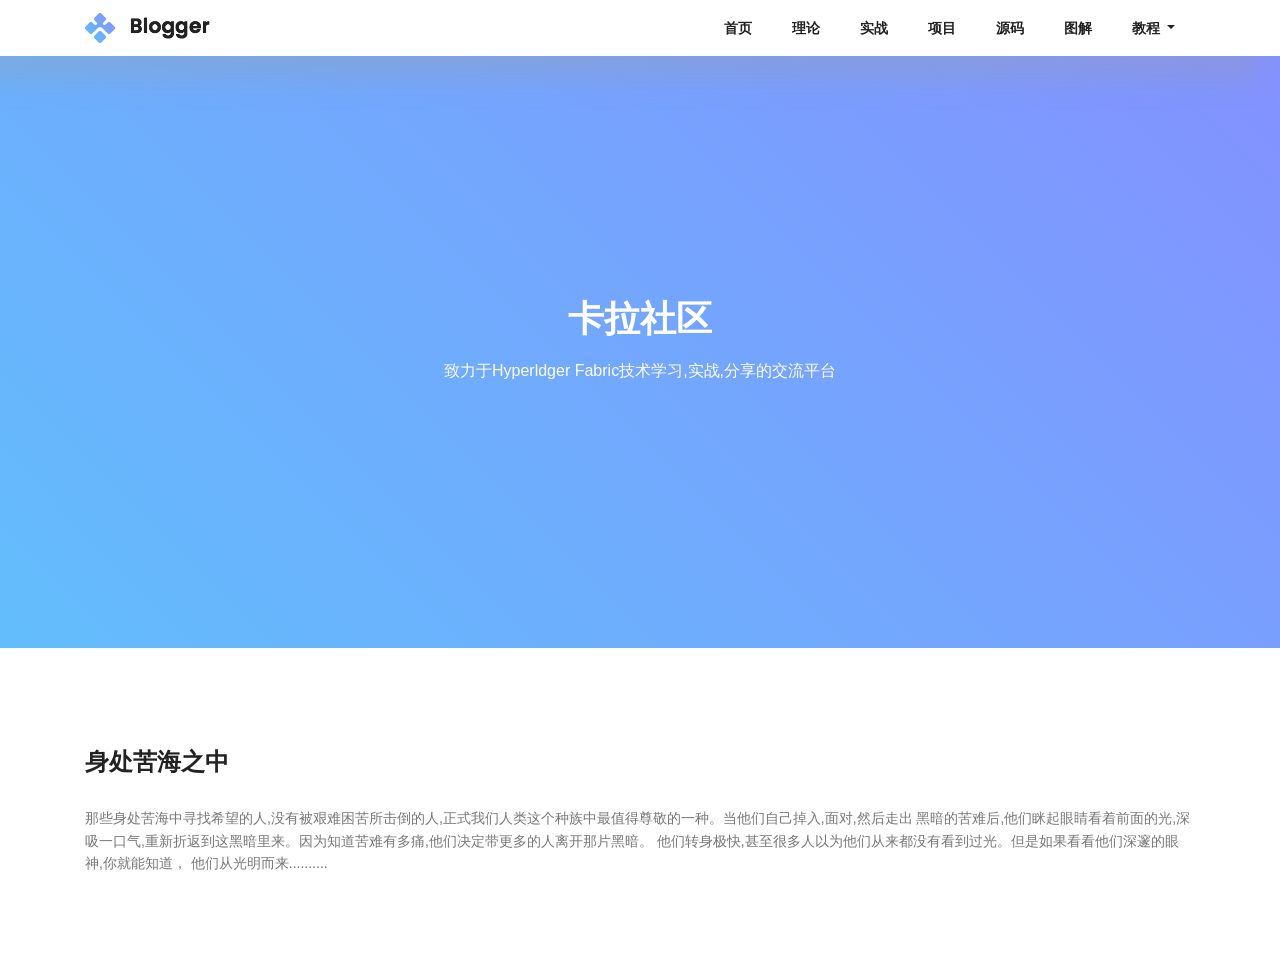
<file: view/index.html>
<!DOCTYPE html>
<html lang="zxx" class="no-js">
<head>
    <!-- Mobile Specific Meta -->
    <meta name="viewport" content="width=device-width, initial-scale=1, shrink-to-fit=no">
    <!-- Favicon-->
    <link rel="shortcut icon" href="img/elements/fav.png">
    <!-- Author Meta -->
    <meta name="author" content="colorlib">
    <!-- Meta Description -->
    <meta name="description" content="">
    <!-- Meta Keyword -->
    <meta name="keywords" content="">
    <!-- meta character set -->
    <meta charset="UTF-8">
    <!-- Site Title -->
    <title>Blogger</title>
    <!--
    CSS
    C:/Users/sld/go/src/Gin_book/static/css/bootstrap.css
    ============================================= -->
    <link rel="stylesheet" href="/static/css/linearicons.css">
    <link rel="stylesheet" href="/static/css/linearicons.css">
    <link rel="stylesheet" href="/static/css/owl.carousel.css">
    <link rel="stylesheet" href="/static/css/font-awesome.min.css">
    <link rel="stylesheet" href="/static/css/nice-select.css">
    <link rel="stylesheet" href="/static/css/magnific-popup.css">
    <link rel="stylesheet" href="/static/css/bootstrap.css">
    <link rel="stylesheet" href="/static/css/main.css">
</head>
<body>
<!-- Start banner Area -->
<section class="generic-banner relative">
    <!-- Start Header Area -->
    <header class="default-header">
        <nav class="navbar navbar-expand-lg navbar-light">
            <div class="container">
                <a class="navbar-brand" href="index.html">
                    <img src="/static/img/logo.png" alt="">
                </a>
                <button class="navbar-toggler" type="button" data-toggle="collapse"
                        data-target="#navbarSupportedContent" aria-controls="navbarSupportedContent"
                        aria-expanded="false" aria-label="Toggle navigation">
                    <span class="lnr lnr-menu"></span>
                </button>

                <div class="collapse navbar-collapse justify-content-end align-items-center"
                     id="navbarSupportedContent">
                    <ul class="navbar-nav scrollable-menu">
                        <li><a href="index.html">首页</a></li>
                        <li><a href="theory.html">理论</a></li>
                        <li><a href="combat.html">实战</a></li>
                        <li><a href="project.html">项目</a></li>
                        <li><a href="soundMain.html">源码</a></li>
                        <li><a href="indextest.html#team">图解</a></li>
                        <!-- Dropdown -->
                        <li class="dropdown">
                            <a class="dropdown-toggle" href="#" id="navbardrop1" data-toggle="dropdown">
                                教程
                            </a>
                            <div class="dropdown-menu">
                                <a class="dropdown-item" href="single.html">云系列</a>
                                <a class="dropdown-item" href="category.html">高清图书</a>
                                <a class="dropdown-item" href="search.html">优质网站</a>
                                <a class="dropdown-item" href="archive.html">打包下载</a>
                            </div>
                        </li>
                    </ul>
                </div>
            </div>
        </nav>
    </header>
    <!-- End Header Area -->
    <div class="container">
        <div class="row height align-items-center justify-content-center">
            <div class="col-lg-10">
                <div class="generic-banner-content">
                    <h1 class="text-white text-center">卡拉社区</h1>
                    <p class="text-white" style="padding-top: 20px">致力于Hyperldger Fabric技术学习,实战,分享的交流平台</p>
                </div>
            </div>
        </div>
    </div>
</section>
<!-- End banner Area -->
<!-- Start Sample Area -->
<section class="sample-text-area">
    <div class="container">
        <h3 class="text-heading">身处苦海之中</h3>
            <p class="sample-text">
            那些身处苦海中寻找希望的人,没有被艰难困苦所击倒的人,正式我们人类这个种族中最值得尊敬的一种。当他们自己掉入,面对,然后走出
            黑暗的苦难后,他们眯起眼睛看着前面的光,深吸一口气,重新折返到这黑暗里来。因为知道苦难有多痛,他们决定带更多的人离开那片黑暗。
            他们转身极快,甚至很多人以为他们从来都没有看到过光。但是如果看看他们深邃的眼神,你就能知道，
            他们从光明而来..........
        </p>
    </div>
</section>
<!-- End Sample Area -->

</div>
</div>
</div>
<!-- End Align Area -->
<script src="/static/js/vendor/jquery-2.2.4.min.js"></script>
<script src="/static/js/vendor/bootstrap.min.js"></script>
<script src="/static/js/owl.carousel.min.js"></script>
<script src="/static/js/jquery.sticky.js"></script>
<script src="/static/js/jquery.nice-select.min.js"></script>
<script src="/static/js/parallax.min.js"></script>
<script src="/static/js/jquery.magnific-popup.min.js"></script>
<script src="/static/js/main.js"></script>
</body>
</html>
</file>
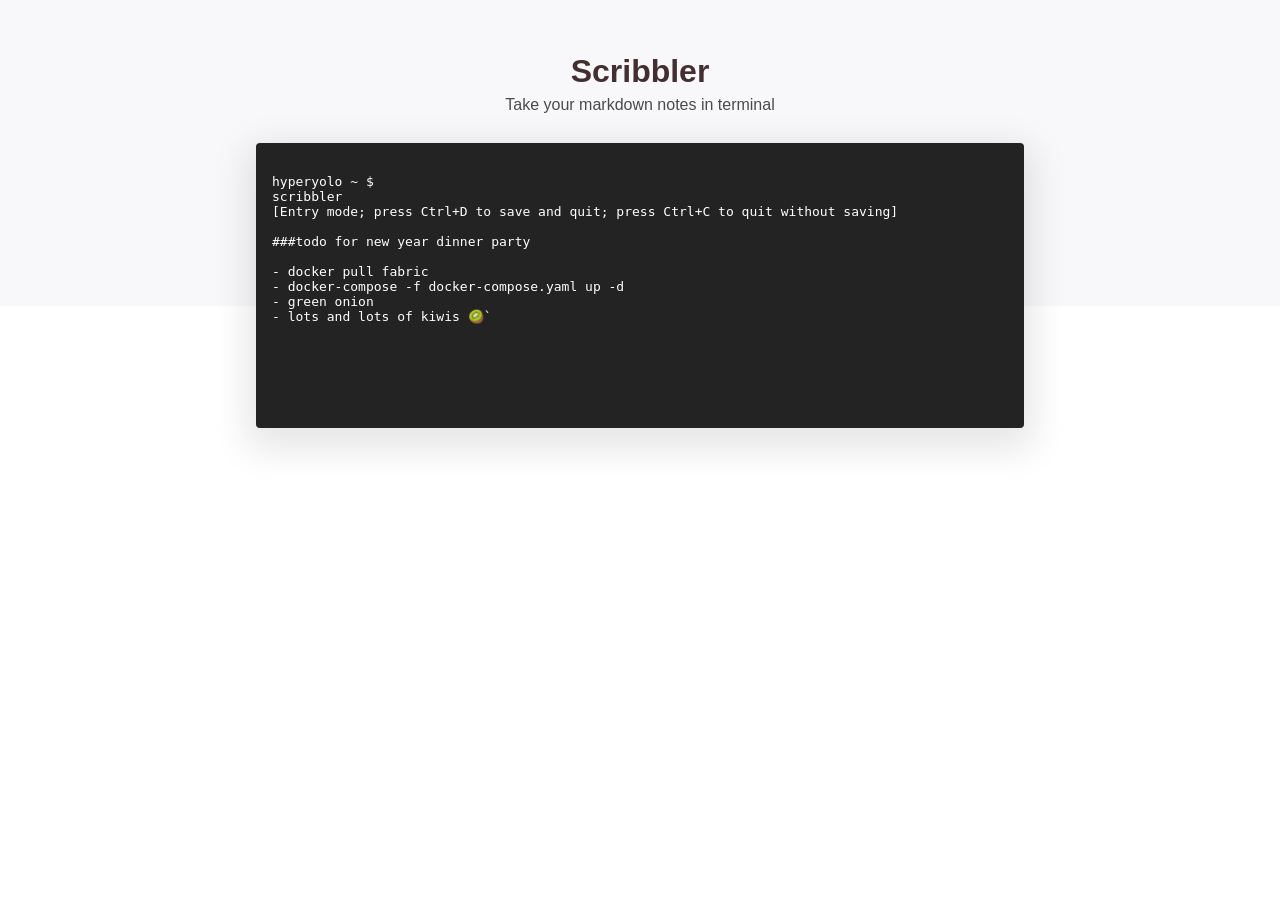
<file: static/code/index.html>
<!doctype html>
<html>
  <head>
      <meta charset="utf-8">
      <meta name="description" content="">
      <meta name="viewport" content="width=device-width, initial-scale=1">
      <link rel="stylesheet" href="scribbler-global.css">
      <link rel="stylesheet" href="scribbler-landing.css">
  </head>
  <body>
    <div class="hero">
      <h1 class="hero__title">Scribbler</h1>
      <p class="hero__description">Take your markdown notes in terminal</p>
    </div>
    <div class="hero__terminal">
      <pre>
        <!-- Place your demo code here -->
        <code class="shell-session demo">hyperyolo ~ $
        scribbler
            [Entry mode; press Ctrl+D to save and quit; press Ctrl+C to quit without saving]

            ###todo for new year dinner party

            - docker pull fabric
            - docker-compose -f docker-compose.yaml up -d
            - green onion
            - lots and lots of kiwis 🥝`
        </code>
      </pre>
    </div>

    <script>hljs.initHighlightingOnLoad();</script>
    <script src="scribbler.js"></script>
  </body>
</html>
</file>
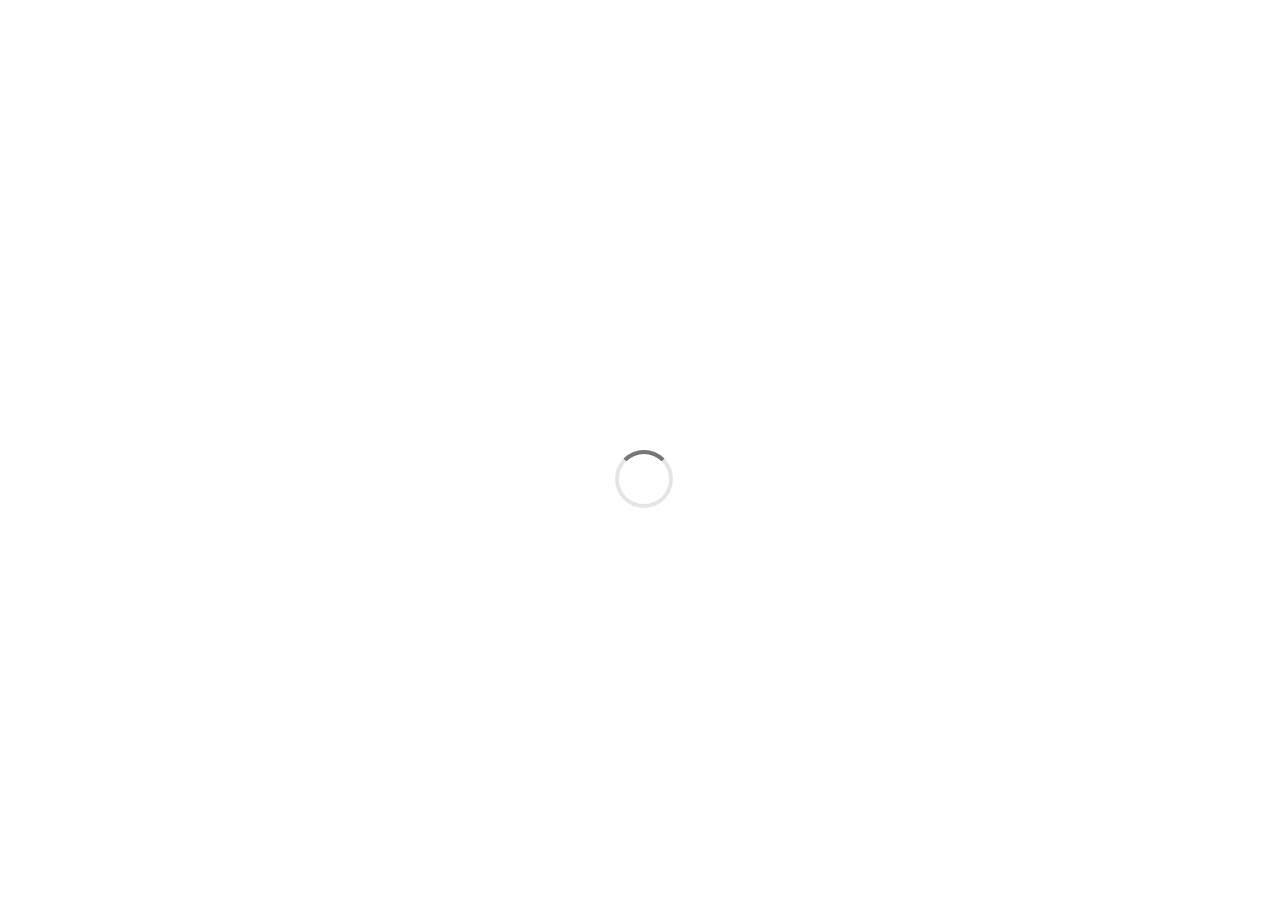
<file: view/doc.html>
<!DOCTYPE html>
<html>
<head>
    <meta charset="UTF-8">
    <title>第二节 · 2222222222222222 · 看云</title>
    <meta name="description"
          content="232323"/>
    <meta name="keywords"
          content="文档托管,在线创作,文档在线管理,在线知识管理,文档托管平台,在线写书,文档在线转换,在线编辑,在线阅读,开发手册,api手册,文档在线学习,技术文档在线阅读,在线文档编辑"/>
    <meta name="viewport"
          content="width=device-width,initial-scale=1.0,minimum-scale=1.0,maximum-scale=1.0,user-scalable=no"
          data-react-helmet="true" />
    <meta http-equiv="X-UA-Compatible" content="IE=edge,chrome=1">
    <meta name="robots" content="noindex,nofollow,noarchive" />
    <style data-react-helmet="true">
        .dimmer {
            box-sizing: content-box;
            display: flex;
            position: absolute;
            top: 0 !important;
            left: 0 !important;
            width: 100%;
            height: 100%;
            text-align: center;
            vertical-align: middle;
            padding: 0;
            background-color: #FFFFFF;
            opacity: 1;
            line-height: 1;
            animation-fill-mode: both;
            animation-duration: .5s;
            transition: background-color .5s linear;
            flex-direction: column;
            align-items: center;
            justify-content: center;
            user-select: none;
            will-change: opacity;
            z-index: 1000;
        }

        .loader {
            box-sizing: content-box;
            display: block;
            position: absolute;
            top: 50%;
            left: 50%;
            margin: 0;
            text-align: center;
            z-index: 1000;
            -webkit-transform: translateX(-50%) translateY(-50%);
            transform: translateX(-50%) translateY(-50%);
        }

        .loader:before {
            position: absolute;
            content: '';
            top: 0;
            left: 50%;
            width: 50px;
            height: 50px;
            margin: 0 0 0 -25px;
            border-radius: 50px;
            border: 4px solid rgba(0, 0, 0, .1);
        }

        .loader:after {
            position: absolute;
            content: '';
            top: 0;
            left: 50%;
            width:  50px;
            height:  50px;
            margin: 0 0 0 -25px;
            animation: loader .6s linear;
            animation-iteration-count: infinite;
            border-radius:  50px;
            border: 4px solid transparent;
            border-top-color: #767676;
            box-shadow: 0 0 0 1px transparent;
        }

        @keyframes loader {
            from {
                -webkit-transform: rotate(0deg);
                transform: rotate(0deg);
            }
            to {
                -webkit-transform: rotate(360deg);
                transform: rotate(360deg);
            }
        }

        body {
            margin: 0;
            padding: 0;
            height: 100vh;
            overflow: hidden;
        }

        #main {
            display: block !important;
            height: 100vh;
            overflow: hidden;
        }
    </style>
</head>
<body>
<div id="main">
    <div class="seo">
        <div class="content">
            包trie 实现了Merkle Patricia Tries，这里用简称MPT来称呼这种数据结构，这种数据结构实际上是一种Trie树变种，MPT是以太坊中一种非常重要的数据结构，用来存储用户账户的状态以及状态的变更，用来存储交易信息，用来存储交易的收据信息。MPT实际上是三种数据结构的组合，分别是Trie树， Patricia Trie， 和Merkle树。下面分别介绍这三种数据结构。

            ## Trie树 (引用介绍 http://dongxicheng.org/structure/trietree/)
            Trie树，又称字典树，单词查找树或者前缀树，是一种用于快速检索的多叉树结构，如英文字母的字典树是一个26叉树，数字的字典树是一个10叉树。

            Trie树可以利用字符串的公共前缀来节约存储空间。如下图所示，该trie树用10个节点保存了6个字符串tea，ten，to，in，inn，int：


            在该trie树中，字符串in，inn和int的公共前缀是“in”，因此可以只存储一份“in”以节省空间。当然，如果系统中存在大量字符串且这些字符串基本没有公共前缀，则相应的trie树将非常消耗内存，这也是trie树的一个缺点。

            Trie树的基本性质可以归纳为：

            - 根节点不包含字符，除根节点意外每个节点只包含一个字符。
            - 从根节点到某一个节点，路径上经过的字符连接起来，为该节点对应的字符串。
            - 每个节点的所有子节点包含的字符串不相同。

            ## Patricia Tries (前缀树)
            前缀树根Trie树的不同之处在于Trie树给每一个字符串分配一个节点，这样如果很多很长的，又没有公共节点的字符串就会导致Trie树退化成一个数组。在以太坊里面会由黑客构造很多这种节点造成拒绝服务攻击。前缀树的不同之处在于如果节点公共前缀，那么就使用公共前缀，否则就把剩下的所有节点插入同一个节点。Patricia相对Tire的优化正如下图：


            上图存储的8个Key Value对，可以看到前缀树的特点。

            |Key           | value |
            | ------------- | ---: |
            |6c0a5c71ec20bq3w|5     |
            |6c0a5c71ec20CX7j|27    |
            |6c0a5c71781a1FXq|18    |
            |6c0a5c71781a9Dog|64    |
            |6c0a8f743b95zUfe|30    |
            |6c0a8f743b95jx5R|2     |
            |6c0a8f740d16y03G|43    |
            |6c0a8f740d16vcc1|48    |

            ## Merkle树 (参考 http://blog.csdn.net/wo541075754/article/details/54632929）
            Merkle Tree，通常也被称作Hash Tree，顾名思义，就是存储hash值的一棵树。Merkle树的叶子是数据块(例如，文件或者文件的集合)的hash值。非叶节点是其对应子节点串联字符串的hash。

            ![image](picture/trie_3.png)

            Merkle Tree的主要作用是当我拿到Top Hash的时候，这个hash值代表了整颗树的信息摘要，当树里面任何一个数据发生了变动，都会导致Top Hash的值发生变化。 而Top Hash的值是会存储到区块链的区块头里面去的， 区块头是必须经过工作量证明。 这也就是说我只要拿到一个区块头，就可以对区块信息进行验证。 更加详细的信息请参考那个博客。有详细的介绍。


            ## 以太坊的MPT
            每一个以太坊的区块头包含三颗MPT树，分别是

            - 交易树
            - 收据树(交易执行过程中的一些数据)
            - 状态树(账号信息， 合约账户和用户账户)

            下图中是两个区块头，其中state root，tx root receipt root分别存储了这三棵树的树根，第二个区块显示了当账号 175的数据变更(27 -&gt; 45)的时候，只需要存储跟这个账号相关的部分数据，而且老的区块中的数据还是可以正常访问。(这个有点类似与函数式编程语言中的不可变的数据结构的实现)
            ![image](picture/trie_4.png)
            详细结构为
            ![world state trie](picture/worldstatetrie.png)

            ## 黄皮书形式化定义(Appendix D. Modified Merkle Patricia Tree)

            正式地，我们假设输入值J，包含Key Value对的集合（Key Value都是字节数组）：


            当处理这样一个集合的时候，我们使用下面的这样标识表示数据的 Key和Value(对于J集合中的任意一个I， I0表示Key， I1表示Value)


            对于任何特定的字节，我们可以表示为对应的半字节（nibble），其中Y集合在Hex-Prefix Encoding中有说明，意为半字节（4bit）集合（之所以采用半字节，其与后续说明的分支节点branch node结构以及key中编码flag有关）



            我们定义了TRIE函数，用来表示树根的HASH值（其中c函数的第二个参数，意为构建完成后树的层数。root的值为0）



            我们还定义一个函数n，这个trie的节点函数。 当组成节点时，我们使用RLP对结构进行编码。 作为降低存储复杂度的手段，对于RLP少于32字节的节点，我们直接存储其RLP值， 对于那些较大的，我们存储其HASH节点。
            我们用c来定义节点组成函数：



            以类似于基数树的方式，当Trie树从根遍历到叶时，可以构建单个键值对。 Key通过遍历累积，从每个分支节点获取单个半字节（与基数树一样）。 与基数树不同，在共享相同前缀的多个Key的情况下，或者在具有唯一后缀的单个Key的情况下，提供两个优化节点。的情况下，或者在具有唯一后缀的单个密钥的情况下，提供两个优化节点。 因此，当遍历时，可能从其他两个节点类型，扩展和叶中的每一个潜在地获取多个半字节。在Trie树中有三种节点：

            - **叶子节点(Leaf):** 叶子节点包含两个字段， 第一个字段是剩下的Key的半字节编码,而且半字节编码方法的第二个参数为true， 第二个字段是Value
            - **扩展节点(Extention):** 扩展节点也包含两个字段， 第一个字段是剩下的Key的可以至少被两个剩下节点共享的部分的半字节编码，第二个字段是n(J,j)
            - **分支节点(Branch):** 分支节点包含了17个字段，其前16个项目对应于这些点在其遍历中的键的十六个可能的半字节值中的每一个。第17个字段是存储那些在当前结点结束了的节点(例如， 有三个key,分别是 (abc ,abd, ab) 第17个字段储存了ab节点的值)

            分支节点只有在需要的时候使用， 对于一个只有一个非空 key value对的Trie树，可能不存在分支节点。 如果使用公式来定义这三种节点， 那么公式如下：
            图中的HP函数代表Hex-Prefix Encoding，是一种半字节编码格式，RLP是使用RLP进行序列化的函数。

            ![image](picture/trie_10.png)

            对于上图的三种情况的解释

            - 如果当前需要编码的KV集合只剩下一条数据，那么这条数据按照第一条规则进行编码。
            - 如果当前需要编码的KV集合有公共前缀，那么提取最大公共前缀并使用第二条规则进行处理。
            - 如果不是上面两种情况，那么使用分支节点进行集合切分，因为key是使用HP进行编码的，所以可能的分支只有0-15这16个分支。可以看到u的值由n进行递归定义，而如果有节点刚好在这里完结了，那么第17个元素v就是为这种情况准备的。

            对于数据应该如何存储和不应该如何存储， 黄皮书中说明没有显示的定义。所以这是一个实现上的问题。我们简单的定义了一个函数来把J映射为一个Hash。 我们认为对于任意一个J，只存在唯一一个Hash值。

            ### 黄皮书的形式化定义(Hex-Prefix Encoding)--十六进制前缀编码
            十六进制前缀编码是将任意数量的半字节编码为字节数组的有效方法。它能够存储附加标志，当在Trie树中使用时(唯一会使用的地方)，会在节点类型之间消除歧义。

            它被定义为从一系列半字节（由集合Y表示）与布尔值一起映射到字节序列（由集合B表示）的函数HP：



            因此，第一个字节的高半字节包含两个标志; 最低bit位编码了长度的奇偶位，第二低的bit位编码了flag的值。 在偶数个半字节的情况下，第一个字节的低半字节为零，在奇数的情况下为第一个半字节。 所有剩余的半字节（现在是偶数）适合其余的字节。

            ## 源码实现
            ### trie/encoding.go
            encoding.go主要处理trie树中的三种编码格式的相互转换的工作。 三种编码格式分别为下面的三种编码格式。

            - **KEYBYTES encoding**这种编码格式就是原生的key字节数组，大部分的Trie的API都是使用这边编码格式
            - **HEX encoding** 这种编码格式每一个字节包含了Key的一个半字节，尾部接上一个可选的&#039;终结符&#039;,&#039;终结符&#039;代表这个节点到底是叶子节点还是扩展节点。当节点被加载到内存里面的时候使用的是这种节点，因为它的方便访问。
            - **COMPACT encoding** 这种编码格式就是上面黄皮书里面说到的Hex-Prefix Encoding，这种编码格式可以看成是*HEX encoding**这种编码格式的另外一种版本，可以在存储到数据库的时候节约磁盘空间。

            简单的理解为：将普通的字节序列keybytes编码为带有t标志与奇数个半字节nibble标志位的keybytes
            - keybytes为按完整字节（8bit）存储的正常信息
            - hex为按照半字节nibble（4bit）储存信息的格式。供compact使用
            - 为了便于作黄皮书中Modified Merkle Patricia Tree的节点的key，编码为偶数字节长度的hex格式。其第一个半字节nibble会在低的2个bit位中，由高到低分别存放t标志与奇数标志。经compact编码的keybytes，在增加了hex的t标志与半字节nibble为偶数个（即完整的字节）的情况下，便于存储

            代码实现，主要是实现了这三种编码的相互转换，以及一个求取公共前缀的方法。

            func hexToCompact(hex []byte) []byte {
            terminator := byte(0)
            if hasTerm(hex) {
            terminator = 1
            hex = hex[:len(hex)-1]
            }
            buf := make([]byte, len(hex)/2+1)
            buf[0] = terminator &lt;&lt; 5 // the flag byte
            if len(hex)&amp;1 == 1 {
            buf[0] |= 1 &lt;&lt; 4 // odd flag
            buf[0] |= hex[0] // first nibble is contained in the first byte
            hex = hex[1:]
            }
            decodeNibbles(hex, buf[1:])
            return buf
            }

            func compactToHex(compact []byte) []byte {
            base := keybytesToHex(compact)
            base = base[:len(base)-1]
            // apply terminator flag
            if base[0] &gt;= 2 { // TODO 先将keybytesToHex输出的末尾结束标志删除后，再通过判断头半个字节的标志位t加回去。操作冗余
            base = append(base, 16)
            }
            // apply odd flag
            chop := 2 - base[0]&amp;1
            return base[chop:]
            }

            func keybytesToHex(str []byte) []byte {
            l := len(str)*2 + 1
            var nibbles = make([]byte, l)
            for i, b := range str {
            nibbles[i*2] = b / 16
            nibbles[i*2+1] = b % 16
            }
            nibbles[l-1] = 16
            return nibbles
            }

            // hexToKeybytes turns hex nibbles into key bytes.
            // This can only be used for keys of even length.
            func hexToKeybytes(hex []byte) []byte {
            if hasTerm(hex) {
            hex = hex[:len(hex)-1]
            }
            if len(hex)&amp;1 != 0 {
            panic(&quot;can&#039;t convert hex key of odd length&quot;)
            }
            key := make([]byte, (len(hex)+1)/2) // TODO 对于一个已经判断为偶数的len(hex)在整除2的同时加1，为无效的+1逻辑
            decodeNibbles(hex, key)
            return key
            }

            func decodeNibbles(nibbles []byte, bytes []byte) {
            for bi, ni := 0, 0; ni &lt; len(nibbles); bi, ni = bi+1, ni+2 {
            bytes[bi] = nibbles[ni]&lt;&lt;4 | nibbles[ni+1]
            }
            }

            // prefixLen returns the length of the common prefix of a and b.
            func prefixLen(a, b []byte) int {
            var i, length = 0, len(a)
            if len(b) &lt; length {
            length = len(b)
            }
            for ; i &lt; length; i++ {
            if a[i] != b[i] {
            break
            }
            }
            return i
            }

            // hasTerm returns whether a hex key has the terminator flag.
            func hasTerm(s []byte) bool {
            return len(s) &gt; 0 &amp;&amp; s[len(s)-1] == 16
            }

            ### 数据结构
            node的结构，可以看到node分为4种类型， fullNode对应了黄皮书里面的分支节点，shortNode对应了黄皮书里面的扩展节点和叶子节点(通过shortNode.Val的类型来对应到底是叶子节点(valueNode)还是分支节点(fullNode))

            type node interface {
            fstring(string) string
            cache() (hashNode, bool)
            canUnload(cachegen, cachelimit uint16) bool
            }

            type (
            fullNode struct {
            Children [17]node // Actual trie node data to encode/decode (needs custom encoder)
            flags    nodeFlag
            }
            shortNode struct {
            Key   []byte
            Val   node
            flags nodeFlag
            }
            hashNode  []byte
            valueNode []byte
            )

            trie的结构， root包含了当前的root节点， db是后端的KV存储，trie的结构最终都是需要通过KV的形式存储到数据库里面去，然后启动的时候是需要从数据库里面加载的。 originalRoot 启动加载的时候的hash值，通过这个hash值可以在数据库里面恢复出整颗的trie树。cachegen字段指示了当前Trie树的cache时代，每次调用Commit操作的时候，会增加Trie树的cache时代。 cache时代会被附加在node节点上面，如果当前的cache时代 - cachelimit参数 大于node的cache时代，那么node会从cache里面卸载，以便节约内存。 其实这就是缓存更新的LRU算法， 如果一个缓存在多久没有被使用，那么就从缓存里面移除，以节约内存空间。

            // Trie is a Merkle Patricia Trie.
            // The zero value is an empty trie with no database.
            // Use New to create a trie that sits on top of a database.
            //
            // Trie is not safe for concurrent use.
            type Trie struct {
            root         node
            db           Database
            originalRoot common.Hash

            // Cache generation values.
            // cachegen increases by one with each commit operation.
            // new nodes are tagged with the current generation and unloaded
            // when their generation is older than than cachegen-cachelimit.
            cachegen, cachelimit uint16
            }


            ###Trie树的插入，查找和删除
            Trie树的初始化调用New函数，函数接受一个hash值和一个Database参数，如果hash值不是空值的化，就说明是从数据库加载一个已经存在的Trie树， 就调用trei.resolveHash方法来加载整颗Trie树，这个方法后续会介绍。 如果root是空，那么就新建一颗Trie树返回。

            func New(root common.Hash, db Database) (*Trie, error) {
            trie := &amp;Trie{db: db, originalRoot: root}
            if (root != common.Hash{}) &amp;&amp; root != emptyRoot {
            if db == nil {
            panic(&quot;trie.New: cannot use existing root without a database&quot;)
            }
            rootnode, err := trie.resolveHash(root[:], nil)
            if err != nil {
            return nil, err
            }
            trie.root = rootnode
            }
            return trie, nil
            }

            Trie树的插入，这是一个递归调用的方法，从根节点开始，一直往下找，直到找到可以插入的点，进行插入操作。参数node是当前插入的节点， prefix是当前已经处理完的部分key， key是还没有处理玩的部分key,  完整的key = prefix + key。 value是需要插入的值。 返回值bool是操作是否改变了Trie树(dirty)，node是插入完成后的子树的根节点， error是错误信息。

            - 如果节点类型是nil(一颗全新的Trie树的节点就是nil的),这个时候整颗树是空的，直接返回shortNode{key, value, t.newFlag()}， 这个时候整颗树的跟就含有了一个shortNode节点。
            - 如果当前的根节点类型是shortNode(也就是叶子节点)，首先计算公共前缀，如果公共前缀就等于key，那么说明这两个key是一样的，如果value也一样的(dirty == false)，那么返回错误。 如果没有错误就更新shortNode的值然后返回。如果公共前缀不完全匹配，那么就需要把公共前缀提取出来形成一个独立的节点(扩展节点),扩展节点后面连接一个branch节点，branch节点后面看情况连接两个short节点。首先构建一个branch节点(branch := &amp;fullNode{flags: t.newFlag()}),然后再branch节点的Children位置调用t.insert插入剩下的两个short节点。这里有个小细节，key的编码是HEX encoding,而且末尾带了一个终结符。考虑我们的根节点的key是abc0x16，我们插入的节点的key是ab0x16。下面的branch.Children[key[matchlen]]才可以正常运行，0x16刚好指向了branch节点的第17个孩子。如果匹配的长度是0，那么直接返回这个branch节点，否则返回shortNode节点作为前缀节点。
            - 如果当前的节点是fullNode(也就是branch节点)，那么直接往对应的孩子节点调用insert方法,然后把对应的孩子节点只想新生成的节点。
            - 如果当前节点是hashNode, hashNode的意思是当前节点还没有加载到内存里面来，还是存放在数据库里面，那么首先调用 t.resolveHash(n, prefix)来加载到内存，然后对加载出来的节点调用insert方法来进行插入。


            插入代码

            func (t *Trie) insert(n node, prefix, key []byte, value node) (bool, node, error) {
            if len(key) == 0 {
            if v, ok := n.(valueNode); ok {
            return !bytes.Equal(v, value.(valueNode)), value, nil
            }
            return true, value, nil
            }
            switch n := n.(type) {
            case *shortNode:
            matchlen := prefixLen(key, n.Key)
            // If the whole key matches, keep this short node as is
            // and only update the value.
            if matchlen == len(n.Key) {
            dirty, nn, err := t.insert(n.Val, append(prefix, key[:matchlen]...), key[matchlen:], value)
            if !dirty || err != nil {
            return false, n, err
            }
            return true, &amp;shortNode{n.Key, nn, t.newFlag()}, nil
            }
            // Otherwise branch out at the index where they differ.
            branch := &amp;fullNode{flags: t.newFlag()}
            var err error
            _, branch.Children[n.Key[matchlen]], err = t.insert(nil, append(prefix, n.Key[:matchlen+1]...), n.Key[matchlen+1:], n.Val)
            if err != nil {
            return false, nil, err
            }
            _, branch.Children[key[matchlen]], err = t.insert(nil, append(prefix, key[:matchlen+1]...), key[matchlen+1:], value)
            if err != nil {
            return false, nil, err
            }
            // Replace this shortNode with the branch if it occurs at index 0.
            if matchlen == 0 {
            return true, branch, nil
            }
            // Otherwise, replace it with a short node leading up to the branch.
            return true, &amp;shortNode{key[:matchlen], branch, t.newFlag()}, nil

            case *fullNode:
            dirty, nn, err := t.insert(n.Children[key[0]], append(prefix, key[0]), key[1:], value)
            if !dirty || err != nil {
            return false, n, err
            }
            n = n.copy()
            n.flags = t.newFlag()
            n.Children[key[0]] = nn
            return true, n, nil

            case nil:
            return true, &amp;shortNode{key, value, t.newFlag()}, nil

            case hashNode:
            // We&#039;ve hit a part of the trie that isn&#039;t loaded yet. Load
            // the node and insert into it. This leaves all child nodes on
            // the path to the value in the trie.
            rn, err := t.resolveHash(n, prefix)
            if err != nil {
            return false, nil, err
            }
            dirty, nn, err := t.insert(rn, prefix, key, value)
            if !dirty || err != nil {
            return false, rn, err
            }
            return true, nn, nil

            default:
            panic(fmt.Sprintf(&quot;%T: invalid node: %v&quot;, n, n))
            }
            }


            Trie树的Get方法，基本上就是很简单的遍历Trie树，来获取Key的信息。


            func (t *Trie) tryGet(origNode node, key []byte, pos int) (value []byte, newnode node, didResolve bool, err error) {
            switch n := (origNode).(type) {
            case nil:
            return nil, nil, false, nil
            case valueNode:
            return n, n, false, nil
            case *shortNode:
            if len(key)-pos &lt; len(n.Key) || !bytes.Equal(n.Key, key[pos:pos+len(n.Key)]) {
            // key not found in trie
            return nil, n, false, nil
            }
            value, newnode, didResolve, err = t.tryGet(n.Val, key, pos+len(n.Key))
            if err == nil &amp;&amp; didResolve {
            n = n.copy()
            n.Val = newnode
            n.flags.gen = t.cachegen
            }
            return value, n, didResolve, err
            case *fullNode:
            value, newnode, didResolve, err = t.tryGet(n.Children[key[pos]], key, pos+1)
            if err == nil &amp;&amp; didResolve {
            n = n.copy()
            n.flags.gen = t.cachegen
            n.Children[key[pos]] = newnode
            }
            return value, n, didResolve, err
            case hashNode:
            child, err := t.resolveHash(n, key[:pos])
            if err != nil {
            return nil, n, true, err
            }
            value, newnode, _, err := t.tryGet(child, key, pos)
            return value, newnode, true, err
            default:
            panic(fmt.Sprintf(&quot;%T: invalid node: %v&quot;, origNode, origNode))
            }
            }

            Trie树的Delete方法，暂时不介绍，代码根插入比较类似

            ### Trie树的序列化和反序列化
            序列化主要是指把内存表示的数据存放到数据库里面， 反序列化是指把数据库里面的Trie数据加载成内存表示的数据。 序列化的目的主要是方便存储，减少存储大小等。 反序列化的目的是把存储的数据加载到内存，方便Trie树的插入，查询，修改等需求。

            Trie的序列化主要才作用了前面介绍的Compat Encoding和 RLP编码格式。 序列化的结构在黄皮书里面有详细的介绍。

            ![image](picture/trie_8.png)
            ![image](picture/trie_9.png)
            ![image](picture/trie_10.png)

            Trie树的使用方法在trie_test.go里面有比较详细的参考。 这里我列出一个简单的使用流程。首先创建一个空的Trie树，然后插入一些数据，最后调用trie.Commit()方法进行序列化并得到一个hash值(root), 也就是上图中的KEC(c(J,0))或者是TRIE(J)。

            func TestInsert(t *testing.T) {
            trie := newEmpty()
            updateString(trie, &quot;doe&quot;, &quot;reindeer&quot;)
            updateString(trie, &quot;dog&quot;, &quot;puppy&quot;)
            updateString(trie, &quot;do&quot;, &quot;cat&quot;)
            root, err := trie.Commit()
            }

            下面我们来分析下Commit()的主要流程。 经过一系列的调用，最终调用了hasher.go的hash方法。

            func (t *Trie) Commit() (root common.Hash, err error) {
            if t.db == nil {
            panic(&quot;Commit called on trie with nil database&quot;)
            }
            return t.CommitTo(t.db)
            }
            // CommitTo writes all nodes to the given database.
            // Nodes are stored with their sha3 hash as the key.
            //
            // Committing flushes nodes from memory. Subsequent Get calls will
            // load nodes from the trie&#039;s database. Calling code must ensure that
            // the changes made to db are written back to the trie&#039;s attached
            // database before using the trie.
            func (t *Trie) CommitTo(db DatabaseWriter) (root common.Hash, err error) {
            hash, cached, err := t.hashRoot(db)
            if err != nil {
            return (common.Hash{}), err
            }
            t.root = cached
            t.cachegen++
            return common.BytesToHash(hash.(hashNode)), nil
            }

            func (t *Trie) hashRoot(db DatabaseWriter) (node, node, error) {
            if t.root == nil {
            return hashNode(emptyRoot.Bytes()), nil, nil
            }
            h := newHasher(t.cachegen, t.cachelimit)
            defer returnHasherToPool(h)
            return h.hash(t.root, db, true)
            }


            下面我们简单介绍下hash方法，hash方法主要做了两个操作。 一个是保留原有的树形结构，并用cache变量中， 另一个是计算原有树形结构的hash并把hash值存放到cache变量中保存下来。

            计算原有hash值的主要流程是首先调用h.hashChildren(n,db)把所有的子节点的hash值求出来，把原有的子节点替换成子节点的hash值。 这是一个递归调用的过程，会从树叶依次往上计算直到树根。然后调用store方法计算当前节点的hash值，并把当前节点的hash值放入cache节点，设置dirty参数为false(新创建的节点的dirty值是为true的)，然后返回。

            返回值说明， cache变量包含了原有的node节点，并且包含了node节点的hash值。 hash变量返回了当前节点的hash值(这个值其实是根据node和node的所有子节点计算出来的)。

            有一个小细节： 根节点调用hash函数的时候， force参数是为true的，其他的子节点调用的时候force参数是为false的。 force参数的用途是当||c(J,i)||&lt;32的时候也对c(J,i)进行hash计算，这样保证无论如何也会对根节点进行Hash计算。

            // hash collapses a node down into a hash node, also returning a copy of the
            // original node initialized with the computed hash to replace the original one.
            func (h *hasher) hash(n node, db DatabaseWriter, force bool) (node, node, error) {
            // If we&#039;re not storing the node, just hashing, use available cached data
            if hash, dirty := n.cache(); hash != nil {
            if db == nil {
            return hash, n, nil
            }
            if n.canUnload(h.cachegen, h.cachelimit) {
            // Unload the node from cache. All of its subnodes will have a lower or equal
            // cache generation number.
            cacheUnloadCounter.Inc(1)
            return hash, hash, nil
            }
            if !dirty {
            return hash, n, nil
            }
            }
            // Trie not processed yet or needs storage, walk the children
            collapsed, cached, err := h.hashChildren(n, db)
            if err != nil {
            return hashNode{}, n, err
            }
            hashed, err := h.store(collapsed, db, force)
            if err != nil {
            return hashNode{}, n, err
            }
            // Cache the hash of the node for later reuse and remove
            // the dirty flag in commit mode. It&#039;s fine to assign these values directly
            // without copying the node first because hashChildren copies it.
            cachedHash, _ := hashed.(hashNode)
            switch cn := cached.(type) {
            case *shortNode:
            cn.flags.hash = cachedHash
            if db != nil {
            cn.flags.dirty = false
            }
            case *fullNode:
            cn.flags.hash = cachedHash
            if db != nil {
            cn.flags.dirty = false
            }
            }
            return hashed, cached, nil
            }

            hashChildren方法,这个方法把所有的子节点替换成他们的hash，可以看到cache变量接管了原来的Trie树的完整结构，collapsed变量把子节点替换成子节点的hash值。

            - 如果当前节点是shortNode, 首先把collapsed.Key从Hex Encoding 替换成 Compact Encoding, 然后递归调用hash方法计算子节点的hash和cache，这样就把子节点替换成了子节点的hash值，
            - 如果当前节点是fullNode, 那么遍历每个子节点，把子节点替换成子节点的Hash值，
            - 否则的化这个节点没有children。直接返回。

            代码

            // hashChildren replaces the children of a node with their hashes if the encoded
            // size of the child is larger than a hash, returning the collapsed node as well
            // as a replacement for the original node with the child hashes cached in.
            func (h *hasher) hashChildren(original node, db DatabaseWriter) (node, node, error) {
            var err error

            switch n := original.(type) {
            case *shortNode:
            // Hash the short node&#039;s child, caching the newly hashed subtree
            collapsed, cached := n.copy(), n.copy()
            collapsed.Key = hexToCompact(n.Key)
            cached.Key = common.CopyBytes(n.Key)

            if _, ok := n.Val.(valueNode); !ok {
            collapsed.Val, cached.Val, err = h.hash(n.Val, db, false)
            if err != nil {
            return original, original, err
            }
            }
            if collapsed.Val == nil {
            collapsed.Val = valueNode(nil) // Ensure that nil children are encoded as empty strings.
            }
            return collapsed, cached, nil

            case *fullNode:
            // Hash the full node&#039;s children, caching the newly hashed subtrees
            collapsed, cached := n.copy(), n.copy()

            for i := 0; i &lt; 16; i++ {
            if n.Children[i] != nil {
            collapsed.Children[i], cached.Children[i], err = h.hash(n.Children[i], db, false)
            if err != nil {
            return original, original, err
            }
            } else {
            collapsed.Children[i] = valueNode(nil) // Ensure that nil children are encoded as empty strings.
            }
            }
            cached.Children[16] = n.Children[16]
            if collapsed.Children[16] == nil {
            collapsed.Children[16] = valueNode(nil)
            }
            return collapsed, cached, nil

            default:
            // Value and hash nodes don&#039;t have children so they&#039;re left as were
            return n, original, nil
            }
            }


            store方法，如果一个node的所有子节点都替换成了子节点的hash值，那么直接调用rlp.Encode方法对这个节点进行编码，如果编码后的值小于32，并且这个节点不是根节点，那么就把他们直接存储在他们的父节点里面，否者调用h.sha.Write方法进行hash计算， 然后把hash值和编码后的数据存储到数据库里面，然后返回hash值。

            可以看到每个值大于32的节点的值和hash都存储到了数据库里面，

            func (h *hasher) store(n node, db DatabaseWriter, force bool) (node, error) {
            // Don&#039;t store hashes or empty nodes.
            if _, isHash := n.(hashNode); n == nil || isHash {
            return n, nil
            }
            // Generate the RLP encoding of the node
            h.tmp.Reset()
            if err := rlp.Encode(h.tmp, n); err != nil {
            panic(&quot;encode error: &quot; + err.Error())
            }

            if h.tmp.Len() &lt; 32 &amp;&amp; !force {
            return n, nil // Nodes smaller than 32 bytes are stored inside their parent
            }
            // Larger nodes are replaced by their hash and stored in the database.
            hash, _ := n.cache()
            if hash == nil {
            h.sha.Reset()
            h.sha.Write(h.tmp.Bytes())
            hash = hashNode(h.sha.Sum(nil))
            }
            if db != nil {
            return hash, db.Put(hash, h.tmp.Bytes())
            }
            return hash, nil
            }


            Trie的反序列化过程。还记得之前创建Trie树的流程么。 如果参数root的hash值不为空，那么就会调用rootnode, err := trie.resolveHash(root[:], nil) 方法来得到rootnode节点。 首先从数据库里面通过hash值获取节点的RLP编码后的内容。 然后调用decodeNode来解析内容。

            func (t *Trie) resolveHash(n hashNode, prefix []byte) (node, error) {
            cacheMissCounter.Inc(1)

            enc, err := t.db.Get(n)
            if err != nil || enc == nil {
            return nil, &amp;MissingNodeError{NodeHash: common.BytesToHash(n), Path: prefix}
            }
            dec := mustDecodeNode(n, enc, t.cachegen)
            return dec, nil
            }
            func mustDecodeNode(hash, buf []byte, cachegen uint16) node {
            n, err := decodeNode(hash, buf, cachegen)
            if err != nil {
            panic(fmt.Sprintf(&quot;node %x: %v&quot;, hash, err))
            }
            return n
            }

            decodeNode方法，这个方法根据rlp的list的长度来判断这个编码到底属于什么节点，如果是2个字段那么就是shortNode节点，如果是17个字段，那么就是fullNode，然后分别调用各自的解析函数。

            // decodeNode parses the RLP encoding of a trie node.
            func decodeNode(hash, buf []byte, cachegen uint16) (node, error) {
            if len(buf) == 0 {
            return nil, io.ErrUnexpectedEOF
            }
            elems, _, err := rlp.SplitList(buf)
            if err != nil {
            return nil, fmt.Errorf(&quot;decode error: %v&quot;, err)
            }
            switch c, _ := rlp.CountValues(elems); c {
            case 2:
            n, err := decodeShort(hash, buf, elems, cachegen)
            return n, wrapError(err, &quot;short&quot;)
            case 17:
            n, err := decodeFull(hash, buf, elems, cachegen)
            return n, wrapError(err, &quot;full&quot;)
            default:
            return nil, fmt.Errorf(&quot;invalid number of list elements: %v&quot;, c)
            }
            }

            decodeShort方法，通过key是否有终结符号来判断到底是叶子节点还是中间节点。如果有终结符那么就是叶子结点，通过SplitString方法解析出来val然后生成一个shortNode。 不过没有终结符，那么说明是扩展节点， 通过decodeRef来解析剩下的节点，然后生成一个shortNode。

            func decodeShort(hash, buf, elems []byte, cachegen uint16) (node, error) {
            kbuf, rest, err := rlp.SplitString(elems)
            if err != nil {
            return nil, err
            }
            flag := nodeFlag{hash: hash, gen: cachegen}
            key := compactToHex(kbuf)
            if hasTerm(key) {
            // value node
            val, _, err := rlp.SplitString(rest)
            if err != nil {
            return nil, fmt.Errorf(&quot;invalid value node: %v&quot;, err)
            }
            return &amp;shortNode{key, append(valueNode{}, val...), flag}, nil
            }
            r, _, err := decodeRef(rest, cachegen)
            if err != nil {
            return nil, wrapError(err, &quot;val&quot;)
            }
            return &amp;shortNode{key, r, flag}, nil
            }

            decodeRef方法根据数据类型进行解析，如果类型是list，那么有可能是内容&lt;32的值，那么调用decodeNode进行解析。 如果是空节点，那么返回空，如果是hash值，那么构造一个hashNode进行返回，注意的是这里没有继续进行解析，如果需要继续解析这个hashNode，那么需要继续调用resolveHash方法。 到这里decodeShort方法就调用完成了。

            func decodeRef(buf []byte, cachegen uint16) (node, []byte, error) {
            kind, val, rest, err := rlp.Split(buf)
            if err != nil {
            return nil, buf, err
            }
            switch {
            case kind == rlp.List:
            // &#039;embedded&#039; node reference. The encoding must be smaller
            // than a hash in order to be valid.
            if size := len(buf) - len(rest); size &gt; hashLen {
            err := fmt.Errorf(&quot;oversized embedded node (size is %d bytes, want size &lt; %d)&quot;, size, hashLen)
            return nil, buf, err
            }
            n, err := decodeNode(nil, buf, cachegen)
            return n, rest, err
            case kind == rlp.String &amp;&amp; len(val) == 0:
            // empty node
            return nil, rest, nil
            case kind == rlp.String &amp;&amp; len(val) == 32:
            return append(hashNode{}, val...), rest, nil
            default:
            return nil, nil, fmt.Errorf(&quot;invalid RLP string size %d (want 0 or 32)&quot;, len(val))
            }
            }

            decodeFull方法。根decodeShort方法的流程差不多。


            func decodeFull(hash, buf, elems []byte, cachegen uint16) (*fullNode, error) {
            n := &amp;fullNode{flags: nodeFlag{hash: hash, gen: cachegen}}
            for i := 0; i &lt; 16; i++ {
            cld, rest, err := decodeRef(elems, cachegen)
            if err != nil {
            return n, wrapError(err, fmt.Sprintf(&quot;[%d]&quot;, i))
            }
            n.Children[i], elems = cld, rest
            }
            val, _, err := rlp.SplitString(elems)
            if err != nil {
            return n, err
            }
            if len(val) &gt; 0 {
            n.Children[16] = append(valueNode{}, val...)
            }
            return n, nil
            }


            ### Trie树的cache管理
            Trie树的cache管理。 还记得Trie树的结构里面有两个参数， 一个是cachegen,一个是cachelimit。这两个参数就是cache控制的参数。 Trie树每一次调用Commit方法，会导致当前的cachegen增加1。

            func (t *Trie) CommitTo(db DatabaseWriter) (root common.Hash, err error) {
            hash, cached, err := t.hashRoot(db)
            if err != nil {
            return (common.Hash{}), err
            }
            t.root = cached
            t.cachegen++
            return common.BytesToHash(hash.(hashNode)), nil
            }

            然后在Trie树插入的时候，会把当前的cachegen存放到节点中。

            func (t *Trie) insert(n node, prefix, key []byte, value node) (bool, node, error) {
            ....
            return true, &amp;shortNode{n.Key, nn, t.newFlag()}, nil
            }

            // newFlag returns the cache flag value for a newly created node.
            func (t *Trie) newFlag() nodeFlag {
            return nodeFlag{dirty: true, gen: t.cachegen}
            }

            如果 trie.cachegen - node.cachegen &gt; cachelimit，就可以把节点从内存里面卸载掉。 也就是说节点经过几次Commit，都没有修改，那么就把节点从内存里面卸载，以便节约内存给其他节点使用。

            卸载过程在我们的 hasher.hash方法中， 这个方法是在commit的时候调用。如果方法的canUnload方法调用返回真，那么就卸载节点，观察他的返回值，只返回了hash节点，而没有返回node节点，这样节点就没有引用，不久就会被gc清除掉。 节点被卸载掉之后，会用一个hashNode节点来表示这个节点以及其子节点。 如果后续需要使用，可以通过方法把这个节点加载到内存里面来。

            func (h *hasher) hash(n node, db DatabaseWriter, force bool) (node, node, error) {
            if hash, dirty := n.cache(); hash != nil {
            if db == nil {
            return hash, n, nil
            }
            if n.canUnload(h.cachegen, h.cachelimit) {
            // Unload the node from cache. All of its subnodes will have a lower or equal
            // cache generation number.
            cacheUnloadCounter.Inc(1)
            return hash, hash, nil
            }
            if !dirty {
            return hash, n, nil
            }
            }

            canUnload方法是一个接口，不同的node调用不同的方法。

            // canUnload tells whether a node can be unloaded.
            func (n *nodeFlag) canUnload(cachegen, cachelimit uint16) bool {
            return !n.dirty &amp;&amp; cachegen-n.gen &gt;= cachelimit
            }

            func (n *fullNode) canUnload(gen, limit uint16) bool  { return n.flags.canUnload(gen, limit) }
            func (n *shortNode) canUnload(gen, limit uint16) bool { return n.flags.canUnload(gen, limit) }
            func (n hashNode) canUnload(uint16, uint16) bool      { return false }
            func (n valueNode) canUnload(uint16, uint16) bool     { return false }

            func (n *fullNode) cache() (hashNode, bool)  { return n.flags.hash, n.flags.dirty }
            func (n *shortNode) cache() (hashNode, bool) { return n.flags.hash, n.flags.dirty }
            func (n hashNode) cache() (hashNode, bool)   { return nil, true }
            func (n valueNode) cache() (hashNode, bool)  { return nil, true }

            ### proof.go Trie树的默克尔证明
            主要提供两个方法，Prove方法获取指定Key的proof证明， proof证明是从根节点到叶子节点的所有节点的hash值列表。 VerifyProof方法，接受一个roothash值和proof证明和key来验证key是否存在。

            Prove方法，从根节点开始。把经过的节点的hash值一个一个存入到list中。然后返回。

            // Prove constructs a merkle proof for key. The result contains all
            // encoded nodes on the path to the value at key. The value itself is
            // also included in the last node and can be retrieved by verifying
            // the proof.
            //
            // If the trie does not contain a value for key, the returned proof
            // contains all nodes of the longest existing prefix of the key
            // (at least the root node), ending with the node that proves the
            // absence of the key.
            func (t *Trie) Prove(key []byte) []rlp.RawValue {
            // Collect all nodes on the path to key.
            key = keybytesToHex(key)
            nodes := []node{}
            tn := t.root
            for len(key) &gt; 0 &amp;&amp; tn != nil {
            switch n := tn.(type) {
            case *shortNode:
            if len(key) &lt; len(n.Key) || !bytes.Equal(n.Key, key[:len(n.Key)]) {
            // The trie doesn&#039;t contain the key.
            tn = nil
            } else {
            tn = n.Val
            key = key[len(n.Key):]
            }
            nodes = append(nodes, n)
            case *fullNode:
            tn = n.Children[key[0]]
            key = key[1:]
            nodes = append(nodes, n)
            case hashNode:
            var err error
            tn, err = t.resolveHash(n, nil)
            if err != nil {
            log.Error(fmt.Sprintf(&quot;Unhandled trie error: %v&quot;, err))
            return nil
            }
            default:
            panic(fmt.Sprintf(&quot;%T: invalid node: %v&quot;, tn, tn))
            }
            }
            hasher := newHasher(0, 0)
            proof := make([]rlp.RawValue, 0, len(nodes))
            for i, n := range nodes {
            // Don&#039;t bother checking for errors here since hasher panics
            // if encoding doesn&#039;t work and we&#039;re not writing to any database.
            n, _, _ = hasher.hashChildren(n, nil)
            hn, _ := hasher.store(n, nil, false)
            if _, ok := hn.(hashNode); ok || i == 0 {
            // If the node&#039;s database encoding is a hash (or is the
            // root node), it becomes a proof element.
            enc, _ := rlp.EncodeToBytes(n)
            proof = append(proof, enc)
            }
            }
            return proof
            }

            VerifyProof方法，接收一个rootHash参数，key参数，和proof数组， 来一个一个验证是否能够和数据库里面的能够对应上。

            // VerifyProof checks merkle proofs. The given proof must contain the
            // value for key in a trie with the given root hash. VerifyProof
            // returns an error if the proof contains invalid trie nodes or the
            // wrong value.
            func VerifyProof(rootHash common.Hash, key []byte, proof []rlp.RawValue) (value []byte, err error) {
            key = keybytesToHex(key)
            sha := sha3.NewKeccak256()
            wantHash := rootHash.Bytes()
            for i, buf := range proof {
            sha.Reset()
            sha.Write(buf)
            if !bytes.Equal(sha.Sum(nil), wantHash) {
            return nil, fmt.Errorf(&quot;bad proof node %d: hash mismatch&quot;, i)
            }
            n, err := decodeNode(wantHash, buf, 0)
            if err != nil {
            return nil, fmt.Errorf(&quot;bad proof node %d: %v&quot;, i, err)
            }
            keyrest, cld := get(n, key)
            switch cld := cld.(type) {
            case nil:
            if i != len(proof)-1 {
            return nil, fmt.Errorf(&quot;key mismatch at proof node %d&quot;, i)
            } else {
            // The trie doesn&#039;t contain the key.
            return nil, nil
            }
            case hashNode:
            key = keyrest
            wantHash = cld
            case valueNode:
            if i != len(proof)-1 {
            return nil, errors.New(&quot;additional nodes at end of proof&quot;)
            }
            return cld, nil
            }
            }
            return nil, errors.New(&quot;unexpected end of proof&quot;)
            }

            func get(tn node, key []byte) ([]byte, node) {
            for {
            switch n := tn.(type) {
            case *shortNode:
            if len(key) &lt; len(n.Key) || !bytes.Equal(n.Key, key[:len(n.Key)]) {
            return nil, nil
            }
            tn = n.Val
            key = key[len(n.Key):]
            case *fullNode:
            tn = n.Children[key[0]]
            key = key[1:]
            case hashNode:
            return key, n
            case nil:
            return key, nil
            case valueNode:
            return nil, n
            default:
            panic(fmt.Sprintf(&quot;%T: invalid node: %v&quot;, tn, tn))
            }
            }
            }


            ### security_trie.go 加密的Trie
            为了避免刻意使用很长的key导致访问时间的增加， security_trie包装了一下trie树， 所有的key都转换成keccak256算法计算的hash值。同时在数据库里面存储hash值对应的原始的key。

            type SecureTrie struct {
            trie             Trie    //原始的Trie树
            hashKeyBuf       [secureKeyLength]byte   //计算hash值的buf
            secKeyBuf        [200]byte               //hash值对应的key存储的时候的数据库前缀
            secKeyCache      map[string][]byte      //记录hash值和对应的key的映射
            secKeyCacheOwner *SecureTrie // Pointer to self, replace the key cache on mismatch
            }

            func NewSecure(root common.Hash, db Database, cachelimit uint16) (*SecureTrie, error) {
            if db == nil {
            panic(&quot;NewSecure called with nil database&quot;)
            }
            trie, err := New(root, db)
            if err != nil {
            return nil, err
            }
            trie.SetCacheLimit(cachelimit)
            return &amp;SecureTrie{trie: *trie}, nil
            }

            // Get returns the value for key stored in the trie.
            // The value bytes must not be modified by the caller.
            func (t *SecureTrie) Get(key []byte) []byte {
            res, err := t.TryGet(key)
            if err != nil {
            log.Error(fmt.Sprintf(&quot;Unhandled trie error: %v&quot;, err))
            }
            return res
            }

            // TryGet returns the value for key stored in the trie.
            // The value bytes must not be modified by the caller.
            // If a node was not found in the database, a MissingNodeError is returned.
            func (t *SecureTrie) TryGet(key []byte) ([]byte, error) {
            return t.trie.TryGet(t.hashKey(key))
            }
            func (t *SecureTrie) CommitTo(db DatabaseWriter) (root common.Hash, err error) {
            if len(t.getSecKeyCache()) &gt; 0 {
            for hk, key := range t.secKeyCache {
            if err := db.Put(t.secKey([]byte(hk)), key); err != nil {
            return common.Hash{}, err
            }
            }
            t.secKeyCache = make(map[string][]byte)
            }
            return t.trie.CommitTo(db)
            }


        </div>
        <div class="catalog">
            <ul>
                <li><a href="1092367">空白目录</a></li>
                <li><a href="1092368">第一张</a></li>
                <li><a href="1092369">第二节</a></li>
                <li><a href="1092370">第二章</a></li>
                <li><a href="1092371">第一节</a></li>
            </ul>
        </div>
    </div>
    <div class="dimmer">
        <div class="loader"></div>
    </div>
</div>
<script type="application/payload+json">
    {
        "config":{"plugins":["highlight"],"id":427613,"title":"2222222222222222","description":"232323","cover":"https:\/\/cover.kancloud.cn\/sunlidong\/a88888888!middle","author":{"name":"37","email":"654460176@qq.com","url":"https:\/\/www.kancloud.cn\/@sunlidong"}},
        "options":{"book":{"id":427613,"title":"2222222222222222","namespace":"sunlidong","name":"a88888888","price":0,"cover":"https:\/\/cover.kancloud.cn\/sunlidong\/a88888888","middle_cover":"https:\/\/cover.kancloud.cn\/sunlidong\/a88888888!middle","small_cover":"https:\/\/cover.kancloud.cn\/sunlidong\/a88888888!small"},"plugins":{"host":"plugins.kancloud.cn","scheme":"https"},"web":{"host":"www.kancloud.cn","scheme":"https"},"environment":"reader","base":"\/sunlidong\/a88888888\/content","entry":"\/sunlidong\/a88888888"},
        "style": "",
        "article":{"path":"1092369","ref":"\u7b2c\u4e8c\u8282.md","title":"\u7b2c\u4e8c\u8282","content":"\u5305trie \u5b9e\u73b0\u4e86Merkle Patricia Tries\uff0c\u8fd9\u91cc\u7528\u7b80\u79f0MPT\u6765\u79f0\u547c\u8fd9\u79cd\u6570\u636e\u7ed3\u6784\uff0c\u8fd9\u79cd\u6570\u636e\u7ed3\u6784\u5b9e\u9645\u4e0a\u662f\u4e00\u79cdTrie\u6811\u53d8\u79cd\uff0cMPT\u662f\u4ee5\u592a\u574a\u4e2d\u4e00\u79cd\u975e\u5e38\u91cd\u8981\u7684\u6570\u636e\u7ed3\u6784\uff0c\u7528\u6765\u5b58\u50a8\u7528\u6237\u8d26\u6237\u7684\u72b6\u6001\u4ee5\u53ca\u72b6\u6001\u7684\u53d8\u66f4\uff0c\u7528\u6765\u5b58\u50a8\u4ea4\u6613\u4fe1\u606f\uff0c\u7528\u6765\u5b58\u50a8\u4ea4\u6613\u7684\u6536\u636e\u4fe1\u606f\u3002MPT\u5b9e\u9645\u4e0a\u662f\u4e09\u79cd\u6570\u636e\u7ed3\u6784\u7684\u7ec4\u5408\uff0c\u5206\u522b\u662fTrie\u6811\uff0c Patricia Trie\uff0c \u548cMerkle\u6811\u3002\u4e0b\u9762\u5206\u522b\u4ecb\u7ecd\u8fd9\u4e09\u79cd\u6570\u636e\u7ed3\u6784\u3002\n\n## Trie\u6811 (\u5f15\u7528\u4ecb\u7ecd http:\/\/dongxicheng.org\/structure\/trietree\/)\nTrie\u6811\uff0c\u53c8\u79f0\u5b57\u5178\u6811\uff0c\u5355\u8bcd\u67e5\u627e\u6811\u6216\u8005\u524d\u7f00\u6811\uff0c\u662f\u4e00\u79cd\u7528\u4e8e\u5feb\u901f\u68c0\u7d22\u7684\u591a\u53c9\u6811\u7ed3\u6784\uff0c\u5982\u82f1\u6587\u5b57\u6bcd\u7684\u5b57\u5178\u6811\u662f\u4e00\u4e2a26\u53c9\u6811\uff0c\u6570\u5b57\u7684\u5b57\u5178\u6811\u662f\u4e00\u4e2a10\u53c9\u6811\u3002\n\nTrie\u6811\u53ef\u4ee5\u5229\u7528\u5b57\u7b26\u4e32\u7684\u516c\u5171\u524d\u7f00\u6765\u8282\u7ea6\u5b58\u50a8\u7a7a\u95f4\u3002\u5982\u4e0b\u56fe\u6240\u793a\uff0c\u8be5trie\u6811\u752810\u4e2a\u8282\u70b9\u4fdd\u5b58\u4e866\u4e2a\u5b57\u7b26\u4e32tea\uff0cten\uff0cto\uff0cin\uff0cinn\uff0cint\uff1a\n\n\n\u5728\u8be5trie\u6811\u4e2d\uff0c\u5b57\u7b26\u4e32in\uff0cinn\u548cint\u7684\u516c\u5171\u524d\u7f00\u662f\u201cin\u201d\uff0c\u56e0\u6b64\u53ef\u4ee5\u53ea\u5b58\u50a8\u4e00\u4efd\u201cin\u201d\u4ee5\u8282\u7701\u7a7a\u95f4\u3002\u5f53\u7136\uff0c\u5982\u679c\u7cfb\u7edf\u4e2d\u5b58\u5728\u5927\u91cf\u5b57\u7b26\u4e32\u4e14\u8fd9\u4e9b\u5b57\u7b26\u4e32\u57fa\u672c\u6ca1\u6709\u516c\u5171\u524d\u7f00\uff0c\u5219\u76f8\u5e94\u7684trie\u6811\u5c06\u975e\u5e38\u6d88\u8017\u5185\u5b58\uff0c\u8fd9\u4e5f\u662ftrie\u6811\u7684\u4e00\u4e2a\u7f3a\u70b9\u3002\n\nTrie\u6811\u7684\u57fa\u672c\u6027\u8d28\u53ef\u4ee5\u5f52\u7eb3\u4e3a\uff1a\n\n- \u6839\u8282\u70b9\u4e0d\u5305\u542b\u5b57\u7b26\uff0c\u9664\u6839\u8282\u70b9\u610f\u5916\u6bcf\u4e2a\u8282\u70b9\u53ea\u5305\u542b\u4e00\u4e2a\u5b57\u7b26\u3002\n- \u4ece\u6839\u8282\u70b9\u5230\u67d0\u4e00\u4e2a\u8282\u70b9\uff0c\u8def\u5f84\u4e0a\u7ecf\u8fc7\u7684\u5b57\u7b26\u8fde\u63a5\u8d77\u6765\uff0c\u4e3a\u8be5\u8282\u70b9\u5bf9\u5e94\u7684\u5b57\u7b26\u4e32\u3002\n- \u6bcf\u4e2a\u8282\u70b9\u7684\u6240\u6709\u5b50\u8282\u70b9\u5305\u542b\u7684\u5b57\u7b26\u4e32\u4e0d\u76f8\u540c\u3002\n\n## Patricia Tries (\u524d\u7f00\u6811)\n\u524d\u7f00\u6811\u6839Trie\u6811\u7684\u4e0d\u540c\u4e4b\u5904\u5728\u4e8eTrie\u6811\u7ed9\u6bcf\u4e00\u4e2a\u5b57\u7b26\u4e32\u5206\u914d\u4e00\u4e2a\u8282\u70b9\uff0c\u8fd9\u6837\u5982\u679c\u5f88\u591a\u5f88\u957f\u7684\uff0c\u53c8\u6ca1\u6709\u516c\u5171\u8282\u70b9\u7684\u5b57\u7b26\u4e32\u5c31\u4f1a\u5bfc\u81f4Trie\u6811\u9000\u5316\u6210\u4e00\u4e2a\u6570\u7ec4\u3002\u5728\u4ee5\u592a\u574a\u91cc\u9762\u4f1a\u7531\u9ed1\u5ba2\u6784\u9020\u5f88\u591a\u8fd9\u79cd\u8282\u70b9\u9020\u6210\u62d2\u7edd\u670d\u52a1\u653b\u51fb\u3002\u524d\u7f00\u6811\u7684\u4e0d\u540c\u4e4b\u5904\u5728\u4e8e\u5982\u679c\u8282\u70b9\u516c\u5171\u524d\u7f00\uff0c\u90a3\u4e48\u5c31\u4f7f\u7528\u516c\u5171\u524d\u7f00\uff0c\u5426\u5219\u5c31\u628a\u5269\u4e0b\u7684\u6240\u6709\u8282\u70b9\u63d2\u5165\u540c\u4e00\u4e2a\u8282\u70b9\u3002Patricia\u76f8\u5bf9Tire\u7684\u4f18\u5316\u6b63\u5982\u4e0b\u56fe\uff1a\n\n\n\u4e0a\u56fe\u5b58\u50a8\u76848\u4e2aKey Value\u5bf9\uff0c\u53ef\u4ee5\u770b\u5230\u524d\u7f00\u6811\u7684\u7279\u70b9\u3002\n\n|Key           | value |\n| ------------- | ---: |\n|6c0a5c71ec20bq3w|5     |\n|6c0a5c71ec20CX7j|27    |\n|6c0a5c71781a1FXq|18    |\n|6c0a5c71781a9Dog|64    |\n|6c0a8f743b95zUfe|30    |\n|6c0a8f743b95jx5R|2     |\n|6c0a8f740d16y03G|43    |\n|6c0a8f740d16vcc1|48    |\n\n## Merkle\u6811 (\u53c2\u8003 http:\/\/blog.csdn.net\/wo541075754\/article\/details\/54632929\uff09\nMerkle Tree\uff0c\u901a\u5e38\u4e5f\u88ab\u79f0\u4f5cHash Tree\uff0c\u987e\u540d\u601d\u4e49\uff0c\u5c31\u662f\u5b58\u50a8hash\u503c\u7684\u4e00\u68f5\u6811\u3002Merkle\u6811\u7684\u53f6\u5b50\u662f\u6570\u636e\u5757(\u4f8b\u5982\uff0c\u6587\u4ef6\u6216\u8005\u6587\u4ef6\u7684\u96c6\u5408)\u7684hash\u503c\u3002\u975e\u53f6\u8282\u70b9\u662f\u5176\u5bf9\u5e94\u5b50\u8282\u70b9\u4e32\u8054\u5b57\u7b26\u4e32\u7684hash\u3002\n\n![image](picture\/trie_3.png)\n\nMerkle Tree\u7684\u4e3b\u8981\u4f5c\u7528\u662f\u5f53\u6211\u62ff\u5230Top Hash\u7684\u65f6\u5019\uff0c\u8fd9\u4e2ahash\u503c\u4ee3\u8868\u4e86\u6574\u9897\u6811\u7684\u4fe1\u606f\u6458\u8981\uff0c\u5f53\u6811\u91cc\u9762\u4efb\u4f55\u4e00\u4e2a\u6570\u636e\u53d1\u751f\u4e86\u53d8\u52a8\uff0c\u90fd\u4f1a\u5bfc\u81f4Top Hash\u7684\u503c\u53d1\u751f\u53d8\u5316\u3002 \u800cTop Hash\u7684\u503c\u662f\u4f1a\u5b58\u50a8\u5230\u533a\u5757\u94fe\u7684\u533a\u5757\u5934\u91cc\u9762\u53bb\u7684\uff0c \u533a\u5757\u5934\u662f\u5fc5\u987b\u7ecf\u8fc7\u5de5\u4f5c\u91cf\u8bc1\u660e\u3002 \u8fd9\u4e5f\u5c31\u662f\u8bf4\u6211\u53ea\u8981\u62ff\u5230\u4e00\u4e2a\u533a\u5757\u5934\uff0c\u5c31\u53ef\u4ee5\u5bf9\u533a\u5757\u4fe1\u606f\u8fdb\u884c\u9a8c\u8bc1\u3002 \u66f4\u52a0\u8be6\u7ec6\u7684\u4fe1\u606f\u8bf7\u53c2\u8003\u90a3\u4e2a\u535a\u5ba2\u3002\u6709\u8be6\u7ec6\u7684\u4ecb\u7ecd\u3002\n\n\n## \u4ee5\u592a\u574a\u7684MPT\n\u6bcf\u4e00\u4e2a\u4ee5\u592a\u574a\u7684\u533a\u5757\u5934\u5305\u542b\u4e09\u9897MPT\u6811\uff0c\u5206\u522b\u662f\n\n- \u4ea4\u6613\u6811\n- \u6536\u636e\u6811(\u4ea4\u6613\u6267\u884c\u8fc7\u7a0b\u4e2d\u7684\u4e00\u4e9b\u6570\u636e)\n- \u72b6\u6001\u6811(\u8d26\u53f7\u4fe1\u606f\uff0c \u5408\u7ea6\u8d26\u6237\u548c\u7528\u6237\u8d26\u6237)\n\n\u4e0b\u56fe\u4e2d\u662f\u4e24\u4e2a\u533a\u5757\u5934\uff0c\u5176\u4e2dstate root\uff0ctx root receipt root\u5206\u522b\u5b58\u50a8\u4e86\u8fd9\u4e09\u68f5\u6811\u7684\u6811\u6839\uff0c\u7b2c\u4e8c\u4e2a\u533a\u5757\u663e\u793a\u4e86\u5f53\u8d26\u53f7 175\u7684\u6570\u636e\u53d8\u66f4(27 -> 45)\u7684\u65f6\u5019\uff0c\u53ea\u9700\u8981\u5b58\u50a8\u8ddf\u8fd9\u4e2a\u8d26\u53f7\u76f8\u5173\u7684\u90e8\u5206\u6570\u636e\uff0c\u800c\u4e14\u8001\u7684\u533a\u5757\u4e2d\u7684\u6570\u636e\u8fd8\u662f\u53ef\u4ee5\u6b63\u5e38\u8bbf\u95ee\u3002(\u8fd9\u4e2a\u6709\u70b9\u7c7b\u4f3c\u4e0e\u51fd\u6570\u5f0f\u7f16\u7a0b\u8bed\u8a00\u4e2d\u7684\u4e0d\u53ef\u53d8\u7684\u6570\u636e\u7ed3\u6784\u7684\u5b9e\u73b0)\n![image](picture\/trie_4.png)\n\u8be6\u7ec6\u7ed3\u6784\u4e3a\n![world state trie](picture\/worldstatetrie.png)\n\n## \u9ec4\u76ae\u4e66\u5f62\u5f0f\u5316\u5b9a\u4e49(Appendix D. Modified Merkle Patricia Tree)\n\n\u6b63\u5f0f\u5730\uff0c\u6211\u4eec\u5047\u8bbe\u8f93\u5165\u503cJ\uff0c\u5305\u542bKey Value\u5bf9\u7684\u96c6\u5408\uff08Key Value\u90fd\u662f\u5b57\u8282\u6570\u7ec4\uff09\uff1a\n\n\n\u5f53\u5904\u7406\u8fd9\u6837\u4e00\u4e2a\u96c6\u5408\u7684\u65f6\u5019\uff0c\u6211\u4eec\u4f7f\u7528\u4e0b\u9762\u7684\u8fd9\u6837\u6807\u8bc6\u8868\u793a\u6570\u636e\u7684 Key\u548cValue(\u5bf9\u4e8eJ\u96c6\u5408\u4e2d\u7684\u4efb\u610f\u4e00\u4e2aI\uff0c I0\u8868\u793aKey\uff0c I1\u8868\u793aValue)\n\n\n\u5bf9\u4e8e\u4efb\u4f55\u7279\u5b9a\u7684\u5b57\u8282\uff0c\u6211\u4eec\u53ef\u4ee5\u8868\u793a\u4e3a\u5bf9\u5e94\u7684\u534a\u5b57\u8282\uff08nibble\uff09\uff0c\u5176\u4e2dY\u96c6\u5408\u5728Hex-Prefix Encoding\u4e2d\u6709\u8bf4\u660e\uff0c\u610f\u4e3a\u534a\u5b57\u8282\uff084bit\uff09\u96c6\u5408\uff08\u4e4b\u6240\u4ee5\u91c7\u7528\u534a\u5b57\u8282\uff0c\u5176\u4e0e\u540e\u7eed\u8bf4\u660e\u7684\u5206\u652f\u8282\u70b9branch node\u7ed3\u6784\u4ee5\u53cakey\u4e2d\u7f16\u7801flag\u6709\u5173\uff09\n\n\n\n\u6211\u4eec\u5b9a\u4e49\u4e86TRIE\u51fd\u6570\uff0c\u7528\u6765\u8868\u793a\u6811\u6839\u7684HASH\u503c\uff08\u5176\u4e2dc\u51fd\u6570\u7684\u7b2c\u4e8c\u4e2a\u53c2\u6570\uff0c\u610f\u4e3a\u6784\u5efa\u5b8c\u6210\u540e\u6811\u7684\u5c42\u6570\u3002root\u7684\u503c\u4e3a0\uff09\n\n\n\n\u6211\u4eec\u8fd8\u5b9a\u4e49\u4e00\u4e2a\u51fd\u6570n\uff0c\u8fd9\u4e2atrie\u7684\u8282\u70b9\u51fd\u6570\u3002 \u5f53\u7ec4\u6210\u8282\u70b9\u65f6\uff0c\u6211\u4eec\u4f7f\u7528RLP\u5bf9\u7ed3\u6784\u8fdb\u884c\u7f16\u7801\u3002 \u4f5c\u4e3a\u964d\u4f4e\u5b58\u50a8\u590d\u6742\u5ea6\u7684\u624b\u6bb5\uff0c\u5bf9\u4e8eRLP\u5c11\u4e8e32\u5b57\u8282\u7684\u8282\u70b9\uff0c\u6211\u4eec\u76f4\u63a5\u5b58\u50a8\u5176RLP\u503c\uff0c \u5bf9\u4e8e\u90a3\u4e9b\u8f83\u5927\u7684\uff0c\u6211\u4eec\u5b58\u50a8\u5176HASH\u8282\u70b9\u3002\n\u6211\u4eec\u7528c\u6765\u5b9a\u4e49\u8282\u70b9\u7ec4\u6210\u51fd\u6570\uff1a\n\n\n\n\u4ee5\u7c7b\u4f3c\u4e8e\u57fa\u6570\u6811\u7684\u65b9\u5f0f\uff0c\u5f53Trie\u6811\u4ece\u6839\u904d\u5386\u5230\u53f6\u65f6\uff0c\u53ef\u4ee5\u6784\u5efa\u5355\u4e2a\u952e\u503c\u5bf9\u3002 Key\u901a\u8fc7\u904d\u5386\u7d2f\u79ef\uff0c\u4ece\u6bcf\u4e2a\u5206\u652f\u8282\u70b9\u83b7\u53d6\u5355\u4e2a\u534a\u5b57\u8282\uff08\u4e0e\u57fa\u6570\u6811\u4e00\u6837\uff09\u3002 \u4e0e\u57fa\u6570\u6811\u4e0d\u540c\uff0c\u5728\u5171\u4eab\u76f8\u540c\u524d\u7f00\u7684\u591a\u4e2aKey\u7684\u60c5\u51b5\u4e0b\uff0c\u6216\u8005\u5728\u5177\u6709\u552f\u4e00\u540e\u7f00\u7684\u5355\u4e2aKey\u7684\u60c5\u51b5\u4e0b\uff0c\u63d0\u4f9b\u4e24\u4e2a\u4f18\u5316\u8282\u70b9\u3002\u7684\u60c5\u51b5\u4e0b\uff0c\u6216\u8005\u5728\u5177\u6709\u552f\u4e00\u540e\u7f00\u7684\u5355\u4e2a\u5bc6\u94a5\u7684\u60c5\u51b5\u4e0b\uff0c\u63d0\u4f9b\u4e24\u4e2a\u4f18\u5316\u8282\u70b9\u3002 \u56e0\u6b64\uff0c\u5f53\u904d\u5386\u65f6\uff0c\u53ef\u80fd\u4ece\u5176\u4ed6\u4e24\u4e2a\u8282\u70b9\u7c7b\u578b\uff0c\u6269\u5c55\u548c\u53f6\u4e2d\u7684\u6bcf\u4e00\u4e2a\u6f5c\u5728\u5730\u83b7\u53d6\u591a\u4e2a\u534a\u5b57\u8282\u3002\u5728Trie\u6811\u4e2d\u6709\u4e09\u79cd\u8282\u70b9\uff1a\n\n- **\u53f6\u5b50\u8282\u70b9(Leaf):** \u53f6\u5b50\u8282\u70b9\u5305\u542b\u4e24\u4e2a\u5b57\u6bb5\uff0c \u7b2c\u4e00\u4e2a\u5b57\u6bb5\u662f\u5269\u4e0b\u7684Key\u7684\u534a\u5b57\u8282\u7f16\u7801,\u800c\u4e14\u534a\u5b57\u8282\u7f16\u7801\u65b9\u6cd5\u7684\u7b2c\u4e8c\u4e2a\u53c2\u6570\u4e3atrue\uff0c \u7b2c\u4e8c\u4e2a\u5b57\u6bb5\u662fValue\n- **\u6269\u5c55\u8282\u70b9(Extention):** \u6269\u5c55\u8282\u70b9\u4e5f\u5305\u542b\u4e24\u4e2a\u5b57\u6bb5\uff0c \u7b2c\u4e00\u4e2a\u5b57\u6bb5\u662f\u5269\u4e0b\u7684Key\u7684\u53ef\u4ee5\u81f3\u5c11\u88ab\u4e24\u4e2a\u5269\u4e0b\u8282\u70b9\u5171\u4eab\u7684\u90e8\u5206\u7684\u534a\u5b57\u8282\u7f16\u7801\uff0c\u7b2c\u4e8c\u4e2a\u5b57\u6bb5\u662fn(J,j)\n- **\u5206\u652f\u8282\u70b9(Branch):** \u5206\u652f\u8282\u70b9\u5305\u542b\u4e8617\u4e2a\u5b57\u6bb5\uff0c\u5176\u524d16\u4e2a\u9879\u76ee\u5bf9\u5e94\u4e8e\u8fd9\u4e9b\u70b9\u5728\u5176\u904d\u5386\u4e2d\u7684\u952e\u7684\u5341\u516d\u4e2a\u53ef\u80fd\u7684\u534a\u5b57\u8282\u503c\u4e2d\u7684\u6bcf\u4e00\u4e2a\u3002\u7b2c17\u4e2a\u5b57\u6bb5\u662f\u5b58\u50a8\u90a3\u4e9b\u5728\u5f53\u524d\u7ed3\u70b9\u7ed3\u675f\u4e86\u7684\u8282\u70b9(\u4f8b\u5982\uff0c \u6709\u4e09\u4e2akey,\u5206\u522b\u662f (abc ,abd, ab) \u7b2c17\u4e2a\u5b57\u6bb5\u50a8\u5b58\u4e86ab\u8282\u70b9\u7684\u503c)\n\n\u5206\u652f\u8282\u70b9\u53ea\u6709\u5728\u9700\u8981\u7684\u65f6\u5019\u4f7f\u7528\uff0c \u5bf9\u4e8e\u4e00\u4e2a\u53ea\u6709\u4e00\u4e2a\u975e\u7a7a key value\u5bf9\u7684Trie\u6811\uff0c\u53ef\u80fd\u4e0d\u5b58\u5728\u5206\u652f\u8282\u70b9\u3002 \u5982\u679c\u4f7f\u7528\u516c\u5f0f\u6765\u5b9a\u4e49\u8fd9\u4e09\u79cd\u8282\u70b9\uff0c \u90a3\u4e48\u516c\u5f0f\u5982\u4e0b\uff1a\n\u56fe\u4e2d\u7684HP\u51fd\u6570\u4ee3\u8868Hex-Prefix Encoding\uff0c\u662f\u4e00\u79cd\u534a\u5b57\u8282\u7f16\u7801\u683c\u5f0f\uff0cRLP\u662f\u4f7f\u7528RLP\u8fdb\u884c\u5e8f\u5217\u5316\u7684\u51fd\u6570\u3002\n\n![image](picture\/trie_10.png)\n\n\u5bf9\u4e8e\u4e0a\u56fe\u7684\u4e09\u79cd\u60c5\u51b5\u7684\u89e3\u91ca\n\n- \u5982\u679c\u5f53\u524d\u9700\u8981\u7f16\u7801\u7684KV\u96c6\u5408\u53ea\u5269\u4e0b\u4e00\u6761\u6570\u636e\uff0c\u90a3\u4e48\u8fd9\u6761\u6570\u636e\u6309\u7167\u7b2c\u4e00\u6761\u89c4\u5219\u8fdb\u884c\u7f16\u7801\u3002\n- \u5982\u679c\u5f53\u524d\u9700\u8981\u7f16\u7801\u7684KV\u96c6\u5408\u6709\u516c\u5171\u524d\u7f00\uff0c\u90a3\u4e48\u63d0\u53d6\u6700\u5927\u516c\u5171\u524d\u7f00\u5e76\u4f7f\u7528\u7b2c\u4e8c\u6761\u89c4\u5219\u8fdb\u884c\u5904\u7406\u3002\n- \u5982\u679c\u4e0d\u662f\u4e0a\u9762\u4e24\u79cd\u60c5\u51b5\uff0c\u90a3\u4e48\u4f7f\u7528\u5206\u652f\u8282\u70b9\u8fdb\u884c\u96c6\u5408\u5207\u5206\uff0c\u56e0\u4e3akey\u662f\u4f7f\u7528HP\u8fdb\u884c\u7f16\u7801\u7684\uff0c\u6240\u4ee5\u53ef\u80fd\u7684\u5206\u652f\u53ea\u67090-15\u8fd916\u4e2a\u5206\u652f\u3002\u53ef\u4ee5\u770b\u5230u\u7684\u503c\u7531n\u8fdb\u884c\u9012\u5f52\u5b9a\u4e49\uff0c\u800c\u5982\u679c\u6709\u8282\u70b9\u521a\u597d\u5728\u8fd9\u91cc\u5b8c\u7ed3\u4e86\uff0c\u90a3\u4e48\u7b2c17\u4e2a\u5143\u7d20v\u5c31\u662f\u4e3a\u8fd9\u79cd\u60c5\u51b5\u51c6\u5907\u7684\u3002\n\n\u5bf9\u4e8e\u6570\u636e\u5e94\u8be5\u5982\u4f55\u5b58\u50a8\u548c\u4e0d\u5e94\u8be5\u5982\u4f55\u5b58\u50a8\uff0c \u9ec4\u76ae\u4e66\u4e2d\u8bf4\u660e\u6ca1\u6709\u663e\u793a\u7684\u5b9a\u4e49\u3002\u6240\u4ee5\u8fd9\u662f\u4e00\u4e2a\u5b9e\u73b0\u4e0a\u7684\u95ee\u9898\u3002\u6211\u4eec\u7b80\u5355\u7684\u5b9a\u4e49\u4e86\u4e00\u4e2a\u51fd\u6570\u6765\u628aJ\u6620\u5c04\u4e3a\u4e00\u4e2aHash\u3002 \u6211\u4eec\u8ba4\u4e3a\u5bf9\u4e8e\u4efb\u610f\u4e00\u4e2aJ\uff0c\u53ea\u5b58\u5728\u552f\u4e00\u4e00\u4e2aHash\u503c\u3002\n\n### \u9ec4\u76ae\u4e66\u7684\u5f62\u5f0f\u5316\u5b9a\u4e49(Hex-Prefix Encoding)--\u5341\u516d\u8fdb\u5236\u524d\u7f00\u7f16\u7801\n\u5341\u516d\u8fdb\u5236\u524d\u7f00\u7f16\u7801\u662f\u5c06\u4efb\u610f\u6570\u91cf\u7684\u534a\u5b57\u8282\u7f16\u7801\u4e3a\u5b57\u8282\u6570\u7ec4\u7684\u6709\u6548\u65b9\u6cd5\u3002\u5b83\u80fd\u591f\u5b58\u50a8\u9644\u52a0\u6807\u5fd7\uff0c\u5f53\u5728Trie\u6811\u4e2d\u4f7f\u7528\u65f6(\u552f\u4e00\u4f1a\u4f7f\u7528\u7684\u5730\u65b9)\uff0c\u4f1a\u5728\u8282\u70b9\u7c7b\u578b\u4e4b\u95f4\u6d88\u9664\u6b67\u4e49\u3002\n\n\u5b83\u88ab\u5b9a\u4e49\u4e3a\u4ece\u4e00\u7cfb\u5217\u534a\u5b57\u8282\uff08\u7531\u96c6\u5408Y\u8868\u793a\uff09\u4e0e\u5e03\u5c14\u503c\u4e00\u8d77\u6620\u5c04\u5230\u5b57\u8282\u5e8f\u5217\uff08\u7531\u96c6\u5408B\u8868\u793a\uff09\u7684\u51fd\u6570HP\uff1a\n\n\n\n\u56e0\u6b64\uff0c\u7b2c\u4e00\u4e2a\u5b57\u8282\u7684\u9ad8\u534a\u5b57\u8282\u5305\u542b\u4e24\u4e2a\u6807\u5fd7; \u6700\u4f4ebit\u4f4d\u7f16\u7801\u4e86\u957f\u5ea6\u7684\u5947\u5076\u4f4d\uff0c\u7b2c\u4e8c\u4f4e\u7684bit\u4f4d\u7f16\u7801\u4e86flag\u7684\u503c\u3002 \u5728\u5076\u6570\u4e2a\u534a\u5b57\u8282\u7684\u60c5\u51b5\u4e0b\uff0c\u7b2c\u4e00\u4e2a\u5b57\u8282\u7684\u4f4e\u534a\u5b57\u8282\u4e3a\u96f6\uff0c\u5728\u5947\u6570\u7684\u60c5\u51b5\u4e0b\u4e3a\u7b2c\u4e00\u4e2a\u534a\u5b57\u8282\u3002 \u6240\u6709\u5269\u4f59\u7684\u534a\u5b57\u8282\uff08\u73b0\u5728\u662f\u5076\u6570\uff09\u9002\u5408\u5176\u4f59\u7684\u5b57\u8282\u3002\n\n## \u6e90\u7801\u5b9e\u73b0\n### trie\/encoding.go\nencoding.go\u4e3b\u8981\u5904\u7406trie\u6811\u4e2d\u7684\u4e09\u79cd\u7f16\u7801\u683c\u5f0f\u7684\u76f8\u4e92\u8f6c\u6362\u7684\u5de5\u4f5c\u3002 \u4e09\u79cd\u7f16\u7801\u683c\u5f0f\u5206\u522b\u4e3a\u4e0b\u9762\u7684\u4e09\u79cd\u7f16\u7801\u683c\u5f0f\u3002\n\n- **KEYBYTES encoding**\u8fd9\u79cd\u7f16\u7801\u683c\u5f0f\u5c31\u662f\u539f\u751f\u7684key\u5b57\u8282\u6570\u7ec4\uff0c\u5927\u90e8\u5206\u7684Trie\u7684API\u90fd\u662f\u4f7f\u7528\u8fd9\u8fb9\u7f16\u7801\u683c\u5f0f\n- **HEX encoding** \u8fd9\u79cd\u7f16\u7801\u683c\u5f0f\u6bcf\u4e00\u4e2a\u5b57\u8282\u5305\u542b\u4e86Key\u7684\u4e00\u4e2a\u534a\u5b57\u8282\uff0c\u5c3e\u90e8\u63a5\u4e0a\u4e00\u4e2a\u53ef\u9009\u7684'\u7ec8\u7ed3\u7b26','\u7ec8\u7ed3\u7b26'\u4ee3\u8868\u8fd9\u4e2a\u8282\u70b9\u5230\u5e95\u662f\u53f6\u5b50\u8282\u70b9\u8fd8\u662f\u6269\u5c55\u8282\u70b9\u3002\u5f53\u8282\u70b9\u88ab\u52a0\u8f7d\u5230\u5185\u5b58\u91cc\u9762\u7684\u65f6\u5019\u4f7f\u7528\u7684\u662f\u8fd9\u79cd\u8282\u70b9\uff0c\u56e0\u4e3a\u5b83\u7684\u65b9\u4fbf\u8bbf\u95ee\u3002\n- **COMPACT encoding** \u8fd9\u79cd\u7f16\u7801\u683c\u5f0f\u5c31\u662f\u4e0a\u9762\u9ec4\u76ae\u4e66\u91cc\u9762\u8bf4\u5230\u7684Hex-Prefix Encoding\uff0c\u8fd9\u79cd\u7f16\u7801\u683c\u5f0f\u53ef\u4ee5\u770b\u6210\u662f*HEX encoding**\u8fd9\u79cd\u7f16\u7801\u683c\u5f0f\u7684\u53e6\u5916\u4e00\u79cd\u7248\u672c\uff0c\u53ef\u4ee5\u5728\u5b58\u50a8\u5230\u6570\u636e\u5e93\u7684\u65f6\u5019\u8282\u7ea6\u78c1\u76d8\u7a7a\u95f4\u3002\n\n\u7b80\u5355\u7684\u7406\u89e3\u4e3a\uff1a\u5c06\u666e\u901a\u7684\u5b57\u8282\u5e8f\u5217keybytes\u7f16\u7801\u4e3a\u5e26\u6709t\u6807\u5fd7\u4e0e\u5947\u6570\u4e2a\u534a\u5b57\u8282nibble\u6807\u5fd7\u4f4d\u7684keybytes\n- keybytes\u4e3a\u6309\u5b8c\u6574\u5b57\u8282\uff088bit\uff09\u5b58\u50a8\u7684\u6b63\u5e38\u4fe1\u606f\n- hex\u4e3a\u6309\u7167\u534a\u5b57\u8282nibble\uff084bit\uff09\u50a8\u5b58\u4fe1\u606f\u7684\u683c\u5f0f\u3002\u4f9bcompact\u4f7f\u7528\n- \u4e3a\u4e86\u4fbf\u4e8e\u4f5c\u9ec4\u76ae\u4e66\u4e2dModified Merkle Patricia Tree\u7684\u8282\u70b9\u7684key\uff0c\u7f16\u7801\u4e3a\u5076\u6570\u5b57\u8282\u957f\u5ea6\u7684hex\u683c\u5f0f\u3002\u5176\u7b2c\u4e00\u4e2a\u534a\u5b57\u8282nibble\u4f1a\u5728\u4f4e\u76842\u4e2abit\u4f4d\u4e2d\uff0c\u7531\u9ad8\u5230\u4f4e\u5206\u522b\u5b58\u653et\u6807\u5fd7\u4e0e\u5947\u6570\u6807\u5fd7\u3002\u7ecfcompact\u7f16\u7801\u7684keybytes\uff0c\u5728\u589e\u52a0\u4e86hex\u7684t\u6807\u5fd7\u4e0e\u534a\u5b57\u8282nibble\u4e3a\u5076\u6570\u4e2a\uff08\u5373\u5b8c\u6574\u7684\u5b57\u8282\uff09\u7684\u60c5\u51b5\u4e0b\uff0c\u4fbf\u4e8e\u5b58\u50a8\n\n\u4ee3\u7801\u5b9e\u73b0\uff0c\u4e3b\u8981\u662f\u5b9e\u73b0\u4e86\u8fd9\u4e09\u79cd\u7f16\u7801\u7684\u76f8\u4e92\u8f6c\u6362\uff0c\u4ee5\u53ca\u4e00\u4e2a\u6c42\u53d6\u516c\u5171\u524d\u7f00\u7684\u65b9\u6cd5\u3002\n\n    func hexToCompact(hex []byte) []byte {\n        terminator := byte(0)\n        if hasTerm(hex) {\n            terminator = 1\n            hex = hex[:len(hex)-1]\n        }\n        buf := make([]byte, len(hex)\/2+1)\n        buf[0] = terminator << 5 \/\/ the flag byte\n        if len(hex)&1 == 1 {\n            buf[0] |= 1 << 4 \/\/ odd flag\n            buf[0] |= hex[0] \/\/ first nibble is contained in the first byte\n            hex = hex[1:]\n        }\n        decodeNibbles(hex, buf[1:])\n        return buf\n    }\n    \n    func compactToHex(compact []byte) []byte {\n        base := keybytesToHex(compact)\n        base = base[:len(base)-1]\n        \/\/ apply terminator flag\n        if base[0] >= 2 { \/\/ TODO \u5148\u5c06keybytesToHex\u8f93\u51fa\u7684\u672b\u5c3e\u7ed3\u675f\u6807\u5fd7\u5220\u9664\u540e\uff0c\u518d\u901a\u8fc7\u5224\u65ad\u5934\u534a\u4e2a\u5b57\u8282\u7684\u6807\u5fd7\u4f4dt\u52a0\u56de\u53bb\u3002\u64cd\u4f5c\u5197\u4f59\n            base = append(base, 16)\n        }\n        \/\/ apply odd flag\n        chop := 2 - base[0]&1\n        return base[chop:]\n    }\n    \n    func keybytesToHex(str []byte) []byte {\n        l := len(str)*2 + 1\n        var nibbles = make([]byte, l)\n        for i, b := range str {\n            nibbles[i*2] = b \/ 16\n            nibbles[i*2+1] = b % 16\n        }\n        nibbles[l-1] = 16\n        return nibbles\n    }\n    \n    \/\/ hexToKeybytes turns hex nibbles into key bytes.\n    \/\/ This can only be used for keys of even length.\n    func hexToKeybytes(hex []byte) []byte {\n        if hasTerm(hex) {\n            hex = hex[:len(hex)-1]\n        }\n        if len(hex)&1 != 0 {\n            panic(\"can't convert hex key of odd length\")\n        }\n        key := make([]byte, (len(hex)+1)\/2) \/\/ TODO \u5bf9\u4e8e\u4e00\u4e2a\u5df2\u7ecf\u5224\u65ad\u4e3a\u5076\u6570\u7684len(hex)\u5728\u6574\u96642\u7684\u540c\u65f6\u52a01\uff0c\u4e3a\u65e0\u6548\u7684+1\u903b\u8f91\n        decodeNibbles(hex, key)\n        return key\n    }\n    \n    func decodeNibbles(nibbles []byte, bytes []byte) {\n        for bi, ni := 0, 0; ni < len(nibbles); bi, ni = bi+1, ni+2 {\n            bytes[bi] = nibbles[ni]<<4 | nibbles[ni+1]\n        }\n    }\n    \n    \/\/ prefixLen returns the length of the common prefix of a and b.\n    func prefixLen(a, b []byte) int {\n        var i, length = 0, len(a)\n        if len(b) < length {\n            length = len(b)\n        }\n        for ; i < length; i++ {\n            if a[i] != b[i] {\n                break\n            }\n        }\n        return i\n    }\n    \n    \/\/ hasTerm returns whether a hex key has the terminator flag.\n    func hasTerm(s []byte) bool {\n        return len(s) > 0 && s[len(s)-1] == 16\n    }\n\n### \u6570\u636e\u7ed3\u6784\nnode\u7684\u7ed3\u6784\uff0c\u53ef\u4ee5\u770b\u5230node\u5206\u4e3a4\u79cd\u7c7b\u578b\uff0c fullNode\u5bf9\u5e94\u4e86\u9ec4\u76ae\u4e66\u91cc\u9762\u7684\u5206\u652f\u8282\u70b9\uff0cshortNode\u5bf9\u5e94\u4e86\u9ec4\u76ae\u4e66\u91cc\u9762\u7684\u6269\u5c55\u8282\u70b9\u548c\u53f6\u5b50\u8282\u70b9(\u901a\u8fc7shortNode.Val\u7684\u7c7b\u578b\u6765\u5bf9\u5e94\u5230\u5e95\u662f\u53f6\u5b50\u8282\u70b9(valueNode)\u8fd8\u662f\u5206\u652f\u8282\u70b9(fullNode))\n\n    type node interface {\n        fstring(string) string\n        cache() (hashNode, bool)\n        canUnload(cachegen, cachelimit uint16) bool\n    }\n    \n    type (\n        fullNode struct {\n            Children [17]node \/\/ Actual trie node data to encode\/decode (needs custom encoder)\n            flags    nodeFlag\n        }\n        shortNode struct {\n            Key   []byte\n            Val   node\n            flags nodeFlag\n        }\n        hashNode  []byte\n        valueNode []byte\n    )\n\ntrie\u7684\u7ed3\u6784\uff0c root\u5305\u542b\u4e86\u5f53\u524d\u7684root\u8282\u70b9\uff0c db\u662f\u540e\u7aef\u7684KV\u5b58\u50a8\uff0ctrie\u7684\u7ed3\u6784\u6700\u7ec8\u90fd\u662f\u9700\u8981\u901a\u8fc7KV\u7684\u5f62\u5f0f\u5b58\u50a8\u5230\u6570\u636e\u5e93\u91cc\u9762\u53bb\uff0c\u7136\u540e\u542f\u52a8\u7684\u65f6\u5019\u662f\u9700\u8981\u4ece\u6570\u636e\u5e93\u91cc\u9762\u52a0\u8f7d\u7684\u3002 originalRoot \u542f\u52a8\u52a0\u8f7d\u7684\u65f6\u5019\u7684hash\u503c\uff0c\u901a\u8fc7\u8fd9\u4e2ahash\u503c\u53ef\u4ee5\u5728\u6570\u636e\u5e93\u91cc\u9762\u6062\u590d\u51fa\u6574\u9897\u7684trie\u6811\u3002cachegen\u5b57\u6bb5\u6307\u793a\u4e86\u5f53\u524dTrie\u6811\u7684cache\u65f6\u4ee3\uff0c\u6bcf\u6b21\u8c03\u7528Commit\u64cd\u4f5c\u7684\u65f6\u5019\uff0c\u4f1a\u589e\u52a0Trie\u6811\u7684cache\u65f6\u4ee3\u3002 cache\u65f6\u4ee3\u4f1a\u88ab\u9644\u52a0\u5728node\u8282\u70b9\u4e0a\u9762\uff0c\u5982\u679c\u5f53\u524d\u7684cache\u65f6\u4ee3 - cachelimit\u53c2\u6570 \u5927\u4e8enode\u7684cache\u65f6\u4ee3\uff0c\u90a3\u4e48node\u4f1a\u4ececache\u91cc\u9762\u5378\u8f7d\uff0c\u4ee5\u4fbf\u8282\u7ea6\u5185\u5b58\u3002 \u5176\u5b9e\u8fd9\u5c31\u662f\u7f13\u5b58\u66f4\u65b0\u7684LRU\u7b97\u6cd5\uff0c \u5982\u679c\u4e00\u4e2a\u7f13\u5b58\u5728\u591a\u4e45\u6ca1\u6709\u88ab\u4f7f\u7528\uff0c\u90a3\u4e48\u5c31\u4ece\u7f13\u5b58\u91cc\u9762\u79fb\u9664\uff0c\u4ee5\u8282\u7ea6\u5185\u5b58\u7a7a\u95f4\u3002\n\n    \/\/ Trie is a Merkle Patricia Trie.\n    \/\/ The zero value is an empty trie with no database.\n    \/\/ Use New to create a trie that sits on top of a database.\n    \/\/\n    \/\/ Trie is not safe for concurrent use.\n    type Trie struct {\n        root         node\n        db           Database\n        originalRoot common.Hash\n    \n        \/\/ Cache generation values.\n        \/\/ cachegen increases by one with each commit operation.\n        \/\/ new nodes are tagged with the current generation and unloaded\n        \/\/ when their generation is older than than cachegen-cachelimit.\n        cachegen, cachelimit uint16\n    }\n\n\n###Trie\u6811\u7684\u63d2\u5165\uff0c\u67e5\u627e\u548c\u5220\u9664\nTrie\u6811\u7684\u521d\u59cb\u5316\u8c03\u7528New\u51fd\u6570\uff0c\u51fd\u6570\u63a5\u53d7\u4e00\u4e2ahash\u503c\u548c\u4e00\u4e2aDatabase\u53c2\u6570\uff0c\u5982\u679chash\u503c\u4e0d\u662f\u7a7a\u503c\u7684\u5316\uff0c\u5c31\u8bf4\u660e\u662f\u4ece\u6570\u636e\u5e93\u52a0\u8f7d\u4e00\u4e2a\u5df2\u7ecf\u5b58\u5728\u7684Trie\u6811\uff0c \u5c31\u8c03\u7528trei.resolveHash\u65b9\u6cd5\u6765\u52a0\u8f7d\u6574\u9897Trie\u6811\uff0c\u8fd9\u4e2a\u65b9\u6cd5\u540e\u7eed\u4f1a\u4ecb\u7ecd\u3002 \u5982\u679croot\u662f\u7a7a\uff0c\u90a3\u4e48\u5c31\u65b0\u5efa\u4e00\u9897Trie\u6811\u8fd4\u56de\u3002\n\n    func New(root common.Hash, db Database) (*Trie, error) {\n        trie := &Trie{db: db, originalRoot: root}\n        if (root != common.Hash{}) && root != emptyRoot {\n            if db == nil {\n                panic(\"trie.New: cannot use existing root without a database\")\n            }\n            rootnode, err := trie.resolveHash(root[:], nil)\n            if err != nil {\n                return nil, err\n            }\n            trie.root = rootnode\n        }\n        return trie, nil\n    }\n\nTrie\u6811\u7684\u63d2\u5165\uff0c\u8fd9\u662f\u4e00\u4e2a\u9012\u5f52\u8c03\u7528\u7684\u65b9\u6cd5\uff0c\u4ece\u6839\u8282\u70b9\u5f00\u59cb\uff0c\u4e00\u76f4\u5f80\u4e0b\u627e\uff0c\u76f4\u5230\u627e\u5230\u53ef\u4ee5\u63d2\u5165\u7684\u70b9\uff0c\u8fdb\u884c\u63d2\u5165\u64cd\u4f5c\u3002\u53c2\u6570node\u662f\u5f53\u524d\u63d2\u5165\u7684\u8282\u70b9\uff0c prefix\u662f\u5f53\u524d\u5df2\u7ecf\u5904\u7406\u5b8c\u7684\u90e8\u5206key\uff0c key\u662f\u8fd8\u6ca1\u6709\u5904\u7406\u73a9\u7684\u90e8\u5206key,  \u5b8c\u6574\u7684key = prefix + key\u3002 value\u662f\u9700\u8981\u63d2\u5165\u7684\u503c\u3002 \u8fd4\u56de\u503cbool\u662f\u64cd\u4f5c\u662f\u5426\u6539\u53d8\u4e86Trie\u6811(dirty)\uff0cnode\u662f\u63d2\u5165\u5b8c\u6210\u540e\u7684\u5b50\u6811\u7684\u6839\u8282\u70b9\uff0c error\u662f\u9519\u8bef\u4fe1\u606f\u3002\n\n- \u5982\u679c\u8282\u70b9\u7c7b\u578b\u662fnil(\u4e00\u9897\u5168\u65b0\u7684Trie\u6811\u7684\u8282\u70b9\u5c31\u662fnil\u7684),\u8fd9\u4e2a\u65f6\u5019\u6574\u9897\u6811\u662f\u7a7a\u7684\uff0c\u76f4\u63a5\u8fd4\u56deshortNode{key, value, t.newFlag()}\uff0c \u8fd9\u4e2a\u65f6\u5019\u6574\u9897\u6811\u7684\u8ddf\u5c31\u542b\u6709\u4e86\u4e00\u4e2ashortNode\u8282\u70b9\u3002 \n- \u5982\u679c\u5f53\u524d\u7684\u6839\u8282\u70b9\u7c7b\u578b\u662fshortNode(\u4e5f\u5c31\u662f\u53f6\u5b50\u8282\u70b9)\uff0c\u9996\u5148\u8ba1\u7b97\u516c\u5171\u524d\u7f00\uff0c\u5982\u679c\u516c\u5171\u524d\u7f00\u5c31\u7b49\u4e8ekey\uff0c\u90a3\u4e48\u8bf4\u660e\u8fd9\u4e24\u4e2akey\u662f\u4e00\u6837\u7684\uff0c\u5982\u679cvalue\u4e5f\u4e00\u6837\u7684(dirty == false)\uff0c\u90a3\u4e48\u8fd4\u56de\u9519\u8bef\u3002 \u5982\u679c\u6ca1\u6709\u9519\u8bef\u5c31\u66f4\u65b0shortNode\u7684\u503c\u7136\u540e\u8fd4\u56de\u3002\u5982\u679c\u516c\u5171\u524d\u7f00\u4e0d\u5b8c\u5168\u5339\u914d\uff0c\u90a3\u4e48\u5c31\u9700\u8981\u628a\u516c\u5171\u524d\u7f00\u63d0\u53d6\u51fa\u6765\u5f62\u6210\u4e00\u4e2a\u72ec\u7acb\u7684\u8282\u70b9(\u6269\u5c55\u8282\u70b9),\u6269\u5c55\u8282\u70b9\u540e\u9762\u8fde\u63a5\u4e00\u4e2abranch\u8282\u70b9\uff0cbranch\u8282\u70b9\u540e\u9762\u770b\u60c5\u51b5\u8fde\u63a5\u4e24\u4e2ashort\u8282\u70b9\u3002\u9996\u5148\u6784\u5efa\u4e00\u4e2abranch\u8282\u70b9(branch := &fullNode{flags: t.newFlag()}),\u7136\u540e\u518dbranch\u8282\u70b9\u7684Children\u4f4d\u7f6e\u8c03\u7528t.insert\u63d2\u5165\u5269\u4e0b\u7684\u4e24\u4e2ashort\u8282\u70b9\u3002\u8fd9\u91cc\u6709\u4e2a\u5c0f\u7ec6\u8282\uff0ckey\u7684\u7f16\u7801\u662fHEX encoding,\u800c\u4e14\u672b\u5c3e\u5e26\u4e86\u4e00\u4e2a\u7ec8\u7ed3\u7b26\u3002\u8003\u8651\u6211\u4eec\u7684\u6839\u8282\u70b9\u7684key\u662fabc0x16\uff0c\u6211\u4eec\u63d2\u5165\u7684\u8282\u70b9\u7684key\u662fab0x16\u3002\u4e0b\u9762\u7684branch.Children[key[matchlen]]\u624d\u53ef\u4ee5\u6b63\u5e38\u8fd0\u884c\uff0c0x16\u521a\u597d\u6307\u5411\u4e86branch\u8282\u70b9\u7684\u7b2c17\u4e2a\u5b69\u5b50\u3002\u5982\u679c\u5339\u914d\u7684\u957f\u5ea6\u662f0\uff0c\u90a3\u4e48\u76f4\u63a5\u8fd4\u56de\u8fd9\u4e2abranch\u8282\u70b9\uff0c\u5426\u5219\u8fd4\u56deshortNode\u8282\u70b9\u4f5c\u4e3a\u524d\u7f00\u8282\u70b9\u3002\n- \u5982\u679c\u5f53\u524d\u7684\u8282\u70b9\u662ffullNode(\u4e5f\u5c31\u662fbranch\u8282\u70b9)\uff0c\u90a3\u4e48\u76f4\u63a5\u5f80\u5bf9\u5e94\u7684\u5b69\u5b50\u8282\u70b9\u8c03\u7528insert\u65b9\u6cd5,\u7136\u540e\u628a\u5bf9\u5e94\u7684\u5b69\u5b50\u8282\u70b9\u53ea\u60f3\u65b0\u751f\u6210\u7684\u8282\u70b9\u3002\n- \u5982\u679c\u5f53\u524d\u8282\u70b9\u662fhashNode, hashNode\u7684\u610f\u601d\u662f\u5f53\u524d\u8282\u70b9\u8fd8\u6ca1\u6709\u52a0\u8f7d\u5230\u5185\u5b58\u91cc\u9762\u6765\uff0c\u8fd8\u662f\u5b58\u653e\u5728\u6570\u636e\u5e93\u91cc\u9762\uff0c\u90a3\u4e48\u9996\u5148\u8c03\u7528 t.resolveHash(n, prefix)\u6765\u52a0\u8f7d\u5230\u5185\u5b58\uff0c\u7136\u540e\u5bf9\u52a0\u8f7d\u51fa\u6765\u7684\u8282\u70b9\u8c03\u7528insert\u65b9\u6cd5\u6765\u8fdb\u884c\u63d2\u5165\u3002\n\n\n\u63d2\u5165\u4ee3\u7801\n\n    func (t *Trie) insert(n node, prefix, key []byte, value node) (bool, node, error) {\n        if len(key) == 0 {\n            if v, ok := n.(valueNode); ok {\n                return !bytes.Equal(v, value.(valueNode)), value, nil\n            }\n            return true, value, nil\n        }\n        switch n := n.(type) {\n        case *shortNode:\n            matchlen := prefixLen(key, n.Key)\n            \/\/ If the whole key matches, keep this short node as is\n            \/\/ and only update the value.\n            if matchlen == len(n.Key) {\n                dirty, nn, err := t.insert(n.Val, append(prefix, key[:matchlen]...), key[matchlen:], value)\n                if !dirty || err != nil {\n                    return false, n, err\n                }\n                return true, &shortNode{n.Key, nn, t.newFlag()}, nil\n            }\n            \/\/ Otherwise branch out at the index where they differ.\n            branch := &fullNode{flags: t.newFlag()}\n            var err error\n            _, branch.Children[n.Key[matchlen]], err = t.insert(nil, append(prefix, n.Key[:matchlen+1]...), n.Key[matchlen+1:], n.Val)\n            if err != nil {\n                return false, nil, err\n            }\n            _, branch.Children[key[matchlen]], err = t.insert(nil, append(prefix, key[:matchlen+1]...), key[matchlen+1:], value)\n            if err != nil {\n                return false, nil, err\n            }\n            \/\/ Replace this shortNode with the branch if it occurs at index 0.\n            if matchlen == 0 {\n                return true, branch, nil\n            }\n            \/\/ Otherwise, replace it with a short node leading up to the branch.\n            return true, &shortNode{key[:matchlen], branch, t.newFlag()}, nil\n    \n        case *fullNode:\n            dirty, nn, err := t.insert(n.Children[key[0]], append(prefix, key[0]), key[1:], value)\n            if !dirty || err != nil {\n                return false, n, err\n            }\n            n = n.copy()\n            n.flags = t.newFlag()\n            n.Children[key[0]] = nn\n            return true, n, nil\n    \n        case nil:\n            return true, &shortNode{key, value, t.newFlag()}, nil\n    \n        case hashNode:\n            \/\/ We've hit a part of the trie that isn't loaded yet. Load\n            \/\/ the node and insert into it. This leaves all child nodes on\n            \/\/ the path to the value in the trie.\n            rn, err := t.resolveHash(n, prefix)\n            if err != nil {\n                return false, nil, err\n            }\n            dirty, nn, err := t.insert(rn, prefix, key, value)\n            if !dirty || err != nil {\n                return false, rn, err\n            }\n            return true, nn, nil\n    \n        default:\n            panic(fmt.Sprintf(\"%T: invalid node: %v\", n, n))\n        }\n    }\n\n\nTrie\u6811\u7684Get\u65b9\u6cd5\uff0c\u57fa\u672c\u4e0a\u5c31\u662f\u5f88\u7b80\u5355\u7684\u904d\u5386Trie\u6811\uff0c\u6765\u83b7\u53d6Key\u7684\u4fe1\u606f\u3002\n\n\n    func (t *Trie) tryGet(origNode node, key []byte, pos int) (value []byte, newnode node, didResolve bool, err error) {\n        switch n := (origNode).(type) {\n        case nil:\n            return nil, nil, false, nil\n        case valueNode:\n            return n, n, false, nil\n        case *shortNode:\n            if len(key)-pos < len(n.Key) || !bytes.Equal(n.Key, key[pos:pos+len(n.Key)]) {\n                \/\/ key not found in trie\n                return nil, n, false, nil\n            }\n            value, newnode, didResolve, err = t.tryGet(n.Val, key, pos+len(n.Key))\n            if err == nil && didResolve {\n                n = n.copy()\n                n.Val = newnode\n                n.flags.gen = t.cachegen\n            }\n            return value, n, didResolve, err\n        case *fullNode:\n            value, newnode, didResolve, err = t.tryGet(n.Children[key[pos]], key, pos+1)\n            if err == nil && didResolve {\n                n = n.copy()\n                n.flags.gen = t.cachegen\n                n.Children[key[pos]] = newnode\n            }\n            return value, n, didResolve, err\n        case hashNode:\n            child, err := t.resolveHash(n, key[:pos])\n            if err != nil {\n                return nil, n, true, err\n            }\n            value, newnode, _, err := t.tryGet(child, key, pos)\n            return value, newnode, true, err\n        default:\n            panic(fmt.Sprintf(\"%T: invalid node: %v\", origNode, origNode))\n        }\n    }\n\nTrie\u6811\u7684Delete\u65b9\u6cd5\uff0c\u6682\u65f6\u4e0d\u4ecb\u7ecd\uff0c\u4ee3\u7801\u6839\u63d2\u5165\u6bd4\u8f83\u7c7b\u4f3c\n\n### Trie\u6811\u7684\u5e8f\u5217\u5316\u548c\u53cd\u5e8f\u5217\u5316\n\u5e8f\u5217\u5316\u4e3b\u8981\u662f\u6307\u628a\u5185\u5b58\u8868\u793a\u7684\u6570\u636e\u5b58\u653e\u5230\u6570\u636e\u5e93\u91cc\u9762\uff0c \u53cd\u5e8f\u5217\u5316\u662f\u6307\u628a\u6570\u636e\u5e93\u91cc\u9762\u7684Trie\u6570\u636e\u52a0\u8f7d\u6210\u5185\u5b58\u8868\u793a\u7684\u6570\u636e\u3002 \u5e8f\u5217\u5316\u7684\u76ee\u7684\u4e3b\u8981\u662f\u65b9\u4fbf\u5b58\u50a8\uff0c\u51cf\u5c11\u5b58\u50a8\u5927\u5c0f\u7b49\u3002 \u53cd\u5e8f\u5217\u5316\u7684\u76ee\u7684\u662f\u628a\u5b58\u50a8\u7684\u6570\u636e\u52a0\u8f7d\u5230\u5185\u5b58\uff0c\u65b9\u4fbfTrie\u6811\u7684\u63d2\u5165\uff0c\u67e5\u8be2\uff0c\u4fee\u6539\u7b49\u9700\u6c42\u3002\n\nTrie\u7684\u5e8f\u5217\u5316\u4e3b\u8981\u624d\u4f5c\u7528\u4e86\u524d\u9762\u4ecb\u7ecd\u7684Compat Encoding\u548c RLP\u7f16\u7801\u683c\u5f0f\u3002 \u5e8f\u5217\u5316\u7684\u7ed3\u6784\u5728\u9ec4\u76ae\u4e66\u91cc\u9762\u6709\u8be6\u7ec6\u7684\u4ecb\u7ecd\u3002\n\n![image](picture\/trie_8.png)\n![image](picture\/trie_9.png)\n![image](picture\/trie_10.png)\n\nTrie\u6811\u7684\u4f7f\u7528\u65b9\u6cd5\u5728trie_test.go\u91cc\u9762\u6709\u6bd4\u8f83\u8be6\u7ec6\u7684\u53c2\u8003\u3002 \u8fd9\u91cc\u6211\u5217\u51fa\u4e00\u4e2a\u7b80\u5355\u7684\u4f7f\u7528\u6d41\u7a0b\u3002\u9996\u5148\u521b\u5efa\u4e00\u4e2a\u7a7a\u7684Trie\u6811\uff0c\u7136\u540e\u63d2\u5165\u4e00\u4e9b\u6570\u636e\uff0c\u6700\u540e\u8c03\u7528trie.Commit()\u65b9\u6cd5\u8fdb\u884c\u5e8f\u5217\u5316\u5e76\u5f97\u5230\u4e00\u4e2ahash\u503c(root), \u4e5f\u5c31\u662f\u4e0a\u56fe\u4e2d\u7684KEC(c(J,0))\u6216\u8005\u662fTRIE(J)\u3002\n\n    func TestInsert(t *testing.T) {\n        trie := newEmpty()\n        updateString(trie, \"doe\", \"reindeer\")\n        updateString(trie, \"dog\", \"puppy\")\n        updateString(trie, \"do\", \"cat\")\n        root, err := trie.Commit()\n    }\n\n\u4e0b\u9762\u6211\u4eec\u6765\u5206\u6790\u4e0bCommit()\u7684\u4e3b\u8981\u6d41\u7a0b\u3002 \u7ecf\u8fc7\u4e00\u7cfb\u5217\u7684\u8c03\u7528\uff0c\u6700\u7ec8\u8c03\u7528\u4e86hasher.go\u7684hash\u65b9\u6cd5\u3002\n\n    func (t *Trie) Commit() (root common.Hash, err error) {\n        if t.db == nil {\n            panic(\"Commit called on trie with nil database\")\n        }\n        return t.CommitTo(t.db)\n    }\n    \/\/ CommitTo writes all nodes to the given database.\n    \/\/ Nodes are stored with their sha3 hash as the key.\n    \/\/\n    \/\/ Committing flushes nodes from memory. Subsequent Get calls will\n    \/\/ load nodes from the trie's database. Calling code must ensure that\n    \/\/ the changes made to db are written back to the trie's attached\n    \/\/ database before using the trie.\n    func (t *Trie) CommitTo(db DatabaseWriter) (root common.Hash, err error) {\n        hash, cached, err := t.hashRoot(db)\n        if err != nil {\n            return (common.Hash{}), err\n        }\n        t.root = cached\n        t.cachegen++\n        return common.BytesToHash(hash.(hashNode)), nil\n    }\n    \n    func (t *Trie) hashRoot(db DatabaseWriter) (node, node, error) {\n        if t.root == nil {\n            return hashNode(emptyRoot.Bytes()), nil, nil\n        }\n        h := newHasher(t.cachegen, t.cachelimit)\n        defer returnHasherToPool(h)\n        return h.hash(t.root, db, true)\n    }\n\n\n\u4e0b\u9762\u6211\u4eec\u7b80\u5355\u4ecb\u7ecd\u4e0bhash\u65b9\u6cd5\uff0chash\u65b9\u6cd5\u4e3b\u8981\u505a\u4e86\u4e24\u4e2a\u64cd\u4f5c\u3002 \u4e00\u4e2a\u662f\u4fdd\u7559\u539f\u6709\u7684\u6811\u5f62\u7ed3\u6784\uff0c\u5e76\u7528cache\u53d8\u91cf\u4e2d\uff0c \u53e6\u4e00\u4e2a\u662f\u8ba1\u7b97\u539f\u6709\u6811\u5f62\u7ed3\u6784\u7684hash\u5e76\u628ahash\u503c\u5b58\u653e\u5230cache\u53d8\u91cf\u4e2d\u4fdd\u5b58\u4e0b\u6765\u3002\n\n\u8ba1\u7b97\u539f\u6709hash\u503c\u7684\u4e3b\u8981\u6d41\u7a0b\u662f\u9996\u5148\u8c03\u7528h.hashChildren(n,db)\u628a\u6240\u6709\u7684\u5b50\u8282\u70b9\u7684hash\u503c\u6c42\u51fa\u6765\uff0c\u628a\u539f\u6709\u7684\u5b50\u8282\u70b9\u66ff\u6362\u6210\u5b50\u8282\u70b9\u7684hash\u503c\u3002 \u8fd9\u662f\u4e00\u4e2a\u9012\u5f52\u8c03\u7528\u7684\u8fc7\u7a0b\uff0c\u4f1a\u4ece\u6811\u53f6\u4f9d\u6b21\u5f80\u4e0a\u8ba1\u7b97\u76f4\u5230\u6811\u6839\u3002\u7136\u540e\u8c03\u7528store\u65b9\u6cd5\u8ba1\u7b97\u5f53\u524d\u8282\u70b9\u7684hash\u503c\uff0c\u5e76\u628a\u5f53\u524d\u8282\u70b9\u7684hash\u503c\u653e\u5165cache\u8282\u70b9\uff0c\u8bbe\u7f6edirty\u53c2\u6570\u4e3afalse(\u65b0\u521b\u5efa\u7684\u8282\u70b9\u7684dirty\u503c\u662f\u4e3atrue\u7684)\uff0c\u7136\u540e\u8fd4\u56de\u3002\n\n\u8fd4\u56de\u503c\u8bf4\u660e\uff0c cache\u53d8\u91cf\u5305\u542b\u4e86\u539f\u6709\u7684node\u8282\u70b9\uff0c\u5e76\u4e14\u5305\u542b\u4e86node\u8282\u70b9\u7684hash\u503c\u3002 hash\u53d8\u91cf\u8fd4\u56de\u4e86\u5f53\u524d\u8282\u70b9\u7684hash\u503c(\u8fd9\u4e2a\u503c\u5176\u5b9e\u662f\u6839\u636enode\u548cnode\u7684\u6240\u6709\u5b50\u8282\u70b9\u8ba1\u7b97\u51fa\u6765\u7684)\u3002\n\n\u6709\u4e00\u4e2a\u5c0f\u7ec6\u8282\uff1a \u6839\u8282\u70b9\u8c03\u7528hash\u51fd\u6570\u7684\u65f6\u5019\uff0c force\u53c2\u6570\u662f\u4e3atrue\u7684\uff0c\u5176\u4ed6\u7684\u5b50\u8282\u70b9\u8c03\u7528\u7684\u65f6\u5019force\u53c2\u6570\u662f\u4e3afalse\u7684\u3002 force\u53c2\u6570\u7684\u7528\u9014\u662f\u5f53||c(J,i)||<32\u7684\u65f6\u5019\u4e5f\u5bf9c(J,i)\u8fdb\u884chash\u8ba1\u7b97\uff0c\u8fd9\u6837\u4fdd\u8bc1\u65e0\u8bba\u5982\u4f55\u4e5f\u4f1a\u5bf9\u6839\u8282\u70b9\u8fdb\u884cHash\u8ba1\u7b97\u3002\n    \n    \/\/ hash collapses a node down into a hash node, also returning a copy of the\n    \/\/ original node initialized with the computed hash to replace the original one.\n    func (h *hasher) hash(n node, db DatabaseWriter, force bool) (node, node, error) {\n        \/\/ If we're not storing the node, just hashing, use available cached data\n        if hash, dirty := n.cache(); hash != nil {\n            if db == nil {\n                return hash, n, nil\n            }\n            if n.canUnload(h.cachegen, h.cachelimit) {\n                \/\/ Unload the node from cache. All of its subnodes will have a lower or equal\n                \/\/ cache generation number.\n                cacheUnloadCounter.Inc(1)\n                return hash, hash, nil\n            }\n            if !dirty {\n                return hash, n, nil\n            }\n        }\n        \/\/ Trie not processed yet or needs storage, walk the children\n        collapsed, cached, err := h.hashChildren(n, db)\n        if err != nil {\n            return hashNode{}, n, err\n        }\n        hashed, err := h.store(collapsed, db, force)\n        if err != nil {\n            return hashNode{}, n, err\n        }\n        \/\/ Cache the hash of the node for later reuse and remove\n        \/\/ the dirty flag in commit mode. It's fine to assign these values directly\n        \/\/ without copying the node first because hashChildren copies it.\n        cachedHash, _ := hashed.(hashNode)\n        switch cn := cached.(type) {\n        case *shortNode:\n            cn.flags.hash = cachedHash\n            if db != nil {\n                cn.flags.dirty = false\n            }\n        case *fullNode:\n            cn.flags.hash = cachedHash\n            if db != nil {\n                cn.flags.dirty = false\n            }\n        }\n        return hashed, cached, nil\n    }\n\nhashChildren\u65b9\u6cd5,\u8fd9\u4e2a\u65b9\u6cd5\u628a\u6240\u6709\u7684\u5b50\u8282\u70b9\u66ff\u6362\u6210\u4ed6\u4eec\u7684hash\uff0c\u53ef\u4ee5\u770b\u5230cache\u53d8\u91cf\u63a5\u7ba1\u4e86\u539f\u6765\u7684Trie\u6811\u7684\u5b8c\u6574\u7ed3\u6784\uff0ccollapsed\u53d8\u91cf\u628a\u5b50\u8282\u70b9\u66ff\u6362\u6210\u5b50\u8282\u70b9\u7684hash\u503c\u3002\n\n- \u5982\u679c\u5f53\u524d\u8282\u70b9\u662fshortNode, \u9996\u5148\u628acollapsed.Key\u4eceHex Encoding \u66ff\u6362\u6210 Compact Encoding, \u7136\u540e\u9012\u5f52\u8c03\u7528hash\u65b9\u6cd5\u8ba1\u7b97\u5b50\u8282\u70b9\u7684hash\u548ccache\uff0c\u8fd9\u6837\u5c31\u628a\u5b50\u8282\u70b9\u66ff\u6362\u6210\u4e86\u5b50\u8282\u70b9\u7684hash\u503c\uff0c\n- \u5982\u679c\u5f53\u524d\u8282\u70b9\u662ffullNode, \u90a3\u4e48\u904d\u5386\u6bcf\u4e2a\u5b50\u8282\u70b9\uff0c\u628a\u5b50\u8282\u70b9\u66ff\u6362\u6210\u5b50\u8282\u70b9\u7684Hash\u503c\uff0c\n- \u5426\u5219\u7684\u5316\u8fd9\u4e2a\u8282\u70b9\u6ca1\u6709children\u3002\u76f4\u63a5\u8fd4\u56de\u3002\n\n\u4ee3\u7801\n\n    \/\/ hashChildren replaces the children of a node with their hashes if the encoded\n    \/\/ size of the child is larger than a hash, returning the collapsed node as well\n    \/\/ as a replacement for the original node with the child hashes cached in.\n    func (h *hasher) hashChildren(original node, db DatabaseWriter) (node, node, error) {\n        var err error\n    \n        switch n := original.(type) {\n        case *shortNode:\n            \/\/ Hash the short node's child, caching the newly hashed subtree\n            collapsed, cached := n.copy(), n.copy()\n            collapsed.Key = hexToCompact(n.Key)\n            cached.Key = common.CopyBytes(n.Key)\n    \n            if _, ok := n.Val.(valueNode); !ok {\n                collapsed.Val, cached.Val, err = h.hash(n.Val, db, false)\n                if err != nil {\n                    return original, original, err\n                }\n            }\n            if collapsed.Val == nil {\n                collapsed.Val = valueNode(nil) \/\/ Ensure that nil children are encoded as empty strings.\n            }\n            return collapsed, cached, nil\n    \n        case *fullNode:\n            \/\/ Hash the full node's children, caching the newly hashed subtrees\n            collapsed, cached := n.copy(), n.copy()\n    \n            for i := 0; i < 16; i++ {\n                if n.Children[i] != nil {\n                    collapsed.Children[i], cached.Children[i], err = h.hash(n.Children[i], db, false)\n                    if err != nil {\n                        return original, original, err\n                    }\n                } else {\n                    collapsed.Children[i] = valueNode(nil) \/\/ Ensure that nil children are encoded as empty strings.\n                }\n            }\n            cached.Children[16] = n.Children[16]\n            if collapsed.Children[16] == nil {\n                collapsed.Children[16] = valueNode(nil)\n            }\n            return collapsed, cached, nil\n    \n        default:\n            \/\/ Value and hash nodes don't have children so they're left as were\n            return n, original, nil\n        }\n    }\n\n\nstore\u65b9\u6cd5\uff0c\u5982\u679c\u4e00\u4e2anode\u7684\u6240\u6709\u5b50\u8282\u70b9\u90fd\u66ff\u6362\u6210\u4e86\u5b50\u8282\u70b9\u7684hash\u503c\uff0c\u90a3\u4e48\u76f4\u63a5\u8c03\u7528rlp.Encode\u65b9\u6cd5\u5bf9\u8fd9\u4e2a\u8282\u70b9\u8fdb\u884c\u7f16\u7801\uff0c\u5982\u679c\u7f16\u7801\u540e\u7684\u503c\u5c0f\u4e8e32\uff0c\u5e76\u4e14\u8fd9\u4e2a\u8282\u70b9\u4e0d\u662f\u6839\u8282\u70b9\uff0c\u90a3\u4e48\u5c31\u628a\u4ed6\u4eec\u76f4\u63a5\u5b58\u50a8\u5728\u4ed6\u4eec\u7684\u7236\u8282\u70b9\u91cc\u9762\uff0c\u5426\u8005\u8c03\u7528h.sha.Write\u65b9\u6cd5\u8fdb\u884chash\u8ba1\u7b97\uff0c \u7136\u540e\u628ahash\u503c\u548c\u7f16\u7801\u540e\u7684\u6570\u636e\u5b58\u50a8\u5230\u6570\u636e\u5e93\u91cc\u9762\uff0c\u7136\u540e\u8fd4\u56dehash\u503c\u3002\n\n\u53ef\u4ee5\u770b\u5230\u6bcf\u4e2a\u503c\u5927\u4e8e32\u7684\u8282\u70b9\u7684\u503c\u548chash\u90fd\u5b58\u50a8\u5230\u4e86\u6570\u636e\u5e93\u91cc\u9762\uff0c\n\n    func (h *hasher) store(n node, db DatabaseWriter, force bool) (node, error) {\n        \/\/ Don't store hashes or empty nodes.\n        if _, isHash := n.(hashNode); n == nil || isHash {\n            return n, nil\n        }\n        \/\/ Generate the RLP encoding of the node\n        h.tmp.Reset()\n        if err := rlp.Encode(h.tmp, n); err != nil {\n            panic(\"encode error: \" + err.Error())\n        }\n    \n        if h.tmp.Len() < 32 && !force {\n            return n, nil \/\/ Nodes smaller than 32 bytes are stored inside their parent\n        }\n        \/\/ Larger nodes are replaced by their hash and stored in the database.\n        hash, _ := n.cache()\n        if hash == nil {\n            h.sha.Reset()\n            h.sha.Write(h.tmp.Bytes())\n            hash = hashNode(h.sha.Sum(nil))\n        }\n        if db != nil {\n            return hash, db.Put(hash, h.tmp.Bytes())\n        }\n        return hash, nil\n    }\n\n\nTrie\u7684\u53cd\u5e8f\u5217\u5316\u8fc7\u7a0b\u3002\u8fd8\u8bb0\u5f97\u4e4b\u524d\u521b\u5efaTrie\u6811\u7684\u6d41\u7a0b\u4e48\u3002 \u5982\u679c\u53c2\u6570root\u7684hash\u503c\u4e0d\u4e3a\u7a7a\uff0c\u90a3\u4e48\u5c31\u4f1a\u8c03\u7528rootnode, err := trie.resolveHash(root[:], nil) \u65b9\u6cd5\u6765\u5f97\u5230rootnode\u8282\u70b9\u3002 \u9996\u5148\u4ece\u6570\u636e\u5e93\u91cc\u9762\u901a\u8fc7hash\u503c\u83b7\u53d6\u8282\u70b9\u7684RLP\u7f16\u7801\u540e\u7684\u5185\u5bb9\u3002 \u7136\u540e\u8c03\u7528decodeNode\u6765\u89e3\u6790\u5185\u5bb9\u3002\n\n    func (t *Trie) resolveHash(n hashNode, prefix []byte) (node, error) {\n        cacheMissCounter.Inc(1)\n    \n        enc, err := t.db.Get(n)\n        if err != nil || enc == nil {\n            return nil, &MissingNodeError{NodeHash: common.BytesToHash(n), Path: prefix}\n        }\n        dec := mustDecodeNode(n, enc, t.cachegen)\n        return dec, nil\n    }\n    func mustDecodeNode(hash, buf []byte, cachegen uint16) node {\n        n, err := decodeNode(hash, buf, cachegen)\n        if err != nil {\n            panic(fmt.Sprintf(\"node %x: %v\", hash, err))\n        }\n        return n\n    }\n\ndecodeNode\u65b9\u6cd5\uff0c\u8fd9\u4e2a\u65b9\u6cd5\u6839\u636erlp\u7684list\u7684\u957f\u5ea6\u6765\u5224\u65ad\u8fd9\u4e2a\u7f16\u7801\u5230\u5e95\u5c5e\u4e8e\u4ec0\u4e48\u8282\u70b9\uff0c\u5982\u679c\u662f2\u4e2a\u5b57\u6bb5\u90a3\u4e48\u5c31\u662fshortNode\u8282\u70b9\uff0c\u5982\u679c\u662f17\u4e2a\u5b57\u6bb5\uff0c\u90a3\u4e48\u5c31\u662ffullNode\uff0c\u7136\u540e\u5206\u522b\u8c03\u7528\u5404\u81ea\u7684\u89e3\u6790\u51fd\u6570\u3002\n\n    \/\/ decodeNode parses the RLP encoding of a trie node.\n    func decodeNode(hash, buf []byte, cachegen uint16) (node, error) {\n        if len(buf) == 0 {\n            return nil, io.ErrUnexpectedEOF\n        }\n        elems, _, err := rlp.SplitList(buf)\n        if err != nil {\n            return nil, fmt.Errorf(\"decode error: %v\", err)\n        }\n        switch c, _ := rlp.CountValues(elems); c {\n        case 2:\n            n, err := decodeShort(hash, buf, elems, cachegen)\n            return n, wrapError(err, \"short\")\n        case 17:\n            n, err := decodeFull(hash, buf, elems, cachegen)\n            return n, wrapError(err, \"full\")\n        default:\n            return nil, fmt.Errorf(\"invalid number of list elements: %v\", c)\n        }\n    }\n\ndecodeShort\u65b9\u6cd5\uff0c\u901a\u8fc7key\u662f\u5426\u6709\u7ec8\u7ed3\u7b26\u53f7\u6765\u5224\u65ad\u5230\u5e95\u662f\u53f6\u5b50\u8282\u70b9\u8fd8\u662f\u4e2d\u95f4\u8282\u70b9\u3002\u5982\u679c\u6709\u7ec8\u7ed3\u7b26\u90a3\u4e48\u5c31\u662f\u53f6\u5b50\u7ed3\u70b9\uff0c\u901a\u8fc7SplitString\u65b9\u6cd5\u89e3\u6790\u51fa\u6765val\u7136\u540e\u751f\u6210\u4e00\u4e2ashortNode\u3002 \u4e0d\u8fc7\u6ca1\u6709\u7ec8\u7ed3\u7b26\uff0c\u90a3\u4e48\u8bf4\u660e\u662f\u6269\u5c55\u8282\u70b9\uff0c \u901a\u8fc7decodeRef\u6765\u89e3\u6790\u5269\u4e0b\u7684\u8282\u70b9\uff0c\u7136\u540e\u751f\u6210\u4e00\u4e2ashortNode\u3002\n\n    func decodeShort(hash, buf, elems []byte, cachegen uint16) (node, error) {\n        kbuf, rest, err := rlp.SplitString(elems)\n        if err != nil {\n            return nil, err\n        }\n        flag := nodeFlag{hash: hash, gen: cachegen}\n        key := compactToHex(kbuf)\n        if hasTerm(key) {\n            \/\/ value node\n            val, _, err := rlp.SplitString(rest)\n            if err != nil {\n                return nil, fmt.Errorf(\"invalid value node: %v\", err)\n            }\n            return &shortNode{key, append(valueNode{}, val...), flag}, nil\n        }\n        r, _, err := decodeRef(rest, cachegen)\n        if err != nil {\n            return nil, wrapError(err, \"val\")\n        }\n        return &shortNode{key, r, flag}, nil\n    }\n\ndecodeRef\u65b9\u6cd5\u6839\u636e\u6570\u636e\u7c7b\u578b\u8fdb\u884c\u89e3\u6790\uff0c\u5982\u679c\u7c7b\u578b\u662flist\uff0c\u90a3\u4e48\u6709\u53ef\u80fd\u662f\u5185\u5bb9<32\u7684\u503c\uff0c\u90a3\u4e48\u8c03\u7528decodeNode\u8fdb\u884c\u89e3\u6790\u3002 \u5982\u679c\u662f\u7a7a\u8282\u70b9\uff0c\u90a3\u4e48\u8fd4\u56de\u7a7a\uff0c\u5982\u679c\u662fhash\u503c\uff0c\u90a3\u4e48\u6784\u9020\u4e00\u4e2ahashNode\u8fdb\u884c\u8fd4\u56de\uff0c\u6ce8\u610f\u7684\u662f\u8fd9\u91cc\u6ca1\u6709\u7ee7\u7eed\u8fdb\u884c\u89e3\u6790\uff0c\u5982\u679c\u9700\u8981\u7ee7\u7eed\u89e3\u6790\u8fd9\u4e2ahashNode\uff0c\u90a3\u4e48\u9700\u8981\u7ee7\u7eed\u8c03\u7528resolveHash\u65b9\u6cd5\u3002 \u5230\u8fd9\u91ccdecodeShort\u65b9\u6cd5\u5c31\u8c03\u7528\u5b8c\u6210\u4e86\u3002\n\n    func decodeRef(buf []byte, cachegen uint16) (node, []byte, error) {\n        kind, val, rest, err := rlp.Split(buf)\n        if err != nil {\n            return nil, buf, err\n        }\n        switch {\n        case kind == rlp.List:\n            \/\/ 'embedded' node reference. The encoding must be smaller\n            \/\/ than a hash in order to be valid.\n            if size := len(buf) - len(rest); size > hashLen {\n                err := fmt.Errorf(\"oversized embedded node (size is %d bytes, want size < %d)\", size, hashLen)\n                return nil, buf, err\n            }\n            n, err := decodeNode(nil, buf, cachegen)\n            return n, rest, err\n        case kind == rlp.String && len(val) == 0:\n            \/\/ empty node\n            return nil, rest, nil\n        case kind == rlp.String && len(val) == 32:\n            return append(hashNode{}, val...), rest, nil\n        default:\n            return nil, nil, fmt.Errorf(\"invalid RLP string size %d (want 0 or 32)\", len(val))\n        }\n    }\n\ndecodeFull\u65b9\u6cd5\u3002\u6839decodeShort\u65b9\u6cd5\u7684\u6d41\u7a0b\u5dee\u4e0d\u591a\u3002\n\n    \n    func decodeFull(hash, buf, elems []byte, cachegen uint16) (*fullNode, error) {\n        n := &fullNode{flags: nodeFlag{hash: hash, gen: cachegen}}\n        for i := 0; i < 16; i++ {\n            cld, rest, err := decodeRef(elems, cachegen)\n            if err != nil {\n                return n, wrapError(err, fmt.Sprintf(\"[%d]\", i))\n            }\n            n.Children[i], elems = cld, rest\n        }\n        val, _, err := rlp.SplitString(elems)\n        if err != nil {\n            return n, err\n        }\n        if len(val) > 0 {\n            n.Children[16] = append(valueNode{}, val...)\n        }\n        return n, nil\n    }\n\n\n### Trie\u6811\u7684cache\u7ba1\u7406\nTrie\u6811\u7684cache\u7ba1\u7406\u3002 \u8fd8\u8bb0\u5f97Trie\u6811\u7684\u7ed3\u6784\u91cc\u9762\u6709\u4e24\u4e2a\u53c2\u6570\uff0c \u4e00\u4e2a\u662fcachegen,\u4e00\u4e2a\u662fcachelimit\u3002\u8fd9\u4e24\u4e2a\u53c2\u6570\u5c31\u662fcache\u63a7\u5236\u7684\u53c2\u6570\u3002 Trie\u6811\u6bcf\u4e00\u6b21\u8c03\u7528Commit\u65b9\u6cd5\uff0c\u4f1a\u5bfc\u81f4\u5f53\u524d\u7684cachegen\u589e\u52a01\u3002\n    \n    func (t *Trie) CommitTo(db DatabaseWriter) (root common.Hash, err error) {\n        hash, cached, err := t.hashRoot(db)\n        if err != nil {\n            return (common.Hash{}), err\n        }\n        t.root = cached\n        t.cachegen++\n        return common.BytesToHash(hash.(hashNode)), nil\n    }\n\n\u7136\u540e\u5728Trie\u6811\u63d2\u5165\u7684\u65f6\u5019\uff0c\u4f1a\u628a\u5f53\u524d\u7684cachegen\u5b58\u653e\u5230\u8282\u70b9\u4e2d\u3002\n\n    func (t *Trie) insert(n node, prefix, key []byte, value node) (bool, node, error) {\n                ....\n                return true, &shortNode{n.Key, nn, t.newFlag()}, nil\n            }\n\n    \/\/ newFlag returns the cache flag value for a newly created node.\n    func (t *Trie) newFlag() nodeFlag {\n        return nodeFlag{dirty: true, gen: t.cachegen}\n    }\n\n\u5982\u679c trie.cachegen - node.cachegen > cachelimit\uff0c\u5c31\u53ef\u4ee5\u628a\u8282\u70b9\u4ece\u5185\u5b58\u91cc\u9762\u5378\u8f7d\u6389\u3002 \u4e5f\u5c31\u662f\u8bf4\u8282\u70b9\u7ecf\u8fc7\u51e0\u6b21Commit\uff0c\u90fd\u6ca1\u6709\u4fee\u6539\uff0c\u90a3\u4e48\u5c31\u628a\u8282\u70b9\u4ece\u5185\u5b58\u91cc\u9762\u5378\u8f7d\uff0c\u4ee5\u4fbf\u8282\u7ea6\u5185\u5b58\u7ed9\u5176\u4ed6\u8282\u70b9\u4f7f\u7528\u3002\n\n\u5378\u8f7d\u8fc7\u7a0b\u5728\u6211\u4eec\u7684 hasher.hash\u65b9\u6cd5\u4e2d\uff0c \u8fd9\u4e2a\u65b9\u6cd5\u662f\u5728commit\u7684\u65f6\u5019\u8c03\u7528\u3002\u5982\u679c\u65b9\u6cd5\u7684canUnload\u65b9\u6cd5\u8c03\u7528\u8fd4\u56de\u771f\uff0c\u90a3\u4e48\u5c31\u5378\u8f7d\u8282\u70b9\uff0c\u89c2\u5bdf\u4ed6\u7684\u8fd4\u56de\u503c\uff0c\u53ea\u8fd4\u56de\u4e86hash\u8282\u70b9\uff0c\u800c\u6ca1\u6709\u8fd4\u56denode\u8282\u70b9\uff0c\u8fd9\u6837\u8282\u70b9\u5c31\u6ca1\u6709\u5f15\u7528\uff0c\u4e0d\u4e45\u5c31\u4f1a\u88abgc\u6e05\u9664\u6389\u3002 \u8282\u70b9\u88ab\u5378\u8f7d\u6389\u4e4b\u540e\uff0c\u4f1a\u7528\u4e00\u4e2ahashNode\u8282\u70b9\u6765\u8868\u793a\u8fd9\u4e2a\u8282\u70b9\u4ee5\u53ca\u5176\u5b50\u8282\u70b9\u3002 \u5982\u679c\u540e\u7eed\u9700\u8981\u4f7f\u7528\uff0c\u53ef\u4ee5\u901a\u8fc7\u65b9\u6cd5\u628a\u8fd9\u4e2a\u8282\u70b9\u52a0\u8f7d\u5230\u5185\u5b58\u91cc\u9762\u6765\u3002\n\n    func (h *hasher) hash(n node, db DatabaseWriter, force bool) (node, node, error) {\n        if hash, dirty := n.cache(); hash != nil {\n            if db == nil {\n                return hash, n, nil\n            }\n            if n.canUnload(h.cachegen, h.cachelimit) {\n                \/\/ Unload the node from cache. All of its subnodes will have a lower or equal\n                \/\/ cache generation number.\n                cacheUnloadCounter.Inc(1)\n                return hash, hash, nil\n            }\n            if !dirty {\n                return hash, n, nil\n            }\n        }\n\ncanUnload\u65b9\u6cd5\u662f\u4e00\u4e2a\u63a5\u53e3\uff0c\u4e0d\u540c\u7684node\u8c03\u7528\u4e0d\u540c\u7684\u65b9\u6cd5\u3002\n\n    \/\/ canUnload tells whether a node can be unloaded.\n    func (n *nodeFlag) canUnload(cachegen, cachelimit uint16) bool {\n        return !n.dirty && cachegen-n.gen >= cachelimit\n    }\n    \n    func (n *fullNode) canUnload(gen, limit uint16) bool  { return n.flags.canUnload(gen, limit) }\n    func (n *shortNode) canUnload(gen, limit uint16) bool { return n.flags.canUnload(gen, limit) }\n    func (n hashNode) canUnload(uint16, uint16) bool      { return false }\n    func (n valueNode) canUnload(uint16, uint16) bool     { return false }\n    \n    func (n *fullNode) cache() (hashNode, bool)  { return n.flags.hash, n.flags.dirty }\n    func (n *shortNode) cache() (hashNode, bool) { return n.flags.hash, n.flags.dirty }\n    func (n hashNode) cache() (hashNode, bool)   { return nil, true }\n    func (n valueNode) cache() (hashNode, bool)  { return nil, true }\n\n### proof.go Trie\u6811\u7684\u9ed8\u514b\u5c14\u8bc1\u660e\n\u4e3b\u8981\u63d0\u4f9b\u4e24\u4e2a\u65b9\u6cd5\uff0cProve\u65b9\u6cd5\u83b7\u53d6\u6307\u5b9aKey\u7684proof\u8bc1\u660e\uff0c proof\u8bc1\u660e\u662f\u4ece\u6839\u8282\u70b9\u5230\u53f6\u5b50\u8282\u70b9\u7684\u6240\u6709\u8282\u70b9\u7684hash\u503c\u5217\u8868\u3002 VerifyProof\u65b9\u6cd5\uff0c\u63a5\u53d7\u4e00\u4e2aroothash\u503c\u548cproof\u8bc1\u660e\u548ckey\u6765\u9a8c\u8bc1key\u662f\u5426\u5b58\u5728\u3002\n\nProve\u65b9\u6cd5\uff0c\u4ece\u6839\u8282\u70b9\u5f00\u59cb\u3002\u628a\u7ecf\u8fc7\u7684\u8282\u70b9\u7684hash\u503c\u4e00\u4e2a\u4e00\u4e2a\u5b58\u5165\u5230list\u4e2d\u3002\u7136\u540e\u8fd4\u56de\u3002\n    \n    \/\/ Prove constructs a merkle proof for key. The result contains all\n    \/\/ encoded nodes on the path to the value at key. The value itself is\n    \/\/ also included in the last node and can be retrieved by verifying\n    \/\/ the proof.\n    \/\/\n    \/\/ If the trie does not contain a value for key, the returned proof\n    \/\/ contains all nodes of the longest existing prefix of the key\n    \/\/ (at least the root node), ending with the node that proves the\n    \/\/ absence of the key.\n    func (t *Trie) Prove(key []byte) []rlp.RawValue {\n        \/\/ Collect all nodes on the path to key.\n        key = keybytesToHex(key)\n        nodes := []node{}\n        tn := t.root\n        for len(key) > 0 && tn != nil {\n            switch n := tn.(type) {\n            case *shortNode:\n                if len(key) < len(n.Key) || !bytes.Equal(n.Key, key[:len(n.Key)]) {\n                    \/\/ The trie doesn't contain the key.\n                    tn = nil\n                } else {\n                    tn = n.Val\n                    key = key[len(n.Key):]\n                }\n                nodes = append(nodes, n)\n            case *fullNode:\n                tn = n.Children[key[0]]\n                key = key[1:]\n                nodes = append(nodes, n)\n            case hashNode:\n                var err error\n                tn, err = t.resolveHash(n, nil)\n                if err != nil {\n                    log.Error(fmt.Sprintf(\"Unhandled trie error: %v\", err))\n                    return nil\n                }\n            default:\n                panic(fmt.Sprintf(\"%T: invalid node: %v\", tn, tn))\n            }\n        }\n        hasher := newHasher(0, 0)\n        proof := make([]rlp.RawValue, 0, len(nodes))\n        for i, n := range nodes {\n            \/\/ Don't bother checking for errors here since hasher panics\n            \/\/ if encoding doesn't work and we're not writing to any database.\n            n, _, _ = hasher.hashChildren(n, nil)\n            hn, _ := hasher.store(n, nil, false)\n            if _, ok := hn.(hashNode); ok || i == 0 {\n                \/\/ If the node's database encoding is a hash (or is the\n                \/\/ root node), it becomes a proof element.\n                enc, _ := rlp.EncodeToBytes(n)\n                proof = append(proof, enc)\n            }\n        }\n        return proof\n    }\n\nVerifyProof\u65b9\u6cd5\uff0c\u63a5\u6536\u4e00\u4e2arootHash\u53c2\u6570\uff0ckey\u53c2\u6570\uff0c\u548cproof\u6570\u7ec4\uff0c \u6765\u4e00\u4e2a\u4e00\u4e2a\u9a8c\u8bc1\u662f\u5426\u80fd\u591f\u548c\u6570\u636e\u5e93\u91cc\u9762\u7684\u80fd\u591f\u5bf9\u5e94\u4e0a\u3002\n\n    \/\/ VerifyProof checks merkle proofs. The given proof must contain the\n    \/\/ value for key in a trie with the given root hash. VerifyProof\n    \/\/ returns an error if the proof contains invalid trie nodes or the\n    \/\/ wrong value.\n    func VerifyProof(rootHash common.Hash, key []byte, proof []rlp.RawValue) (value []byte, err error) {\n        key = keybytesToHex(key)\n        sha := sha3.NewKeccak256()\n        wantHash := rootHash.Bytes()\n        for i, buf := range proof {\n            sha.Reset()\n            sha.Write(buf)\n            if !bytes.Equal(sha.Sum(nil), wantHash) {\n                return nil, fmt.Errorf(\"bad proof node %d: hash mismatch\", i)\n            }\n            n, err := decodeNode(wantHash, buf, 0)\n            if err != nil {\n                return nil, fmt.Errorf(\"bad proof node %d: %v\", i, err)\n            }\n            keyrest, cld := get(n, key)\n            switch cld := cld.(type) {\n            case nil:\n                if i != len(proof)-1 {\n                    return nil, fmt.Errorf(\"key mismatch at proof node %d\", i)\n                } else {\n                    \/\/ The trie doesn't contain the key.\n                    return nil, nil\n                }\n            case hashNode:\n                key = keyrest\n                wantHash = cld\n            case valueNode:\n                if i != len(proof)-1 {\n                    return nil, errors.New(\"additional nodes at end of proof\")\n                }\n                return cld, nil\n            }\n        }\n        return nil, errors.New(\"unexpected end of proof\")\n    }\n    \n    func get(tn node, key []byte) ([]byte, node) {\n        for {\n            switch n := tn.(type) {\n            case *shortNode:\n                if len(key) < len(n.Key) || !bytes.Equal(n.Key, key[:len(n.Key)]) {\n                    return nil, nil\n                }\n                tn = n.Val\n                key = key[len(n.Key):]\n            case *fullNode:\n                tn = n.Children[key[0]]\n                key = key[1:]\n            case hashNode:\n                return key, n\n            case nil:\n                return key, nil\n            case valueNode:\n                return nil, n\n            default:\n                panic(fmt.Sprintf(\"%T: invalid node: %v\", tn, tn))\n            }\n        }\n    }\n\n\n### security_trie.go \u52a0\u5bc6\u7684Trie\n\u4e3a\u4e86\u907f\u514d\u523b\u610f\u4f7f\u7528\u5f88\u957f\u7684key\u5bfc\u81f4\u8bbf\u95ee\u65f6\u95f4\u7684\u589e\u52a0\uff0c security_trie\u5305\u88c5\u4e86\u4e00\u4e0btrie\u6811\uff0c \u6240\u6709\u7684key\u90fd\u8f6c\u6362\u6210keccak256\u7b97\u6cd5\u8ba1\u7b97\u7684hash\u503c\u3002\u540c\u65f6\u5728\u6570\u636e\u5e93\u91cc\u9762\u5b58\u50a8hash\u503c\u5bf9\u5e94\u7684\u539f\u59cb\u7684key\u3002\n\n    type SecureTrie struct {\n        trie             Trie    \/\/\u539f\u59cb\u7684Trie\u6811\n        hashKeyBuf       [secureKeyLength]byte   \/\/\u8ba1\u7b97hash\u503c\u7684buf\n        secKeyBuf        [200]byte               \/\/hash\u503c\u5bf9\u5e94\u7684key\u5b58\u50a8\u7684\u65f6\u5019\u7684\u6570\u636e\u5e93\u524d\u7f00\n        secKeyCache      map[string][]byte      \/\/\u8bb0\u5f55hash\u503c\u548c\u5bf9\u5e94\u7684key\u7684\u6620\u5c04\n        secKeyCacheOwner *SecureTrie \/\/ Pointer to self, replace the key cache on mismatch\n    }\n\n    func NewSecure(root common.Hash, db Database, cachelimit uint16) (*SecureTrie, error) {\n        if db == nil {\n            panic(\"NewSecure called with nil database\")\n        }\n        trie, err := New(root, db)\n        if err != nil {\n            return nil, err\n        }\n        trie.SetCacheLimit(cachelimit)\n        return &SecureTrie{trie: *trie}, nil\n    }\n    \n    \/\/ Get returns the value for key stored in the trie.\n    \/\/ The value bytes must not be modified by the caller.\n    func (t *SecureTrie) Get(key []byte) []byte {\n        res, err := t.TryGet(key)\n        if err != nil {\n            log.Error(fmt.Sprintf(\"Unhandled trie error: %v\", err))\n        }\n        return res\n    }\n    \n    \/\/ TryGet returns the value for key stored in the trie.\n    \/\/ The value bytes must not be modified by the caller.\n    \/\/ If a node was not found in the database, a MissingNodeError is returned.\n    func (t *SecureTrie) TryGet(key []byte) ([]byte, error) {\n        return t.trie.TryGet(t.hashKey(key))\n    }\n    func (t *SecureTrie) CommitTo(db DatabaseWriter) (root common.Hash, err error) {\n        if len(t.getSecKeyCache()) > 0 {\n            for hk, key := range t.secKeyCache {\n                if err := db.Put(t.secKey([]byte(hk)), key); err != nil {\n                    return common.Hash{}, err\n                }\n            }\n            t.secKeyCache = make(map[string][]byte)\n        }\n        return t.trie.CommitTo(db)\n    }\n\n   "},
        "summary":[{"id":1092367,"pid":0,"name":"default.md","title":"\u7a7a\u767d\u76ee\u5f55","is_probation":0,"ref":"default.md","path":"1092367","index":0},{"id":1092368,"pid":0,"name":"\u7b2c\u4e00\u5f20.md","title":"\u7b2c\u4e00\u5f20","is_probation":0,"ref":"\u7b2c\u4e00\u5f20.md","path":"1092368","index":1,"articles":[{"id":1092369,"pid":1092368,"name":"\u7b2c\u4e8c\u8282.md","title":"\u7b2c\u4e8c\u8282","is_probation":0,"ref":"\u7b2c\u4e8c\u8282.md","path":"1092369","index":2}]},{"id":1092370,"pid":0,"name":"\u7b2c\u4e8c\u7ae0.md","title":"\u7b2c\u4e8c\u7ae0","is_probation":0,"ref":"\u7b2c\u4e8c\u7ae0.md","path":"1092370","index":3},{"id":1092371,"pid":0,"name":"\u7b2c\u4e00\u8282.md","title":"\u7b2c\u4e00\u8282","is_probation":0,"ref":"\u7b2c\u4e00\u8282.md","path":"1092371","index":4}]
    }
</script>
<script type="text/javascript" src="https://static.kancloud.cn/asset/reader.js?version=8b1df885c32740a2440d"></script>
<script type="text/javascript">
    kancloud.bootstrap();
</script>
<!-- Google Analytics -->
<script>
    window.ga = window.ga || function () {
        (ga.q = ga.q || []).push(arguments)
    };
    ga.l      = +new Date;
    ga('create', 'UA-85687835-1', 'auto', 'web');
    ga('set', 'transport', 'beacon');

    ga('web.send', 'pageview', {
        dimension1:427613
    });
    window.sendPageView = function (page, title) {
        ga('web.set', 'page', page);
        ga('web.set', 'title', title);
        ga('web.send', 'pageview', {
            dimension1: 427613
        });
    }
</script>
<script async src='https://www.google-analytics.com/analytics.js'></script>
<!-- End Google Analytics -->
</body>
</html>
</file>
<file: static/css/linearicons.css>
@font-face {
	font-family: 'Linearicons-Free';
	src:url('../fonts/Linearicons-Free.eot?w118d');
	src:url('../fonts/Linearicons-Free.eot?#iefixw118d') format('embedded-opentype'),
		url('../fonts/Linearicons-Free.woff2?w118d') format('woff2'),
		url('../fonts/Linearicons-Free.woff?w118d') format('woff'),
		url('../fonts/Linearicons-Free.ttf?w118d') format('truetype'),
		url('../fonts/Linearicons-Free.svg?w118d#Linearicons-Free') format('svg');
	font-weight: normal;
	font-style: normal;
}

.lnr {
	font-family: 'Linearicons-Free';
	speak: none;
	font-style: normal;
	font-weight: normal;
	font-variant: normal;
	text-transform: none;
	line-height: 1;

	/* Better Font Rendering =========== */
	-webkit-font-smoothing: antialiased;
	-moz-osx-font-smoothing: grayscale;
}

.lnr-home:before {
	content: "\e800";
}
.lnr-apartment:before {
	content: "\e801";
}
.lnr-pencil:before {
	content: "\e802";
}
.lnr-magic-wand:before {
	content: "\e803";
}
.lnr-drop:before {
	content: "\e804";
}
.lnr-lighter:before {
	content: "\e805";
}
.lnr-poop:before {
	content: "\e806";
}
.lnr-sun:before {
	content: "\e807";
}
.lnr-moon:before {
	content: "\e808";
}
.lnr-cloud:before {
	content: "\e809";
}
.lnr-cloud-upload:before {
	content: "\e80a";
}
.lnr-cloud-download:before {
	content: "\e80b";
}
.lnr-cloud-sync:before {
	content: "\e80c";
}
.lnr-cloud-check:before {
	content: "\e80d";
}
.lnr-database:before {
	content: "\e80e";
}
.lnr-lock:before {
	content: "\e80f";
}
.lnr-cog:before {
	content: "\e810";
}
.lnr-trash:before {
	content: "\e811";
}
.lnr-dice:before {
	content: "\e812";
}
.lnr-heart:before {
	content: "\e813";
}
.lnr-star:before {
	content: "\e814";
}
.lnr-star-half:before {
	content: "\e815";
}
.lnr-star-empty:before {
	content: "\e816";
}
.lnr-flag:before {
	content: "\e817";
}
.lnr-envelope:before {
	content: "\e818";
}
.lnr-paperclip:before {
	content: "\e819";
}
.lnr-inbox:before {
	content: "\e81a";
}
.lnr-eye:before {
	content: "\e81b";
}
.lnr-printer:before {
	content: "\e81c";
}
.lnr-file-empty:before {
	content: "\e81d";
}
.lnr-file-add:before {
	content: "\e81e";
}
.lnr-enter:before {
	content: "\e81f";
}
.lnr-exit:before {
	content: "\e820";
}
.lnr-graduation-hat:before {
	content: "\e821";
}
.lnr-license:before {
	content: "\e822";
}
.lnr-music-note:before {
	content: "\e823";
}
.lnr-film-play:before {
	content: "\e824";
}
.lnr-camera-video:before {
	content: "\e825";
}
.lnr-camera:before {
	content: "\e826";
}
.lnr-picture:before {
	content: "\e827";
}
.lnr-book:before {
	content: "\e828";
}
.lnr-bookmark:before {
	content: "\e829";
}
.lnr-user:before {
	content: "\e82a";
}
.lnr-users:before {
	content: "\e82b";
}
.lnr-shirt:before {
	content: "\e82c";
}
.lnr-store:before {
	content: "\e82d";
}
.lnr-cart:before {
	content: "\e82e";
}
.lnr-tag:before {
	content: "\e82f";
}
.lnr-phone-handset:before {
	content: "\e830";
}
.lnr-phone:before {
	content: "\e831";
}
.lnr-pushpin:before {
	content: "\e832";
}
.lnr-map-marker:before {
	content: "\e833";
}
.lnr-map:before {
	content: "\e834";
}
.lnr-location:before {
	content: "\e835";
}
.lnr-calendar-full:before {
	content: "\e836";
}
.lnr-keyboard:before {
	content: "\e837";
}
.lnr-spell-check:before {
	content: "\e838";
}
.lnr-screen:before {
	content: "\e839";
}
.lnr-smartphone:before {
	content: "\e83a";
}
.lnr-tablet:before {
	content: "\e83b";
}
.lnr-laptop:before {
	content: "\e83c";
}
.lnr-laptop-phone:before {
	content: "\e83d";
}
.lnr-power-switch:before {
	content: "\e83e";
}
.lnr-bubble:before {
	content: "\e83f";
}
.lnr-heart-pulse:before {
	content: "\e840";
}
.lnr-construction:before {
	content: "\e841";
}
.lnr-pie-chart:before {
	content: "\e842";
}
.lnr-chart-bars:before {
	content: "\e843";
}
.lnr-gift:before {
	content: "\e844";
}
.lnr-diamond:before {
	content: "\e845";
}
.lnr-linearicons:before {
	content: "\e846";
}
.lnr-dinner:before {
	content: "\e847";
}
.lnr-coffee-cup:before {
	content: "\e848";
}
.lnr-leaf:before {
	content: "\e849";
}
.lnr-paw:before {
	content: "\e84a";
}
.lnr-rocket:before {
	content: "\e84b";
}
.lnr-briefcase:before {
	content: "\e84c";
}
.lnr-bus:before {
	content: "\e84d";
}
.lnr-car:before {
	content: "\e84e";
}
.lnr-train:before {
	content: "\e84f";
}
.lnr-bicycle:before {
	content: "\e850";
}
.lnr-wheelchair:before {
	content: "\e851";
}
.lnr-select:before {
	content: "\e852";
}
.lnr-earth:before {
	content: "\e853";
}
.lnr-smile:before {
	content: "\e854";
}
.lnr-sad:before {
	content: "\e855";
}
.lnr-neutral:before {
	content: "\e856";
}
.lnr-mustache:before {
	content: "\e857";
}
.lnr-alarm:before {
	content: "\e858";
}
.lnr-bullhorn:before {
	content: "\e859";
}
.lnr-volume-high:before {
	content: "\e85a";
}
.lnr-volume-medium:before {
	content: "\e85b";
}
.lnr-volume-low:before {
	content: "\e85c";
}
.lnr-volume:before {
	content: "\e85d";
}
.lnr-mic:before {
	content: "\e85e";
}
.lnr-hourglass:before {
	content: "\e85f";
}
.lnr-undo:before {
	content: "\e860";
}
.lnr-redo:before {
	content: "\e861";
}
.lnr-sync:before {
	content: "\e862";
}
.lnr-history:before {
	content: "\e863";
}
.lnr-clock:before {
	content: "\e864";
}
.lnr-download:before {
	content: "\e865";
}
.lnr-upload:before {
	content: "\e866";
}
.lnr-enter-down:before {
	content: "\e867";
}
.lnr-exit-up:before {
	content: "\e868";
}
.lnr-bug:before {
	content: "\e869";
}
.lnr-code:before {
	content: "\e86a";
}
.lnr-link:before {
	content: "\e86b";
}
.lnr-unlink:before {
	content: "\e86c";
}
.lnr-thumbs-up:before {
	content: "\e86d";
}
.lnr-thumbs-down:before {
	content: "\e86e";
}
.lnr-magnifier:before {
	content: "\e86f";
}
.lnr-cross:before {
	content: "\e870";
}
.lnr-menu:before {
	content: "\e871";
}
.lnr-list:before {
	content: "\e872";
}
.lnr-chevron-up:before {
	content: "\e873";
}
.lnr-chevron-down:before {
	content: "\e874";
}
.lnr-chevron-left:before {
	content: "\e875";
}
.lnr-chevron-right:before {
	content: "\e876";
}
.lnr-arrow-up:before {
	content: "\e877";
}
.lnr-arrow-down:before {
	content: "\e878";
}
.lnr-arrow-left:before {
	content: "\e879";
}
.lnr-arrow-right:before {
	content: "\e87a";
}
.lnr-move:before {
	content: "\e87b";
}
.lnr-warning:before {
	content: "\e87c";
}
.lnr-question-circle:before {
	content: "\e87d";
}
.lnr-menu-circle:before {
	content: "\e87e";
}
.lnr-checkmark-circle:before {
	content: "\e87f";
}
.lnr-cross-circle:before {
	content: "\e880";
}
.lnr-plus-circle:before {
	content: "\e881";
}
.lnr-circle-minus:before {
	content: "\e882";
}
.lnr-arrow-up-circle:before {
	content: "\e883";
}
.lnr-arrow-down-circle:before {
	content: "\e884";
}
.lnr-arrow-left-circle:before {
	content: "\e885";
}
.lnr-arrow-right-circle:before {
	content: "\e886";
}
.lnr-chevron-up-circle:before {
	content: "\e887";
}
.lnr-chevron-down-circle:before {
	content: "\e888";
}
.lnr-chevron-left-circle:before {
	content: "\e889";
}
.lnr-chevron-right-circle:before {
	content: "\e88a";
}
.lnr-crop:before {
	content: "\e88b";
}
.lnr-frame-expand:before {
	content: "\e88c";
}
.lnr-frame-contract:before {
	content: "\e88d";
}
.lnr-layers:before {
	content: "\e88e";
}
.lnr-funnel:before {
	content: "\e88f";
}
.lnr-text-format:before {
	content: "\e890";
}
.lnr-text-format-remove:before {
	content: "\e891";
}
.lnr-text-size:before {
	content: "\e892";
}
.lnr-bold:before {
	content: "\e893";
}
.lnr-italic:before {
	content: "\e894";
}
.lnr-underline:before {
	content: "\e895";
}
.lnr-strikethrough:before {
	content: "\e896";
}
.lnr-highlight:before {
	content: "\e897";
}
.lnr-text-align-left:before {
	content: "\e898";
}
.lnr-text-align-center:before {
	content: "\e899";
}
.lnr-text-align-right:before {
	content: "\e89a";
}
.lnr-text-align-justify:before {
	content: "\e89b";
}
.lnr-line-spacing:before {
	content: "\e89c";
}
.lnr-indent-increase:before {
	content: "\e89d";
}
.lnr-indent-decrease:before {
	content: "\e89e";
}
.lnr-pilcrow:before {
	content: "\e89f";
}
.lnr-direction-ltr:before {
	content: "\e8a0";
}
.lnr-direction-rtl:before {
	content: "\e8a1";
}
.lnr-page-break:before {
	content: "\e8a2";
}
.lnr-sort-alpha-asc:before {
	content: "\e8a3";
}
.lnr-sort-amount-asc:before {
	content: "\e8a4";
}
.lnr-hand:before {
	content: "\e8a5";
}
.lnr-pointer-up:before {
	content: "\e8a6";
}
.lnr-pointer-right:before {
	content: "\e8a7";
}
.lnr-pointer-down:before {
	content: "\e8a8";
}
.lnr-pointer-left:before {
	content: "\e8a9";
}
</file>
<file: static/css/nice-select.css>
.nice-select {
  -webkit-tap-highlight-color: transparent;
  background-color: #fff;
  border-radius: 5px;
  border: solid 1px #e8e8e8;
  box-sizing: border-box;
  clear: both;
  cursor: pointer;
  display: block;
  float: left;
  font-family: inherit;
  font-size: 14px;
  font-weight: normal;
  height: 42px;
  line-height: 40px;
  outline: none;
  padding-left: 18px;
  padding-right: 30px;
  position: relative;
  text-align: left !important;
  -webkit-transition: all 0.2s ease-in-out;
  transition: all 0.2s ease-in-out;
  -webkit-user-select: none;
     -moz-user-select: none;
      -ms-user-select: none;
          user-select: none;
  white-space: nowrap;
  width: auto; }
  .nice-select:hover {
    border-color: #dbdbdb; }
  .nice-select:active, .nice-select.open, .nice-select:focus {
    border-color: #999; }
  .nice-select:after {
    border-bottom: 2px solid #999;
    border-right: 2px solid #999;
    content: '';
    display: block;
    height: 5px;
    margin-top: -4px;
    pointer-events: none;
    position: absolute;
    right: 12px;
    top: 50%;
    -webkit-transform-origin: 66% 66%;
        -ms-transform-origin: 66% 66%;
            transform-origin: 66% 66%;
    -webkit-transform: rotate(45deg);
        -ms-transform: rotate(45deg);
            transform: rotate(45deg);
    -webkit-transition: all 0.15s ease-in-out;
    transition: all 0.15s ease-in-out;
    width: 5px; }
  .nice-select.open:after {
    -webkit-transform: rotate(-135deg);
        -ms-transform: rotate(-135deg);
            transform: rotate(-135deg); }
  .nice-select.open .list {
    opacity: 1;
    pointer-events: auto;
    -webkit-transform: scale(1) translateY(0);
        -ms-transform: scale(1) translateY(0);
            transform: scale(1) translateY(0); }
  .nice-select.disabled {
    border-color: #ededed;
    color: #999;
    pointer-events: none; }
    .nice-select.disabled:after {
      border-color: #cccccc; }
  .nice-select.wide {
    width: 100%; }
    .nice-select.wide .list {
      left: 0 !important;
      right: 0 !important; }
  .nice-select.right {
    float: right; }
    .nice-select.right .list {
      left: auto;
      right: 0; }
  .nice-select.small {
    font-size: 12px;
    height: 36px;
    line-height: 34px; }
    .nice-select.small:after {
      height: 4px;
      width: 4px; }
    .nice-select.small .option {
      line-height: 34px;
      min-height: 34px; }
  .nice-select .list {
    background-color: #fff;
    border-radius: 5px;
    box-shadow: 0 0 0 1px rgba(68, 68, 68, 0.11);
    box-sizing: border-box;
    margin-top: 4px;
    opacity: 0;
    overflow: hidden;
    padding: 0;
    pointer-events: none;
    position: absolute;
    top: 100%;
    left: 0;
    -webkit-transform-origin: 50% 0;
        -ms-transform-origin: 50% 0;
            transform-origin: 50% 0;
    -webkit-transform: scale(0.75) translateY(-21px);
        -ms-transform: scale(0.75) translateY(-21px);
            transform: scale(0.75) translateY(-21px);
    -webkit-transition: all 0.2s cubic-bezier(0.5, 0, 0, 1.25), opacity 0.15s ease-out;
    transition: all 0.2s cubic-bezier(0.5, 0, 0, 1.25), opacity 0.15s ease-out;
    z-index: 9; }
    .nice-select .list:hover .option:not(:hover) {
      background-color: transparent !important; }
  .nice-select .option {
    cursor: pointer;
    font-weight: 400;
    line-height: 40px;
    list-style: none;
    min-height: 40px;
    outline: none;
    padding-left: 18px;
    padding-right: 29px;
    text-align: left;
    -webkit-transition: all 0.2s;
    transition: all 0.2s; }
    .nice-select .option:hover, .nice-select .option.focus, .nice-select .option.selected.focus {
      background-color: #f6f6f6; }
    .nice-select .option.selected {
      font-weight: bold; }
    .nice-select .option.disabled {
      background-color: transparent;
      color: #999;
      cursor: default; }

.no-csspointerevents .nice-select .list {
  display: none; }

.no-csspointerevents .nice-select.open .list {
  display: block; }
</file>
<file: static/css/main.css>
::-moz-selection{background-color:#69B4FD;color:#fff}::selection{background-color:#69B4FD;color:#fff}::-webkit-input-placeholder{color:#777777;font-weight:300}:-moz-placeholder{color:#777777;opacity:1;font-weight:300}::-moz-placeholder{color:#777777;opacity:1;font-weight:300}:-ms-input-placeholder{color:#777777;font-weight:300}::-ms-input-placeholder{color:#777777;font-weight:300}body{color:#777;font-family:"Poppins",sans-serif;font-size:14px;font-weight:300;line-height:1.625em;position:relative}ol,ul{margin:0;padding:0;list-style:none}select{display:block}figure{margin:0}a{-webkit-transition:all 0.3s ease 0s;-moz-transition:all 0.3s ease 0s;-o-transition:all 0.3s ease 0s;transition:all 0.3s ease 0s}iframe{border:0}a,a:focus,a:hover{text-decoration:none;outline:0}.btn.active.focus,.btn.active:focus,.btn.focus,.btn.focus:active,.btn:active:focus,.btn:focus{text-decoration:none;outline:0}.card-panel{margin:0;padding:60px}.btn i,.btn-large i,.btn-floating i,.btn-large i,.btn-flat i{font-size:1em;line-height:inherit}.gray-bg{background:#f9f9ff}h1,h2,h3,h4,h5,h6{font-family:"Poppins",sans-serif;color:#222;line-height:1.2em !important;margin-bottom:0;margin-top:0;font-weight:600}.h1,.h2,.h3,.h4,.h5,.h6{margin-bottom:0;margin-top:0;font-family:"Poppins",sans-serif;font-weight:600;color:#222}h1,.h1{font-size:36px}h2,.h2{font-size:30px}h3,.h3{font-size:24px}h4,.h4{font-size:18px}h5,.h5{font-size:16px}h6,.h6{font-size:14px;color:#222}td,th{border-radius:0px}.clear::before,.clear::after{content:" ";display:table}.clear::after{clear:both}.fz-11{font-size:11px}.fz-12{font-size:12px}.fz-13{font-size:13px}.fz-14{font-size:14px}.fz-15{font-size:15px}.fz-16{font-size:16px}.fz-18{font-size:18px}.fz-30{font-size:30px}.fz-48{font-size:48px !important}.fw100{font-weight:100}.fw300{font-weight:300}.fw400{font-weight:400 !important}.fw500{font-weight:500}.f700{font-weight:700}.fsi{font-style:italic}.mt-10{margin-top:10px}.mt-15{margin-top:15px}.mt-20{margin-top:20px}.mt-25{margin-top:25px}.mt-30{margin-top:30px}.mt-35{margin-top:35px}.mt-40{margin-top:40px}.mt-50{margin-top:50px}.mt-60{margin-top:60px}.mt-70{margin-top:70px}.mt-80{margin-top:80px}.mt-100{margin-top:100px}.mt-120{margin-top:120px}.mt-150{margin-top:150px}.ml-0{margin-left:0 !important}.ml-5{margin-left:5px !important}.ml-10{margin-left:10px}.ml-15{margin-left:15px}.ml-20{margin-left:20px}.ml-30{margin-left:30px}.ml-50{margin-left:50px}.mr-0{margin-right:0 !important}.mr-5{margin-right:5px !important}.mr-15{margin-right:15px}.mr-10{margin-right:10px}.mr-20{margin-right:20px}.mr-30{margin-right:30px}.mr-50{margin-right:50px}.mb-0{margin-bottom:0px}.mb-0-i{margin-bottom:0px !important}.mb-5{margin-bottom:5px}.mb-10{margin-bottom:10px}.mb-15{margin-bottom:15px}.mb-20{margin-bottom:20px}.mb-25{margin-bottom:25px}.mb-30{margin-bottom:30px}.mb-40{margin-bottom:40px}.mb-50{margin-bottom:50px}.mb-60{margin-bottom:60px}.mb-70{margin-bottom:70px}.mb-80{margin-bottom:80px}.mb-90{margin-bottom:90px}.mb-100{margin-bottom:100px}.pt-0{padding-top:0px}.pt-10{padding-top:10px}.pt-15{padding-top:15px}.pt-20{padding-top:40px}.pt-25{padding-top:25px}.pt-30{padding-top:30px}.pt-40{padding-top:40px}.pt-50{padding-top:50px}.pt-60{padding-top:60px}.pt-70{padding-top:70px}.pt-80{padding-top:80px}.pt-90{padding-top:90px}.pt-100{padding-top:100px}.pt-120{padding-top:120px}.pt-150{padding-top:150px}.pb-0{padding-bottom:0px}.pb-10{padding-bottom:10px}.pb-15{padding-bottom:15px}.pb-20{padding-bottom:20px}.pb-25{padding-bottom:25px}.pb-30{padding-bottom:30px}.pb-40{padding-bottom:40px}.pb-50{padding-bottom:50px}.pb-60{padding-bottom:60px}.pb-70{padding-bottom:70px}.pb-80{padding-bottom:80px}.pb-90{padding-bottom:90px}.pb-100{padding-bottom:100px}.pb-120{padding-bottom:120px}.pb-150{padding-bottom:150px}.pr-30{padding-right:30px}.pl-30{padding-left:30px}.pl-90{padding-left:90px}.p-40{padding:40px}.float-left{float:left}.float-right{float:right}.text-italic{font-style:italic}.text-white{color:#fff}.transition{-webkit-transition:all 0.3s ease 0s;-moz-transition:all 0.3s ease 0s;-o-transition:all 0.3s ease 0s;transition:all 0.3s ease 0s}.section-full{padding:100px 0}.section-half{padding:75px 0}.text-center{text-align:center}.text-left{text-align:left}.text-rigth{text-align:right}.flex{display:-webkit-box;display:-webkit-flex;display:-moz-flex;display:-ms-flexbox;display:flex}.inline-flex{display:-webkit-inline-box;display:-webkit-inline-flex;display:-moz-inline-flex;display:-ms-inline-flexbox;display:inline-flex}.flex-grow{-webkit-box-flex:1;-webkit-flex-grow:1;-moz-flex-grow:1;-ms-flex-positive:1;flex-grow:1}.flex-wrap{-webkit-flex-wrap:wrap;-moz-flex-wrap:wrap;-ms-flex-wrap:wrap;flex-wrap:wrap}.flex-left{-webkit-box-pack:start;-ms-flex-pack:start;-webkit-justify-content:flex-start;-moz-justify-content:flex-start;justify-content:flex-start}.flex-middle{-webkit-box-align:center;-ms-flex-align:center;-webkit-align-items:center;-moz-align-items:center;align-items:center}.flex-right{-webkit-box-pack:end;-ms-flex-pack:end;-webkit-justify-content:flex-end;-moz-justify-content:flex-end;justify-content:flex-end}.flex-top{-webkit-align-self:flex-start;-moz-align-self:flex-start;-ms-flex-item-align:start;align-self:flex-start}.flex-center{-webkit-box-pack:center;-ms-flex-pack:center;-webkit-justify-content:center;-moz-justify-content:center;justify-content:center}.flex-bottom{-webkit-align-self:flex-end;-moz-align-self:flex-end;-ms-flex-item-align:end;align-self:flex-end}.space-between{-webkit-box-pack:justify;-ms-flex-pack:justify;-webkit-justify-content:space-between;-moz-justify-content:space-between;justify-content:space-between}.space-around{-ms-flex-pack:distribute;-webkit-justify-content:space-around;-moz-justify-content:space-around;justify-content:space-around}.flex-column{-webkit-box-direction:normal;-webkit-box-orient:vertical;-webkit-flex-direction:column;-moz-flex-direction:column;-ms-flex-direction:column;flex-direction:column}.flex-cell{display:-webkit-box;display:-webkit-flex;display:-moz-flex;display:-ms-flexbox;display:flex;-webkit-box-flex:1;-webkit-flex-grow:1;-moz-flex-grow:1;-ms-flex-positive:1;flex-grow:1}.display-table{display:table}.light{color:#fff}.dark{color:#222}.relative{position:relative}.overflow-hidden{overflow:hidden}.overlay{position:absolute;left:0;right:0;top:0;bottom:0}.container.fullwidth{width:100%}.container.no-padding{padding-left:0;padding-right:0}.no-padding{padding:0}.section-bg{background:#f9fafc}@media (max-width: 767px){.no-flex-xs{display:block !important}}.row.no-margin{margin-left:0;margin-right:0}.sample-text-area{background:#fff;padding:100px 0 70px 0}.text-heading{margin-bottom:30px;font-size:24px}b,i,sup,sub,u,del{color:#69B4FD}h1{font-size:36px}h2{font-size:30px}h3{font-size:24px}h4{font-size:18px}h5{font-size:16px}h6{font-size:14px}h1,h2,h3,h4,h5,h6{line-height:1.5em}.typography h1,.typography h2,.typography h3,.typography h4,.typography h5,.typography h6{color:#777}.button-area{background:#fff}.button-area .border-top-generic{padding:70px 15px;border-top:1px dotted #eee}.button-group-area .genric-btn{margin-right:10px;margin-top:10px}.button-group-area .genric-btn:last-child{margin-right:0}.genric-btn{display:inline-block;outline:none;line-height:40px;padding:0 30px;font-size:.8em;text-align:center;text-decoration:none;font-weight:500;cursor:pointer;-webkit-transition:all 0.3s ease 0s;-moz-transition:all 0.3s ease 0s;-o-transition:all 0.3s ease 0s;transition:all 0.3s ease 0s}.genric-btn:focus{outline:none}.genric-btn.e-large{padding:0 40px;line-height:50px}.genric-btn.large{line-height:45px}.genric-btn.medium{line-height:30px}.genric-btn.small{line-height:25px}.genric-btn.radius{border-radius:3px}.genric-btn.circle{border-radius:20px}.genric-btn.arrow{display:-webkit-inline-box;display:-ms-inline-flexbox;display:inline-flex;-webkit-box-align:center;-ms-flex-align:center;align-items:center}.genric-btn.arrow span{margin-left:10px}.genric-btn.default{color:#222;background:#f9f9ff;border:1px solid transparent}.genric-btn.default:hover{border:1px solid #f9f9ff;background:#fff}.genric-btn.default-border{border:1px solid #f9f9ff;background:#fff}.genric-btn.default-border:hover{color:#222;background:#f9f9ff;border:1px solid transparent}.genric-btn.primary{color:#fff;background:#69B4FD;border:1px solid transparent}.genric-btn.primary:hover{color:#69B4FD;border:1px solid #69B4FD;background:#fff}.genric-btn.primary-border{color:#69B4FD;border:1px solid #69B4FD;background:#fff}.genric-btn.primary-border:hover{color:#fff;background:#69B4FD;border:1px solid transparent}.genric-btn.success{color:#fff;background:#4cd3e3;border:1px solid transparent}.genric-btn.success:hover{color:#4cd3e3;border:1px solid #4cd3e3;background:#fff}.genric-btn.success-border{color:#4cd3e3;border:1px solid #4cd3e3;background:#fff}.genric-btn.success-border:hover{color:#fff;background:#4cd3e3;border:1px solid transparent}.genric-btn.info{color:#fff;background:#38a4ff;border:1px solid transparent}.genric-btn.info:hover{color:#38a4ff;border:1px solid #38a4ff;background:#fff}.genric-btn.info-border{color:#38a4ff;border:1px solid #38a4ff;background:#fff}.genric-btn.info-border:hover{color:#fff;background:#38a4ff;border:1px solid transparent}.genric-btn.warning{color:#fff;background:#f4e700;border:1px solid transparent}.genric-btn.warning:hover{color:#f4e700;border:1px solid #f4e700;background:#fff}.genric-btn.warning-border{color:#f4e700;border:1px solid #f4e700;background:#fff}.genric-btn.warning-border:hover{color:#fff;background:#f4e700;border:1px solid transparent}.genric-btn.danger{color:#fff;background:#f44a40;border:1px solid transparent}.genric-btn.danger:hover{color:#f44a40;border:1px solid #f44a40;background:#fff}.genric-btn.danger-border{color:#f44a40;border:1px solid #f44a40;background:#fff}.genric-btn.danger-border:hover{color:#fff;background:#f44a40;border:1px solid transparent}.genric-btn.link{color:#222;background:#f9f9ff;text-decoration:underline;border:1px solid transparent}.genric-btn.link:hover{color:#222;border:1px solid #f9f9ff;background:#fff}.genric-btn.link-border{color:#222;border:1px solid #f9f9ff;background:#fff;text-decoration:underline}.genric-btn.link-border:hover{color:#222;background:#f9f9ff;border:1px solid transparent}.genric-btn.disable{color:#222,0.3;background:#f9f9ff;border:1px solid transparent;cursor:not-allowed}.generic-blockquote{padding:30px 50px 30px 30px;background:#f9f9ff;border-left:2px solid #69B4FD}.progress-table-wrap{overflow-x:scroll}.progress-table{background:#f9f9ff;padding:15px 0px 30px 0px;min-width:800px}.progress-table .serial{width:11.83%;padding-left:30px}.progress-table .country{width:28.07%}.progress-table .visit{width:19.74%}.progress-table .percentage{width:40.36%;padding-right:50px}.progress-table .table-head{display:flex}.progress-table .table-head .serial,.progress-table .table-head .country,.progress-table .table-head .visit,.progress-table .table-head .percentage{color:#222;line-height:40px;text-transform:uppercase;font-weight:500}.progress-table .table-row{padding:15px 0;border-top:1px solid #edf3fd;display:flex}.progress-table .table-row .serial,.progress-table .table-row .country,.progress-table .table-row .visit,.progress-table .table-row .percentage{display:flex;align-items:center}.progress-table .table-row .country img{margin-right:15px}.progress-table .table-row .percentage .progress{width:80%;border-radius:0px;background:transparent}.progress-table .table-row .percentage .progress .progress-bar{height:5px;line-height:5px}.progress-table .table-row .percentage .progress .progress-bar.color-1{background-color:#6382e6}.progress-table .table-row .percentage .progress .progress-bar.color-2{background-color:#e66686}.progress-table .table-row .percentage .progress .progress-bar.color-3{background-color:#f09359}.progress-table .table-row .percentage .progress .progress-bar.color-4{background-color:#73fbaf}.progress-table .table-row .percentage .progress .progress-bar.color-5{background-color:#73fbaf}.progress-table .table-row .percentage .progress .progress-bar.color-6{background-color:#6382e6}.progress-table .table-row .percentage .progress .progress-bar.color-7{background-color:#a367e7}.progress-table .table-row .percentage .progress .progress-bar.color-8{background-color:#e66686}.single-gallery-image{margin-top:30px;background-repeat:no-repeat !important;background-position:center center !important;background-size:cover !important;height:200px}.list-style{width:14px;height:14px}.unordered-list li{position:relative;padding-left:30px;line-height:1.82em !important}.unordered-list li:before{content:"";position:absolute;width:14px;height:14px;border:3px solid #69B4FD;background:#fff;top:4px;left:0;border-radius:50%}.ordered-list{margin-left:30px}.ordered-list li{list-style-type:decimal-leading-zero;color:#69B4FD;font-weight:500;line-height:1.82em !important}.ordered-list li span{font-weight:300;color:#777}.ordered-list-alpha li{margin-left:30px;list-style-type:lower-alpha;color:#69B4FD;font-weight:500;line-height:1.82em !important}.ordered-list-alpha li span{font-weight:300;color:#777}.ordered-list-roman li{margin-left:30px;list-style-type:lower-roman;color:#69B4FD;font-weight:500;line-height:1.82em !important}.ordered-list-roman li span{font-weight:300;color:#777}.single-input{display:block;width:100%;line-height:40px;border:none;outline:none;background:#f9f9ff;padding:0 20px}.single-input:focus{outline:none}.input-group-icon{position:relative}.input-group-icon .icon{position:absolute;left:20px;top:0;line-height:40px;z-index:3}.input-group-icon .icon i{color:#797979}.input-group-icon .single-input{padding-left:45px}.single-textarea{display:block;width:100%;line-height:40px;border:none;outline:none;background:#f9f9ff;padding:0 20px;height:100px;resize:none}.single-textarea:focus{outline:none}.single-input-primary{display:block;width:100%;line-height:40px;border:1px solid transparent;outline:none;background:#f9f9ff;padding:0 20px}.single-input-primary:focus{outline:none;border:1px solid #69B4FD}.single-input-accent{display:block;width:100%;line-height:40px;border:1px solid transparent;outline:none;background:#f9f9ff;padding:0 20px}.single-input-accent:focus{outline:none;border:1px solid #eb6b55}.single-input-secondary{display:block;width:100%;line-height:40px;border:1px solid transparent;outline:none;background:#f9f9ff;padding:0 20px}.single-input-secondary:focus{outline:none;border:1px solid #f09359}.default-switch{width:35px;height:17px;border-radius:8.5px;background:#f9f9ff;position:relative;cursor:pointer}.default-switch input{position:absolute;left:0;top:0;right:0;bottom:0;width:100%;height:100%;opacity:0;cursor:pointer}.default-switch input+label{position:absolute;top:1px;left:1px;width:15px;height:15px;border-radius:50%;background:#69B4FD;-webkit-transition:all 0.2s;-moz-transition:all 0.2s;-o-transition:all 0.2s;transition:all 0.2s;box-shadow:0px 4px 5px 0px rgba(0,0,0,0.2);cursor:pointer}.default-switch input:checked+label{left:19px}.primary-switch{width:35px;height:17px;border-radius:8.5px;background:#f9f9ff;position:relative;cursor:pointer}.primary-switch input{position:absolute;left:0;top:0;right:0;bottom:0;width:100%;height:100%;opacity:0}.primary-switch input+label{position:absolute;left:0;top:0;right:0;bottom:0;width:100%;height:100%}.primary-switch input+label:before{content:"";position:absolute;left:0;top:0;right:0;bottom:0;width:100%;height:100%;background:transparent;border-radius:8.5px;cursor:pointer;-webkit-transition:all 0.2s;-moz-transition:all 0.2s;-o-transition:all 0.2s;transition:all 0.2s}.primary-switch input+label:after{content:"";position:absolute;top:1px;left:1px;width:15px;height:15px;border-radius:50%;background:#fff;-webkit-transition:all 0.2s;-moz-transition:all 0.2s;-o-transition:all 0.2s;transition:all 0.2s;box-shadow:0px 4px 5px 0px rgba(0,0,0,0.2);cursor:pointer}.primary-switch input:checked+label:after{left:19px}.primary-switch input:checked+label:before{background:#69B4FD}.confirm-switch{width:35px;height:17px;border-radius:8.5px;background:#f9f9ff;position:relative;cursor:pointer}.confirm-switch input{position:absolute;left:0;top:0;right:0;bottom:0;width:100%;height:100%;opacity:0}.confirm-switch input+label{position:absolute;left:0;top:0;right:0;bottom:0;width:100%;height:100%}.confirm-switch input+label:before{content:"";position:absolute;left:0;top:0;right:0;bottom:0;width:100%;height:100%;background:transparent;border-radius:8.5px;-webkit-transition:all 0.2s;-moz-transition:all 0.2s;-o-transition:all 0.2s;transition:all 0.2s;cursor:pointer}.confirm-switch input+label:after{content:"";position:absolute;top:1px;left:1px;width:15px;height:15px;border-radius:50%;background:#fff;-webkit-transition:all 0.2s;-moz-transition:all 0.2s;-o-transition:all 0.2s;transition:all 0.2s;box-shadow:0px 4px 5px 0px rgba(0,0,0,0.2);cursor:pointer}.confirm-switch input:checked+label:after{left:19px}.confirm-switch input:checked+label:before{background:#4cd3e3}.primary-checkbox{width:16px;height:16px;border-radius:3px;background:#f9f9ff;position:relative;cursor:pointer}.primary-checkbox input{position:absolute;left:0;top:0;right:0;bottom:0;width:100%;height:100%;opacity:0}.primary-checkbox input+label{position:absolute;left:0;top:0;right:0;bottom:0;width:100%;height:100%;border-radius:3px;cursor:pointer;border:1px solid #f1f1f1}.primary-checkbox input:checked+label{background:url(../img/elements/primary-check.png) no-repeat center center/cover;border:none}.confirm-checkbox{width:16px;height:16px;border-radius:3px;background:#f9f9ff;position:relative;cursor:pointer}.confirm-checkbox input{position:absolute;left:0;top:0;right:0;bottom:0;width:100%;height:100%;opacity:0}.confirm-checkbox input+label{position:absolute;left:0;top:0;right:0;bottom:0;width:100%;height:100%;border-radius:3px;cursor:pointer;border:1px solid #f1f1f1}.confirm-checkbox input:checked+label{background:url(../img/elements/success-check.png) no-repeat center center/cover;border:none}.disabled-checkbox{width:16px;height:16px;border-radius:3px;background:#f9f9ff;position:relative;cursor:pointer}.disabled-checkbox input{position:absolute;left:0;top:0;right:0;bottom:0;width:100%;height:100%;opacity:0}.disabled-checkbox input+label{position:absolute;left:0;top:0;right:0;bottom:0;width:100%;height:100%;border-radius:3px;cursor:pointer;border:1px solid #f1f1f1}.disabled-checkbox input:disabled{cursor:not-allowed;z-index:3}.disabled-checkbox input:checked+label{background:url(../img/elements/disabled-check.png) no-repeat center center/cover;border:none}.primary-radio{width:16px;height:16px;border-radius:8px;background:#f9f9ff;position:relative;cursor:pointer}.primary-radio input{position:absolute;left:0;top:0;right:0;bottom:0;width:100%;height:100%;opacity:0}.primary-radio input+label{position:absolute;left:0;top:0;right:0;bottom:0;width:100%;height:100%;border-radius:8px;cursor:pointer;border:1px solid #f1f1f1}.primary-radio input:checked+label{background:url(../img/elements/primary-radio.png) no-repeat center center/cover;border:none}.confirm-radio{width:16px;height:16px;border-radius:8px;background:#f9f9ff;position:relative;cursor:pointer}.confirm-radio input{position:absolute;left:0;top:0;right:0;bottom:0;width:100%;height:100%;opacity:0}.confirm-radio input+label{position:absolute;left:0;top:0;right:0;bottom:0;width:100%;height:100%;border-radius:8px;cursor:pointer;border:1px solid #f1f1f1}.confirm-radio input:checked+label{background:url(../img/elements/success-radio.png) no-repeat center center/cover;border:none}.disabled-radio{width:16px;height:16px;border-radius:8px;background:#f9f9ff;position:relative;cursor:pointer}.disabled-radio input{position:absolute;left:0;top:0;right:0;bottom:0;width:100%;height:100%;opacity:0}.disabled-radio input+label{position:absolute;left:0;top:0;right:0;bottom:0;width:100%;height:100%;border-radius:8px;cursor:pointer;border:1px solid #f1f1f1}.disabled-radio input:disabled{cursor:not-allowed;z-index:3}.disabled-radio input:checked+label{background:url(../img/elements/disabled-radio.png) no-repeat center center/cover;border:none}.default-select{height:40px}.default-select .nice-select{border:none;border-radius:0px;height:40px;background:#f9f9ff;padding-left:20px;padding-right:40px}.default-select .nice-select .list{margin-top:0;border:none;border-radius:0px;box-shadow:none;width:100%;padding:10px 0 10px 0px}.default-select .nice-select .list .option{font-weight:300;-webkit-transition:all 0.3s ease 0s;-moz-transition:all 0.3s ease 0s;-o-transition:all 0.3s ease 0s;transition:all 0.3s ease 0s;line-height:28px;min-height:28px;font-size:12px;padding-left:20px}.default-select .nice-select .list .option.selected{color:#69B4FD;background:transparent}.default-select .nice-select .list .option:hover{color:#69B4FD;background:transparent}.default-select .current{margin-right:50px;font-weight:300}.default-select .nice-select::after{right:20px}.form-select{height:40px;width:100%}.form-select .nice-select{border:none;border-radius:0px;height:40px;background:#f9f9ff;padding-left:45px;padding-right:40px;width:100%}.form-select .nice-select .list{margin-top:0;border:none;border-radius:0px;box-shadow:none;width:100%;padding:10px 0 10px 0px}.form-select .nice-select .list .option{font-weight:300;-webkit-transition:all 0.3s ease 0s;-moz-transition:all 0.3s ease 0s;-o-transition:all 0.3s ease 0s;transition:all 0.3s ease 0s;line-height:28px;min-height:28px;font-size:12px;padding-left:45px}.form-select .nice-select .list .option.selected{color:#69B4FD;background:transparent}.form-select .nice-select .list .option:hover{color:#69B4FD;background:transparent}.form-select .current{margin-right:50px;font-weight:300}.form-select .nice-select::after{right:20px}body{position:relative}.default-header{position:absolute;top:0;left:0;width:100%;z-index:9}.menu-bar{cursor:pointer}.menu-bar span{color:#222;font-size:24px}@media (max-width: 992px){.navbar-nav{height:auto;max-height:400px;overflow-x:hidden}}.main-menubar{display:none !important}@media (max-width: 991px){.main-menubar{display:block !important}}.navbar-nav a{text-transform:uppercase;font-weight:600;color:#222;padding:20px}.navbar-nav a:hover{color:#69B4FD}@media (max-width: 992px){.navbar-nav{margin-top:10px}.navbar-nav a{padding:0}.navbar-nav li{padding:15px 0}}i{color:#222}.section-gap{padding:120px 0}.section-title{padding-bottom:30px}.section-title h2{margin-bottom:20px}.section-title p{font-size:16px;margin-bottom:0}@media (max-width: 991px){.section-title p br{display:none}}.p1-gradient-bg,.primary-btn,.footer-social a:hover,.single-footer-widget .bb-btn,.generic-banner,.tags ul a:hover,.overlay,.about_widget button:hover,.tag_widget ul li a:hover,.top-section-area{background-image:-moz-linear-gradient(45deg, #62bdfc 0%, #8490ff 100%);background-image:-webkit-linear-gradient(45deg, #62bdfc 0%, #8490ff 100%);background-image:-ms-linear-gradient(45deg, #62bdfc 0%, #8490ff 100%)}.p1-gradient-color,.single-travel h4:hover,.single-fashion h4:hover,.single-gallery:hover,.single-posts:hover h4,.single-list:hover h4{background-image:-moz-linear-gradient(45deg, #62bdfc 0%, #8490ff 100%);background-image:-webkit-linear-gradient(45deg, #62bdfc 0%, #8490ff 100%);background-image:-ms-linear-gradient(45deg, #62bdfc 0%, #8490ff 100%);-webkit-background-clip:text;-webkit-text-fill-color:transparent}.primary-btn{line-height:42px;padding-left:30px;padding-right:60px;border-radius:25px;border:none;color:#fff;display:inline-block;font-weight:500;position:relative;-webkit-transition:all 0.3s ease 0s;-moz-transition:all 0.3s ease 0s;-o-transition:all 0.3s ease 0s;transition:all 0.3s ease 0s;cursor:pointer;text-transform:uppercase;position:relative}.primary-btn:focus{outline:none}.primary-btn span{color:#fff;position:absolute;top:50%;transform:translateY(-60%);right:30px;-webkit-transition:all 0.3s ease 0s;-moz-transition:all 0.3s ease 0s;-o-transition:all 0.3s ease 0s;transition:all 0.3s ease 0s}.primary-btn:hover{color:#fff}.primary-btn:hover span{color:#fff;right:20px}.primary-btn.white{border:1px solid #fff;color:#fff}.primary-btn.white span{color:#fff}.primary-btn.white:hover{background:#fff;color:#69B4FD}.primary-btn.white:hover span{color:#69B4FD}.load-more{border:1px solid transparent}.load-more:hover{background:transparent;border:1px solid #69B4FD;color:#69B4FD}.pbtn-2{padding-left:30px;padding-right:30px}.overlay{position:absolute;left:0;right:0;top:0;bottom:0}.default-header{background-color:#fff;width:100% !important;box-shadow:-21.213px 21.213px 30px 0px rgba(158,158,158,0.3)}.sticky-wrapper{height:48px !important}.dropdown-item{font-size:14px;width:auto !important;text-align:left}@media (max-width: 767px){.dropdown-item{text-align:left;padding:0.25rem}}.dropdown-item{font-size:14px;width:auto !important;text-align:left}@media (max-width: 767px){.dropdown-item{text-align:left;padding:0.25rem}}@media (min-width: 768px){.dropdown .dropdown-menu{display:block;opacity:0;-webkit-transition:all 200ms ease-in;-moz-transition:all 200ms ease-in;-ms-transition:all 200ms ease-in;-o-transition:all 200ms ease-in;transition:all 200ms ease-in}.dropdown:hover .dropdown-menu{display:block;opacity:1}}.dropdown-menu{border-radius:0;margin-top:15px;border:none}.dropdown-menu a{padding:5px 15px}@media (max-width: 767px){.dropdown-menu{margin-top:0px}}.dropdown-item:focus,.dropdown-item:hover{color:#16181b;text-decoration:none;background-color:transparent}@media (max-width: 767px){.banner-area .fullscreen{height:700px !important}}.banner-area .overlay{background:#222;opacity:.4}.banner-content{margin-top:25%}@media (max-width: 991px){.banner-content{text-align:center}}.banner-content h1{color:#fff;font-size:48px;font-weight:700;line-height:1.15em;margin-bottom:20px}@media (max-width: 991px){.banner-content h1{font-size:36px}}@media (max-width: 991px){.banner-content h1 br{display:none}}@media (max-width: 1199px){.banner-content h1{font-size:45px}}@media (max-width: 414px){.banner-content h1{font-size:40px}}.head-bottom-meta{bottom:0px;color:#fff;padding-bottom:60px}.head-bottom-meta .meta-left p{margin-right:20px;color:#fff}.head-bottom-meta .user-meta{margin-right:12px;text-align:right}@media (max-width: 767px){.head-bottom-meta .user-meta p{font-size:12px}}.head-bottom-meta .user-img{height:80%}@media (max-width: 767px){.head-bottom-meta .user-img{float:right;margin-right:10px}}@media (max-width: 767px){.head-bottom-meta .flex-row{flex-direction:column !important}.head-bottom-meta .d-flex{display:block !important}}.single-cat{padding:15px}.single-cat img{-webkit-transition:all 0.3s ease 0s;-moz-transition:all 0.3s ease 0s;-o-transition:all 0.3s ease 0s;transition:all 0.3s ease 0s}.single-cat img:hover{transform:scale(1.1)}.single-cat .date{background-color:#000;color:#fff;font-weight:100;padding:2px 15px;width:115px;text-align:center;margin-top:20px}.single-cat a{color:#222}.category-area .carousel-trigger{position:absolute;transform:translateY(-50%);right:80px;margin-top:10%}@media (max-width: 1199px){.category-area .carousel-trigger{right:110%;transform:translate(0, -50%)}}.category-area .carousel-trigger .next-trigger{margin-bottom:10px}.category-area .carousel-trigger .next-trigger,.category-area .carousel-trigger .prev-trigger{width:40px;background:#fff;border:1px solid #eee;text-align:center;-webkit-transition:all 0.3s ease 0s;-moz-transition:all 0.3s ease 0s;-o-transition:all 0.3s ease 0s;transition:all 0.3s ease 0s;cursor:pointer}.category-area .carousel-trigger .next-trigger span,.category-area .carousel-trigger .prev-trigger span{line-height:40px;-webkit-transition:all 0.3s ease 0s;-moz-transition:all 0.3s ease 0s;-o-transition:all 0.3s ease 0s;transition:all 0.3s ease 0s;font-weight:600}.category-area .carousel-trigger .next-trigger:hover,.category-area .carousel-trigger .prev-trigger:hover{background:#69B4FD;border:1px solid #69B4FD}.category-area .carousel-trigger .next-trigger:hover span,.category-area .carousel-trigger .prev-trigger:hover span{color:#fff}.category-area .owl-controls{position:absolute;left:102%;top:25%}@media (max-width: 1024px){.category-area .owl-controls{position:relative;text-align:center;left:0;top:20px}.category-area .owl-controls .owl-prev,.category-area .owl-controls .owl-next{display:inline-block}}.category-area .lnr-arrow-up,.category-area .lnr-arrow-down{background-color:#fff;box-shadow:-14.142px 14.142px 20px 0px rgba(157,157,157,0.2);padding:14px;color:#000;font-weight:500;border:1px solid #f5f5f5;display:inline-flex}.travel-area{background:#f9f9ff}@media (max-width: 991px){.travel-right{margin-top:70px}}.single-travel h4{margin-bottom:12px;-webkit-transition:all 0.3s ease 0s;-moz-transition:all 0.3s ease 0s;-o-transition:all 0.3s ease 0s;transition:all 0.3s ease 0s}.single-travel a{color:#222}.single-travel img{-webkit-transition:all 0.3s ease 0s;-moz-transition:all 0.3s ease 0s;-o-transition:all 0.3s ease 0s;transition:all 0.3s ease 0s}.single-travel img:hover{transform:scale(1.1)}.single-travel .dates{background:#222;color:#fff;padding:18px 24px;position:absolute}.single-travel .dates span{font-size:24px;font-weight:600}.single-travel .dates p{font-size:14px;margin-bottom:0}@media (max-width: 414px){.media{display:grid !important}.media-body{margin-top:20px}}.single-fashion img{-webkit-transition:all 0.3s ease 0s;-moz-transition:all 0.3s ease 0s;-o-transition:all 0.3s ease 0s;transition:all 0.3s ease 0s}.single-fashion img:hover{transform:scale(1.1)}.single-fashion h4{margin-bottom:12px;-webkit-transition:all 0.3s ease 0s;-moz-transition:all 0.3s ease 0s;-o-transition:all 0.3s ease 0s;transition:all 0.3s ease 0s}.single-fashion a{color:#222}.single-fashion .date{background-color:#000;color:#fff;font-weight:100;padding:2px 15px;width:115px;text-align:center;margin-top:20px}@media (max-width: 800px){.single-fashion{margin-bottom:30px}}.team-area{background-color:#f9f9ff}.team-area .single-team{padding:10px}.team-area .thumb{position:relative}.team-area .thumb div{position:absolute;width:100%;height:100%;top:0;left:0;background-color:rgba(105,180,253,0.7);color:#fff;opacity:0;transition:opacity 0.5s}.team-area .thumb div i{color:#fff;font-size:20px;padding:10px;z-index:9999}.team-area .thumb img{display:block;width:100%}.team-area .thumb div span{display:block;position:absolute;bottom:30px;left:20px;text-transform:uppercase;font-size:18px;font-weight:600;letter-spacing:3px}.team-area .thumb div p{display:block;position:absolute;bottom:10px;left:20px;font-weight:100}@media (max-width: 768px){.team-area .thumb div p{bottom:-15px}}.team-area .thumb:hover div{opacity:1;cursor:pointer}.team-area .carousel-trigger{position:absolute;transform:translateY(-50%);right:80px;margin-top:10%}@media (max-width: 1199px){.team-area .carousel-trigger{right:110%;transform:translate(0, -50%)}}.team-area .carousel-trigger .next-trigger{margin-bottom:10px}.team-area .carousel-trigger .next-trigger,.team-area .carousel-trigger .prev-trigger{width:40px;background:#fff;border:1px solid #eee;text-align:center;-webkit-transition:all 0.3s ease 0s;-moz-transition:all 0.3s ease 0s;-o-transition:all 0.3s ease 0s;transition:all 0.3s ease 0s;cursor:pointer}.team-area .carousel-trigger .next-trigger span,.team-area .carousel-trigger .prev-trigger span{line-height:40px;-webkit-transition:all 0.3s ease 0s;-moz-transition:all 0.3s ease 0s;-o-transition:all 0.3s ease 0s;transition:all 0.3s ease 0s;font-weight:600}.team-area .carousel-trigger .next-trigger:hover,.team-area .carousel-trigger .prev-trigger:hover{background:#69B4FD;border:1px solid #69B4FD}.team-area .carousel-trigger .next-trigger:hover span,.team-area .carousel-trigger .prev-trigger:hover span{color:#fff}.team-area .owl-controls{position:absolute;left:102%;top:25%}@media (max-width: 1024px){.team-area .owl-controls{position:relative;text-align:center;left:0;top:20px}.team-area .owl-controls .owl-prev,.team-area .owl-controls .owl-next{display:inline-block}}.team-area .lnr-arrow-up,.team-area .lnr-arrow-down{background-color:#fff;box-shadow:-14.142px 14.142px 20px 0px rgba(157,157,157,0.2);padding:14px;color:#000;font-weight:500;border:1px solid #f5f5f5;display:inline-flex}.footer-area{padding-top:100px;background-color:#222222}.footer-area .footer-nav li{margin-top:8px}.footer-area .footer-nav li a{color:#fff}.footer-area .footer-nav li a:hover{color:#69B4FD}h6{color:#fff;margin-bottom:25px;font-size:18px;font-weight:600}.copy-right-text i,.copy-right-text a{color:#69B4FD}.instafeed{margin:-5px}.instafeed li{overflow:hidden;width:25%}.instafeed li img{margin:5px}.footer-social{text-align:right}.footer-social a{background:#111111;width:20px;width:40px;display:inline-table;height:40px;text-align:center;padding-top:10px;-webkit-transition:all 0.3s ease 0s;-moz-transition:all 0.3s ease 0s;-o-transition:all 0.3s ease 0s;transition:all 0.3s ease 0s}.footer-social a:hover i{color:#fff}.footer-social i{color:#cccccc;-webkit-transition:all 0.3s ease 0s;-moz-transition:all 0.3s ease 0s;-o-transition:all 0.3s ease 0s;transition:all 0.3s ease 0s}@media (max-width: 991px){.footer-social{text-align:left;margin-top:20px}}.single-footer-widget{color:#fff}.single-footer-widget input{line-height:38px;border:none;background:#fff;font-weight:300;border-radius:20px;color:#777;padding-left:20px;width:100%}.single-footer-widget .bb-btn{color:#fff;font-weight:300;border-radius:0;z-index:9999;cursor:pointer}@media (max-width: 800px){.single-footer-widget .nw-btn{margin-top:20px}.single-footer-widget .newsletter{padding-bottom:40px}}.single-footer-widget .info{position:absolute;margin-top:122px;color:#fff;font-size:12px}.single-footer-widget .info.valid{color:green}.single-footer-widget .info.error{color:red}.single-footer-widget ::-moz-selection{background-color:#69B4FD;color:#777}.single-footer-widget ::selection{background-color:#69B4FD;color:#777}.single-footer-widget ::-webkit-input-placeholder{color:#777;font-weight:300}.single-footer-widget :-moz-placeholder{color:#777;opacity:1;font-weight:300}.single-footer-widget ::-moz-placeholder{color:#777;opacity:1;font-weight:300}.single-footer-widget :-ms-input-placeholder{color:#777;font-weight:300}.single-footer-widget ::-ms-input-placeholder{color:#777;font-weight:300}@media (max-width: 991px){.single-footer-widget{margin-bottom:30px}}.footer-bottom{padding-top:80px}.footer-text a,.footer-text i{color:#69B4FD}.whole-wrap{background-color:#fff}.generic-banner .height{height:600px}@media (max-width: 767px){.generic-banner .height{height:400px}}.generic-banner .generic-banner-content h2{line-height:1.2em;margin-bottom:20px}@media (max-width: 991px){.generic-banner .generic-banner-content h2 br{display:none}}.generic-banner .generic-banner-content p{text-align:center;font-size:16px}@media (max-width: 991px){.generic-banner .generic-banner-content p br{display:none}}.generic-content h1{font-weight:600}.about-generic-area{background:#fff}.about-generic-area .border-top-generic{border-top:1px dotted #eee}.about-generic-area p{margin-bottom:20px}.white-bg{background:#fff}.section-top-border{padding:70px 0;border-top:1px dotted #eee}.switch-wrap{margin-bottom:10px}.switch-wrap p{margin:0}.read-more{color:#222;font-weight:600;margin:30px 0}.top-wrapper{margin-top:40px;margin-bottom:40px}.top-wrapper h2{font-size:20px;text-align:left;font-weight:600}.top-wrapper a{color:#222;-webkit-transition:all 0.3s ease 0s;-moz-transition:all 0.3s ease 0s;-o-transition:all 0.3s ease 0s;transition:all 0.3s ease 0s}.top-wrapper a:hover{color:#777}.top-wrapper .right-side h2{font-size:16px;font-weight:700}.top-wrapper .right-side h3{font-size:13px;color:#ccc}.top-wrapper .right-side .desc{margin-right:20px;text-align:right}.top-wrapper .right-side .desc h2{text-align:right}.tags ul{margin-top:30px;margin-bottom:30px}.tags ul li{background:#f9f9ff;border:1px solid #eee;display:inline-block;margin-bottom:15px}.tags ul a{color:#222;padding:4px 28px;-webkit-transition:all 0.3s ease 0s;-moz-transition:all 0.3s ease 0s;-o-transition:all 0.3s ease 0s;transition:all 0.3s ease 0s}.tags ul a:hover{color:#fff}.bottom-wrapper{margin-top:30px;padding-top:30px;padding-bottom:30px;border-top:1px solid #eee}.bottom-wrapper .social-icons{float:right}.bottom-wrapper .social-icons li{display:inline-block;margin-right:20px}.bottom-wrapper .social-icons li a{-webkit-transition:all 0.3s ease 0s;-moz-transition:all 0.3s ease 0s;-o-transition:all 0.3s ease 0s;transition:all 0.3s ease 0s}.bottom-wrapper .social-icons li a:hover{color:#222}@media (max-width: 769px){.bottom-wrapper .social-icons{float:left}}@media (max-width: 768px){.bottom-wrapper .single-b-wrap{margin-bottom:10px}}.no-feature-img{padding:12px;background-color:#69B4FD}.link-post h2 a{color:#777;font-size:12px}.pagination a{border:none;color:#777}.pagination .select a{background:#222;color:#fff}.footer-widget input{background-color:#69B4FD;border:none;border-radius:0}.footer-widget input:focus{background-color:#69B4FD}.footer-widget h2{font-size:16px;text-transform:uppercase;margin-bottom:30px}.footer-widget p{font-size:14px;font-weight:300}.footer-widget .copyright{color:#69B4FD}.footer-widget .social-icons li{display:inline-block;margin-right:20px}.footer-widget .social-icons li a{-webkit-transition:all 0.3s ease 0s;-moz-transition:all 0.3s ease 0s;-o-transition:all 0.3s ease 0s;transition:all 0.3s ease 0s}.footer-widget .social-icons li a:hover{color:#222}@media (max-width: 768px){.footer-widget{margin-bottom:30px}}.click-btn{margin-top:-38px;left:88%;background:#222;color:#fff;border-radius:0;border-top-left-radius:0px;border-bottom-left-radius:0px;padding:8px 12px}.single-gallery:hover{cursor:pointer}.single-gallery img{width:100%}.overlay{position:absolute;top:0;bottom:0;left:0;right:0;height:100%;width:100%;opacity:0;transition:.5s ease}.single-gallery:hover .overlay{opacity:.5}blockquote{font-size:16px;font-style:italic;margin:1.25em 0;padding:2.25em 40px;line-height:1.45;position:relative;color:#777;border-left:5px solid #c43afe;background:#f9f9ff}blockquote cite{color:#777;font-size:14px;display:block;margin-top:5px}blockquote cite:before{content:"\2014 \2009"}.top-section-area #imaginary_container{background:#fff;padding:24px}.search_widget .stylish-input-group .form-control,.top-section-area .stylish-input-group .form-control{border-right:0;box-shadow:0 0 0;border-color:#eee;background-color:#f9f9ff}.search_widget .input-group-addon,.top-section-area .input-group-addon{background-color:#f9f9ff !important;border-color:#eee}.search_widget .stylish-input-group button,.top-section-area .stylish-input-group button{border:0;background:transparent}.search_widget input,.top-section-area input{font-size:14px}.single_widget{border:1px solid #eee;padding:20px;margin-bottom:40px}.about_widget{text-align:center}.about_widget h2{font-size:16px;margin:25px 25px}.about_widget p{font-size:14px}.about_widget i{margin-right:10px}.about_widget button{text-transform:uppercase;border-radius:22px;width:140px;font-size:14px;-webkit-transition:all 0.3s ease 0s;-moz-transition:all 0.3s ease 0s;-o-transition:all 0.3s ease 0s;transition:all 0.3s ease 0s}.about_widget button:hover{cursor:pointer;color:#fff}.about_widget button:hover i{color:#fff}@media (max-width: 354px){.about_widget button{margin-bottom:20px}}.cat_widget h4{padding-top:20px;margin-left:12px}.cat_widget ul{padding:15px}.cat_widget ul li{background-color:#f9f9ff;padding:10px 20px;margin-bottom:10px;-webkit-transition:all 0.3s ease 0s;-moz-transition:all 0.3s ease 0s;-o-transition:all 0.3s ease 0s;transition:all 0.3s ease 0s}.cat_widget ul li span{float:right}.cat_widget ul li a{color:#777}.cat_widget ul li:hover{background-color:#222}.cat_widget ul li:hover a{color:#fff}.tag_widget h4{padding-top:20px;margin-left:12px}.tag_widget ul{margin-left:12px}.tag_widget ul li{display:inline-block}.tag_widget ul li a{color:#222;border:1px solid #eee;padding:10px;display:block;margin-bottom:10px;font-weight:400;background-color:#f9f9ff}.tag_widget ul li a:hover{color:#fff}.recent_widget h4{padding-top:20px;margin-left:12px}.recent_widget .title{font-weight:600;color:#222}.recent_widget p i{margin-left:10px}.recent_widget p span{float:right}.recent_widget .owl-controls{position:relative}.recent_widget .owl-dots{text-align:center;bottom:5px;margin-top:20px;width:100%;-webkit-backface-visibility:hidden;-moz-backface-visibility:hidden;-ms-backface-visibility:hidden;backface-visibility:hidden}.recent_widget .owl-dot{border-radius:50px;height:10px;width:10px;display:inline-block;background:#777;margin-left:5px;margin-right:5px;@inlcude transition()}.recent_widget .owl-dot.active{-webkit-transition:all 0.3s ease 0s;-moz-transition:all 0.3s ease 0s;-o-transition:all 0.3s ease 0s;transition:all 0.3s ease 0s;padding:0px 25px 0px 0px;background:#222}.sidebar-area{padding-bottom:80px}.search-list{border-top:none !important;border-bottom:none !important;padding-top:0 !important;margin-top:0 !important}.top-left h1{font-size:48px}@media (max-width: 768px){.top-left h1{font-size:35px}}.top-left ul{text-align:left}.top-left ul li{display:inline-block}.top-left ul li a{font-size:14px;font-weight:400;color:#fff}.top-left ul li .lnr{color:#fff;font-weight:900;margin:0px 20px}@media (max-width: 800px){.top-left ul{text-align:left;margin-top:30px}}.nav-area{border-bottom:1px solid #eee}.nav-area a{color:#222}.nav-area .nav-left .thumb{padding-right:20px}.nav-area .nav-right{text-align:right}.nav-area .nav-right .thumb{padding-left:20px}@media (max-width: 768px){.nav-area .details h4{font-size:14px}}@media (max-width: 466px){.nav-area .nav-right{margin-top:50px}}.comment-sec-area{border-bottom:1px solid #eee;padding-bottom:50px}.comment-sec-area a{color:#222}.comment-sec-area .comment-list{padding-bottom:30px}.comment-sec-area .comment-list.left-padding{padding-left:30px}.comment-sec-area .thumb{margin-right:20px}.comment-sec-area .date{font-size:13px;color:#cccccc}.comment-sec-area .comment{color:#777777}.comment-sec-area .btn-reply{background-color:#222;color:#fff;border:1px solid #222;padding:8px 30px;display:block;-webkit-transition:all 0.3s ease 0s;-moz-transition:all 0.3s ease 0s;-o-transition:all 0.3s ease 0s;transition:all 0.3s ease 0s}.comment-sec-area .btn-reply:hover{background-color:transparent;color:#222}.commentform-area{padding-bottom:100px}.commentform-area .form-control{border-radius:0;font-size:14px;font-weight:400}.commentform-area .primary-btn{padding-left:50px;padding-right:50px}.commentform-area textarea{height:90%}.single-posts h4{-webkit-transition:all 0.3s ease 0s;-moz-transition:all 0.3s ease 0s;-o-transition:all 0.3s ease 0s;transition:all 0.3s ease 0s}.single-posts a{color:#222}.single-posts .date{background-color:#222;color:#fff;padding:10px 10px;width:120px;text-align:center}@media (max-width: 768px){.single-posts{margin-bottom:40px}}.post-lists{margin-top:40px;border-top:1px solid #eee;border-bottom:1px solid #eee;padding-top:40px}@media (max-width: 494px){.post-lists .flex-row{-webkit-box-direction:normal !important;-webkit-box-orient:vertical !important;-webkit-flex-direction:column !important;-moz-flex-direction:column !important;-ms-flex-direction:column !important;flex-direction:column !important}.post-lists .single-list .detail{margin-top:30px;margin-left:0}}.single-list{padding-bottom:30px}.single-list .date{position:absolute;font-size:14px;padding:15px;width:85px;background-color:#222;text-align:center;color:#fff}.single-list .date span{font-size:24px;font-weight:600}.single-list .detail{margin-left:30px}.single-list h4{-webkit-transition:all 0.3s ease 0s;-moz-transition:all 0.3s ease 0s;-o-transition:all 0.3s ease 0s;transition:all 0.3s ease 0s}.single-list .footer i{margin-right:20px}.single-list .footer .ml-20{margin-left:20px}.single-list .footer a{color:#777}.loadmore-btn{padding-left:30px;padding-right:30px}.tlinks{text-indent:-9999px;height:0;line-height:0;font-size:0;overflow:hidden;}
</file>
<file: static/code/scribbler-global.css>
/* css variables*/
:root {
  --primary-color: #432E30;
  --primary-color-light: #8E7474;
  --accent-color: #FE6A6B;
  --accent-color-light: #FFE4E4;
  --accent-color-dark: #B94B4C;
  --white-color: #FAFBFC;
  --light-gray-color: #C6CBD1;
  --medium-gray-color: #959DA5;
  --dark-gray-color: #444D56; 
  --bg-color: #F8F8FA;
  --code-bg-color: #F0E8E8;
}

/* normalized */
html, body {
  padding: 0;
  margin: 0;
  font-family: 'Nunito Sans', sans-serif;
  background-color: white;
}

p {
  font-weight: 300;
  color: #4A4A4A;
}

a, a:hover {
  text-decoration: none;
  color: var(--primary-color);
}

hr {
  padding: 1rem 0;
  border: 0;
  border-bottom: 1px solid var(--bg-color);
}

* {
  box-sizing: border-box;
}

/* global components */

/* typography */
.section__title {
  color: var(--primary-color);
}

/* tabs */
.tab__container {
  position: relative;
}

.tab__container > ul {
  position: absolute;
  list-style: none;
  margin: 0;
  right: 1rem;
  top: -2rem;
  padding-left: 0;
}

.tab__container .code {
  white-space: normal;
  padding: 1rem 1.5rem;
}

.tab {
  display: inline-block;
  padding: 0.3rem 0.5rem;
  font-weight: 200;
  cursor: pointer;
}

.tab.active {
  border-bottom: 1px solid var(--primary-color);
  font-weight: 700;
  display: inline-block;
}

.tab__pane {
  display: none;
}

.tab__pane.active {
  display: block;
}

/* code */
.code {
  border-radius: 3px;
  font-family: Space Mono, SFMono-Regular, Menlo,Monaco, Consolas, Liberation Mono, Courier New, monospace;
  background: var(--bg-color);
  border: 1px solid var(--code-bg-color);
  color: var(--primary-color-light);
}

.code--block {
  white-space: pre-line;
  padding: 0 1.5rem;
}

.code--inline {
  padding: 3px 6px;
  font-size: 80%;
}

/* buttons */
.button--primary {
  padding: 10px 22px;
  background-color: var(--accent-color);
  color: white;
  position: relative;
  text-decoration: none;
  border: 0;
  transition: all .3s ease-out;
}

.button--primary:after {
  position: absolute;
  content: "";
  width: 1rem;
  height: 1rem;
  background-color: var(--accent-color-light);
  right: -0.4rem;
  top: -0.4rem;
  transition: all 0.3s ease-out;
}

.button--primary:hover {
  text-shadow: 0px 1px 1px var(--accent-color-dark);
  color: white;
  transform: translate3D(0, -3px, 0);
}

.button--primary:hover::after {
  transform: rotate(90deg);
}

.button--secondary {
  padding: 10px 22px;
  border: 2px solid var(--primary-color);
  transition: all 0.5s ease-out;
}

.button--secondary:hover {
  border-color: var(--accent-color);
  color: var(--accent-color);
}

/* links */
.link {
  text-decoration: none;
  transition: all 0.3s ease-out;
}

.link:hover {
  color: var(--accent-color);
}

.link--dark {
  color: var(--primary-color);
}

.link--light {
  color: var(--accent-color);
}

/* menu */
nav {
  display: grid;
  grid-template-columns: 70px auto;
}

.menu {
  margin: 0;
  text-align: right;
  overflow: hidden;
  list-style: none;
}

.toggle {
  display: none;
  position: relative;
}

.toggle span,
.toggle span:before,
.toggle span:after {
  content: '';
  position: absolute;
  height: 2px;
  width: 18px;
  border-radius: 2px;
  background: var(--primary-color);
  display: block;
  cursor: pointer;
  transition: all 0.3s ease-in-out;
  right: 0;
}

.toggle span:before {
  top: -6px;
}

.toggle span:after {
  bottom: -6px;
}

.toggle.open span{
  background-color: transparent;
}

.toggle.open span:before,
.toggle.open span:after {
  top: 0;
}

.toggle.open span:before {
  transform: rotate(45deg);
}

.toggle.open span:after {
  transform: rotate(-45deg);
}

.menu__item {
  padding: 1rem;
  display: inline-block;
}

.menu__item.toggle {
  display: none;
}

/* table */
table {
  border-collapse: collapse;
  width: 100%;
  transition: color .3s ease-out;
  margin-bottom: 2rem;
}

table td, table th {
  border: 1px solid var(--code-bg-color);
  padding: 0.8rem;
  font-weight: 300;
}

table th {
  text-align: left;
  background-color: white;
  border-color: white;
  border-bottom-color: var(--code-bg-color);
}

table td:first-child {
  background-color: var(--bg-color);
  font-weight: 600;
}

@media screen and (max-width: 600px) {
  nav {
    grid-template-columns: 70px auto;
  }

  .menu__item{
    display: none;
  }

  .menu__item.toggle {
    display: inline-block;
  }

  .menu {
    text-align: right;
    padding: 0.5rem 1rem;
  }

  .toggle {
    display: block;
  }

  .menu.responsive .menu__item:not(:first-child) {
    display: block;
    padding: 0 0 0.5rem 0;
  }
}

/* layout */
.wrapper {
  margin: 0 auto;
  width: 70%;
}

.footer {
  text-align: center;
  background-color: var(--primary-color);
  padding: 2rem;
  color: white;
}

@keyframes fadeUp {
  0% {
    opacity: 0;
    transform: translate3d(0,30px,0);
  }
  100% {
    transform: translate3d(0,0,0);
  }
}
</file>
<file: static/code/scribbler-landing.css>
/* nav specialized to landing page */
.logo {
  background: url('logo.svg') no-repeat;
  background-size: contain;
  margin: 1rem 0 0 1rem;
}

nav {
  background-color: var(--bg-color);
}

/* hero section */
.hero {
  text-align: center;
  background-color: var(--bg-color);
  padding: 2rem 0 10rem 0;
}

.hero__title {
  font-weight: 900;
  color: var(--primary-color);
}

.hero__description {
  margin: -1rem auto 2rem auto;
}

.hero__terminal {
  width: 60%;
  margin: -11rem auto 3rem auto;
  text-align: left;
  color: white;
  padding: 0 1rem;
  border-radius: 4px;
  background-color: #232323;
  min-height: 285px;
  animation: fadeUp 2s;
  box-shadow: 0px 12px 36.8px 9.2px rgba(0, 0, 0, 0.1);
}

.hero__terminal pre {
  white-space: pre-line;
  padding-top: 1rem;
}

/* feature section */
.feature {
  display: flex;
  flex-wrap: wrap;
}

.feature__item {
  max-width: calc(33% - 20px);
  margin: 0 20px 0 0;
}

.feature__item .section__title {
  margin-bottom: 0;
}

.feature__item p {
  margin-top: 0.5rem;
}

/* keybinding section */
.keybinding {
  margin-top: 3rem;
  display: flex;
}

.keybinding__detail {
  position: relative;
  border: 1px solid var(--code-bg-color);
  flex-basis: 50%;
  padding: 2rem 1rem 1rem 1rem;
  list-style: none;
  line-height: 2rem;
}

.keybinding__detail:first-child {
  text-align: right;
  padding-right: 1rem;
}

.keybinding__detail:last-child {
  padding-left: 1rem;
  margin-left: -1px;
}

.keybinding__detail:first-child .keybinding__title {
  position: absolute;
  right: 0.5rem;
  top: -2rem;
  background-color: white;
  padding: 0 0.5rem;
}

.keybinding__detail:last-child .keybinding__title {
  position: absolute;
  left: 0.5rem;
  top: -2rem;
  background-color: white;
  padding: 0 0.5rem;
}

.keybinding__label {
  background: var(--white-color);
  border: 1px solid var(--light-gray-color);
  box-shadow: 0 1px 0 0 var(--medium-gray-color);
  border-radius: 3px;
  font-family: Courier;
  font-size: 0.7rem;
  color: var(--dark-gray-color);
  padding: 3px 3px 1px 3px;
  vertical-align: middle;
}

/* callout section */
.callout {
  text-align: center;
  padding: 1rem 0 3rem 0;
}

.callout .button--primary {
  display: inline-block;
  margin-top: 0.5rem;
}

/* changelog section */
.changelog {
  background-color: var(--bg-color);
  padding: 2rem 0;
}

.changelog__item {
  display: flex;
}

.changelog__meta {
  flex-basis: 25%;
}

.changelog__meta small {
  color: var(--primary-color-light);
  font-weight: 200;
  letter-spacing: 1px;
}

.changelog__title {
  margin-bottom: 0;
}

.changelog__callout {
  margin: 3rem auto 2rem auto;
  text-align: center;
}

@media (max-width: 750px) {
  .hero__terminal {
    width: 70%;
  }
  .tab__container > ul {
    right: auto;
    left: 0;
    padding-left: 0;
  }
  .tab__container .code {
    margin-top: 2rem;
  }
  .feature, .keybinding, .changelog__item {
    flex-direction: column;
  }
  .feature__item {
    max-width: 100%;
    margin: 0;
  }
  .keybinding {
    font-size: 0.8rem;
  }
}
</file>
